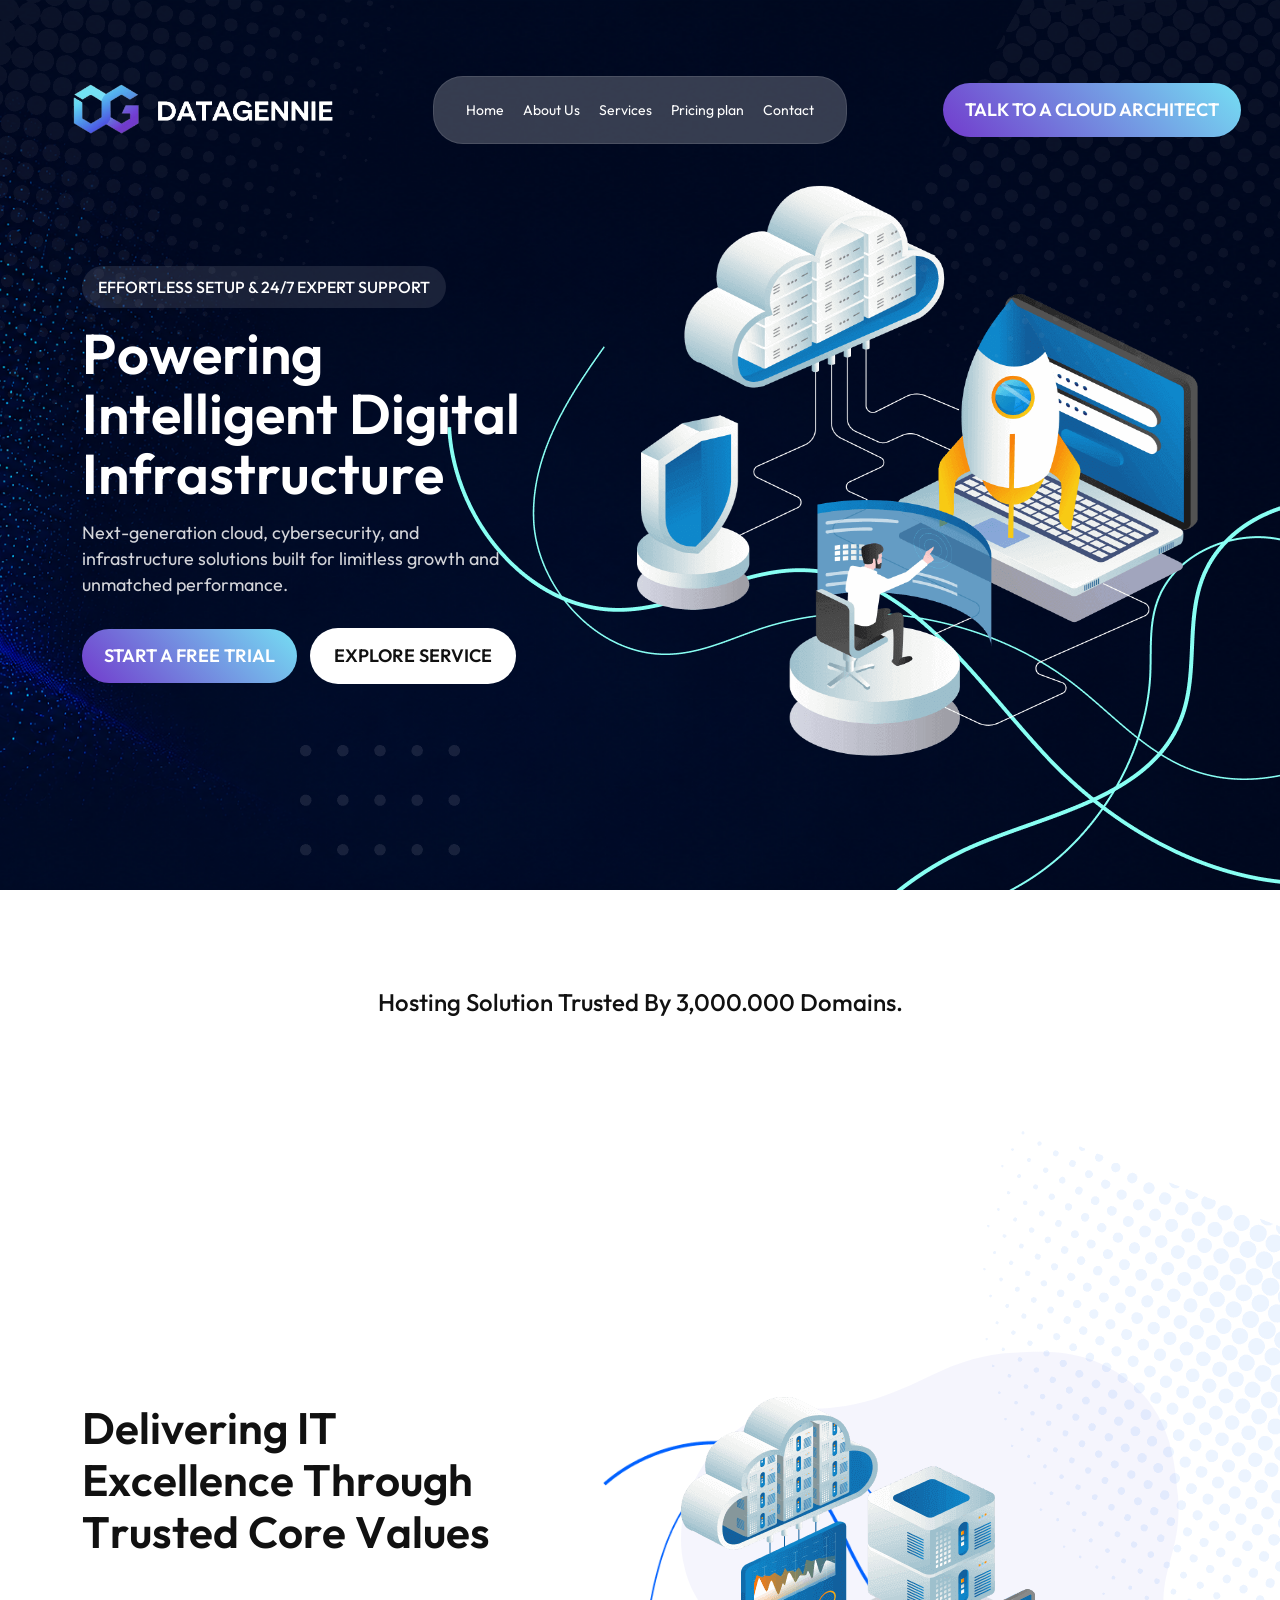
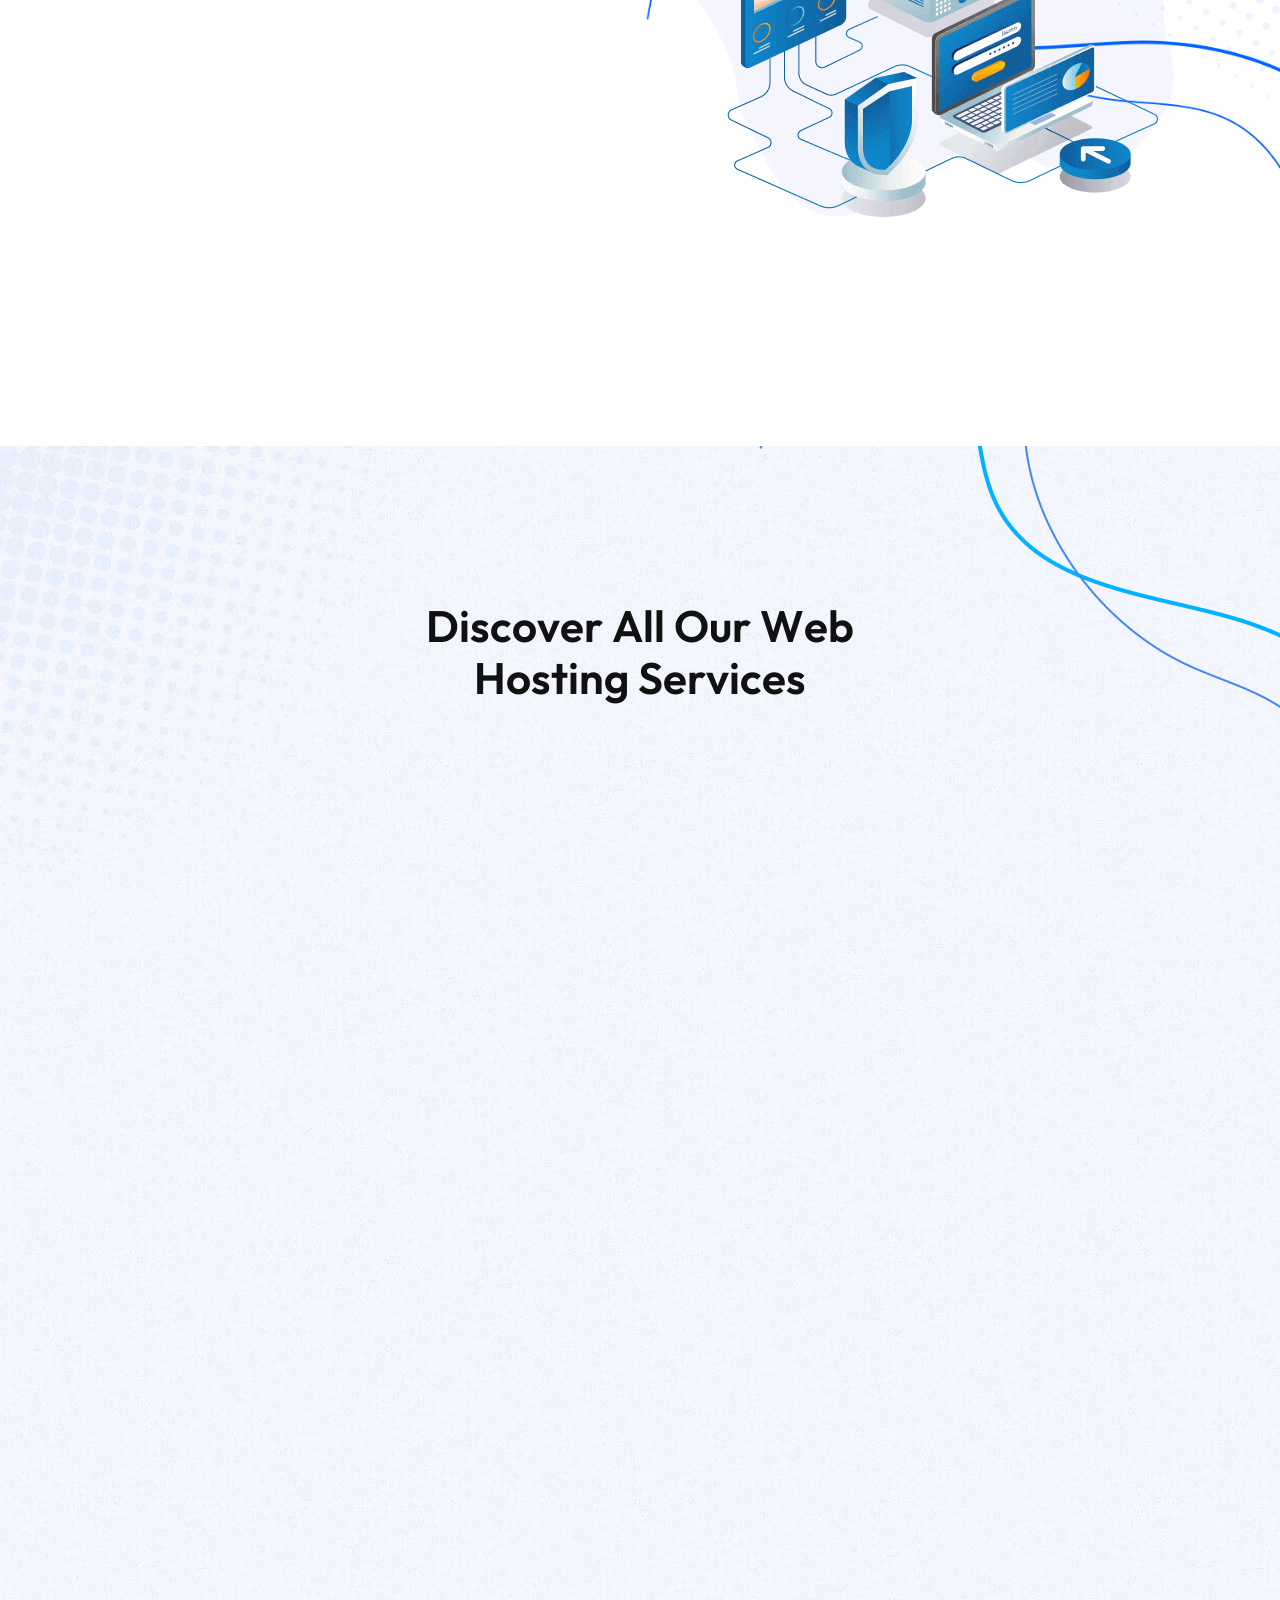
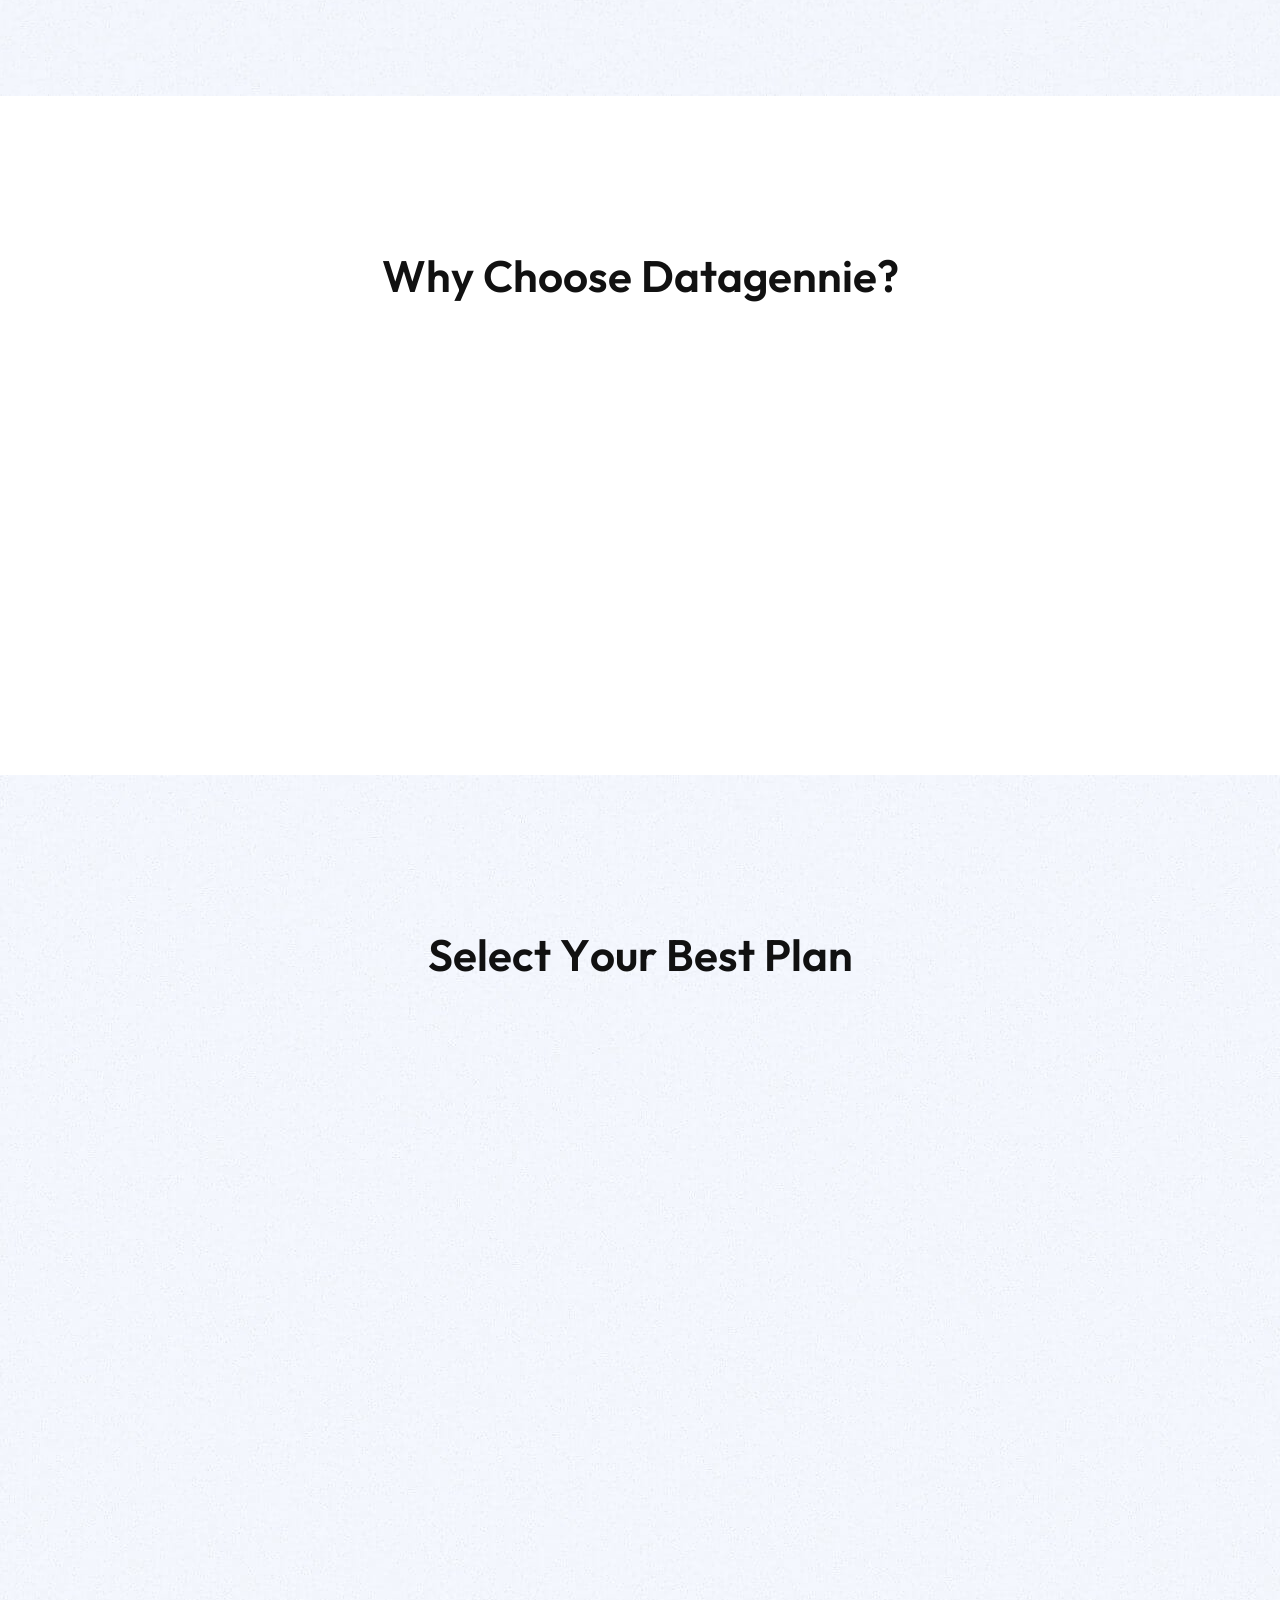
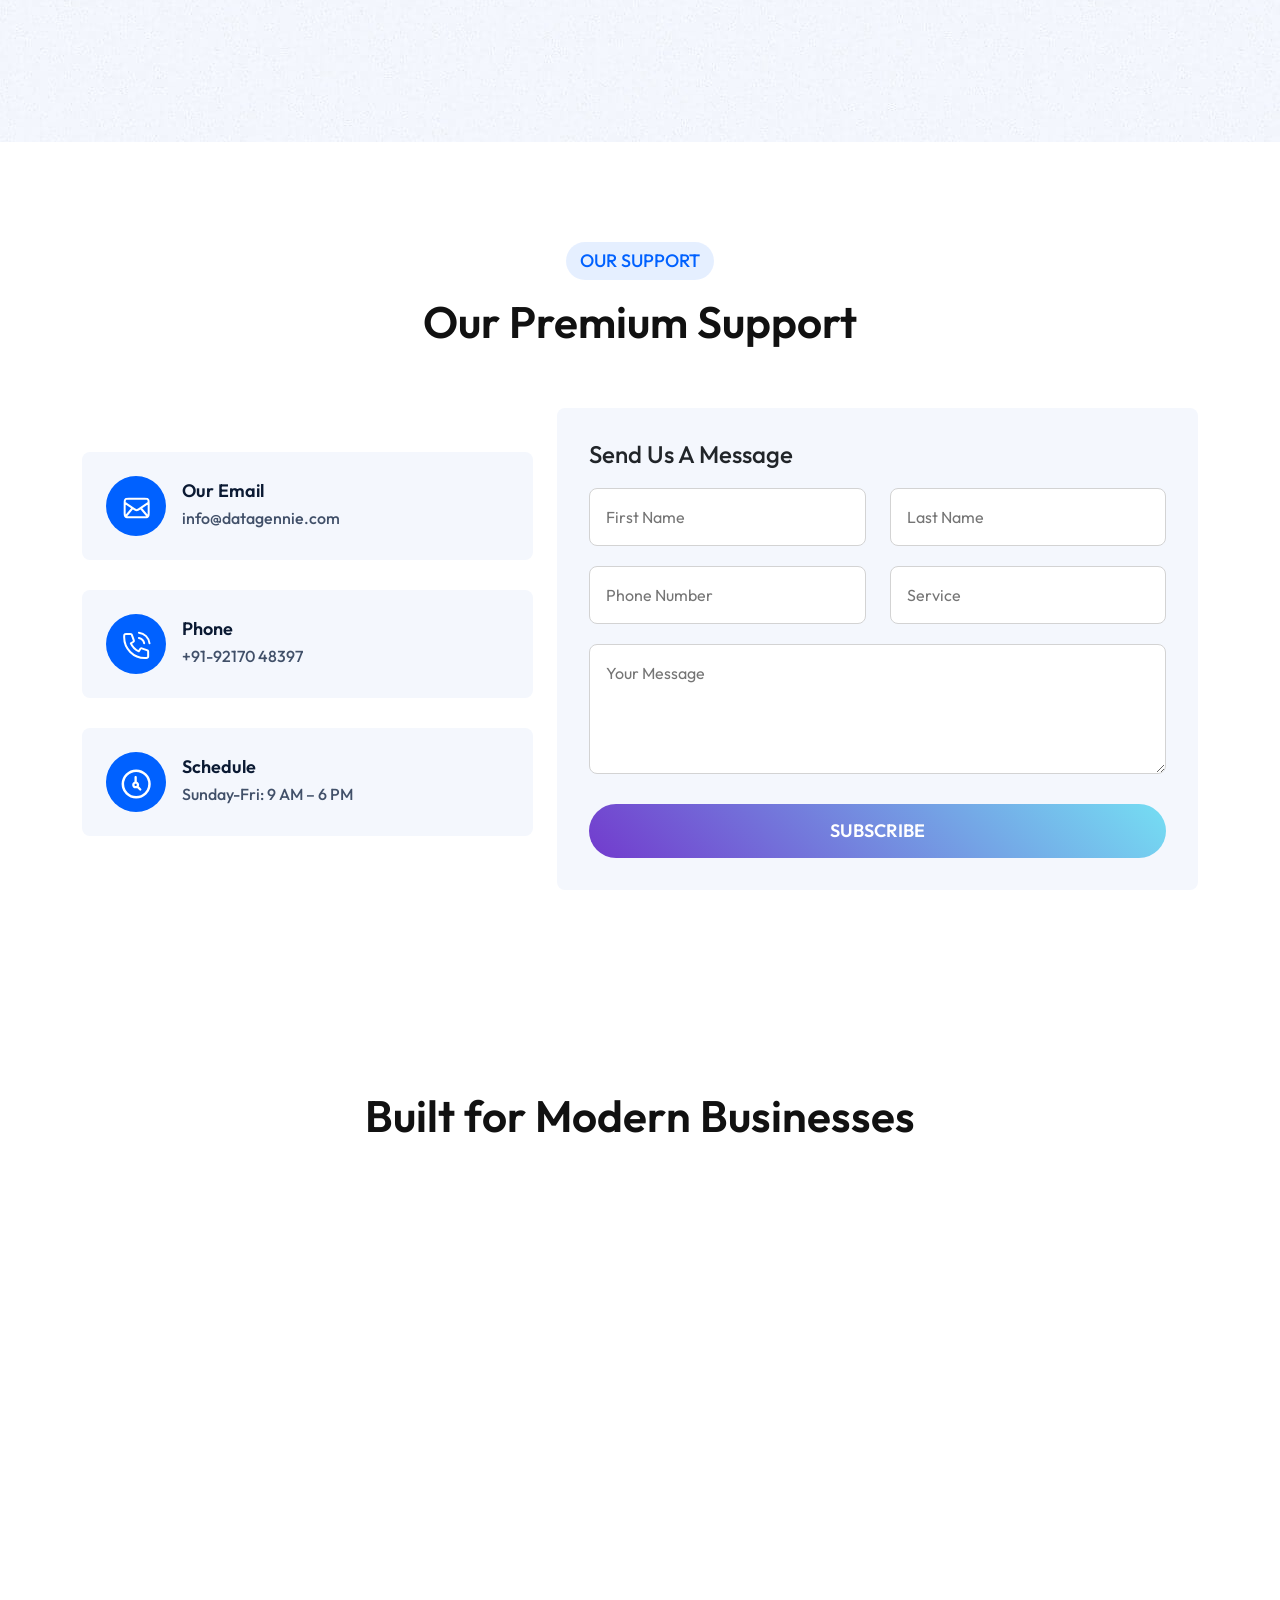
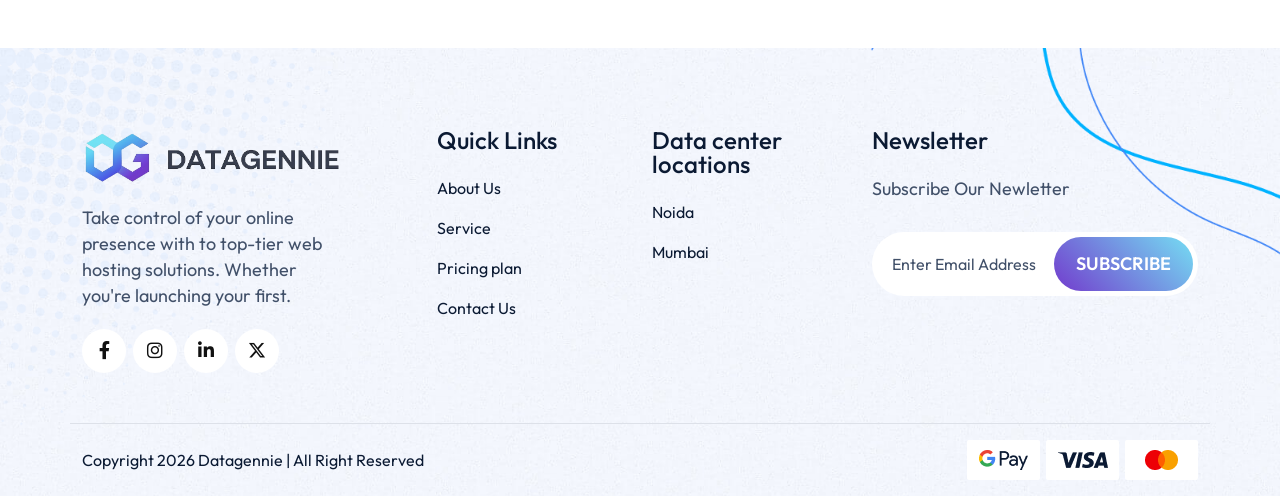
<file: index.html>
<!doctype html>
<html lang="en">
  <head>
    <meta charset="UTF-8" />
    <meta name="viewport" content="width=device-width, initial-scale=1.0" />
    <title>Datagennie</title>

    <!--=====FAB ICON=======-->
    <link rel="shortcut icon" href="images/fav.png" type="image/x-icon" />

    <!--=====CSS=======-->
    <link rel="stylesheet" href="css/bootstrap.min.css" />
    <link rel="stylesheet" href="css/fontawesome.css" />
    <link rel="stylesheet" href="css/magnific-popup.css" />
    <link rel="stylesheet" href="css/nice-select.css" />
    <link rel="stylesheet" href="css/slick-slider.css" />
    <link rel="stylesheet" href="css/owl.carousel.min.css" />
    <link rel="stylesheet" href="css/aos.css" />
    <link rel="stylesheet" href="css/swiper-bundle.min.css" />
    <link rel="stylesheet" href="css/mobile-menu.css" />
    <link rel="stylesheet" href="css/utility.css" />
    <link rel="stylesheet" href="css/main.css" />

    <!--=====JQUERY=======-->
    <script src="js/jquery-3-7-1.min.js"></script>
  </head>

  <body class="body1">
    <div class="paginacontainer">
      <div class="progress-wrap">
        <svg
          class="progress-circle svg-content"
          width="100%"
          height="100%"
          viewBox="-1 -1 102 102"
        >
          <path d="M50,1 a49,49 0 0,1 0,98 a49,49 0 0,1 0,-98"></path>
        </svg>
      </div>
    </div>

    <!--=====progress END=======-->

    <!-- Preloader Start -->
    <div class="preloader">
      <div class="loading-container">
        <div class="loading"></div>
        <div id="loading-icon">
          <img class="main-load" src="images/datagennie-logo.png" alt />
        </div>
      </div>
    </div>
    <!-- Preloader End -->

    <!--=====HEADER START=======-->

    <header>
      <div class="header1-top pb-16 md:pb-0 sm:pb-0 d-none">
        <div class="container">
          <div class="row">
            <div class="col-lg-3">
              <div class="header-top-contact">
                <div class="icon">
                  <img src="images/header1-top-icon1.svg" alt />
                </div>
                <div class="text">
                  <a href="mailto:Contact@hostc.com">Contact@hostc.com</a>
                </div>
              </div>
            </div>

            <!-- <div class="col-lg-9">
                     <div class="header-top-contact justify-content-end">
                        <div class="icon">
                           <img src="images/header1-top-icon2.svg" alt>
                        </div>
                        <div class="text">
                           <p> Hosting Flash Sale: Starting at $2.59/mo for a
                              limited time</p>
                        </div>
                     </div>
                  </div> -->
          </div>
        </div>
      </div>

      <div id="vl-header-sticky" class="vl-header-area1 header-tranperent">
        <div class="container header1-bg">
          <div class="row align-items-center">
            <div class="col-lg-3 col-md-6 col-6">
              <div class="vl-logo">
                <a href="index.html" class="header1-logo-block"
                  ><img src="images/datalogo2.png" alt
                /></a>
              </div>
            </div>
            <div class="col-lg-6 d-none d-lg-block text-center">
              <div class="vl-main-menu">
                <nav class="vl-mobile-menu-active">
                  <ul>
                    <li><a href="#">Home </a></li>
                    <li><a href="#about-us">About Us</a></li>
                    <li><a href="#service">Services</a></li>
                    <li><a href="#price-plane">Pricing plan </a></li>
                    <li><a href="#contact-us">Contact</a></li>
                  </ul>
                </nav>
              </div>
            </div>
            <div class="col-lg-3 col-md-6 col-6">
              <div class="vl-header-btn text-end d-none d-lg-block">
                <a
                  href="#contact-us"
                  class="theme-btn1 btn_theme_active1 mt_40 wow fadeInDown"
                  data-wow-duration="0.8s"
                >
                  Talk to a Cloud Architect
                  <span></span
                ></a>
              </div>
              <div class="vl-header-action-item d-block d-lg-none">
                <button type="button" class="vl-offcanvas-toggle">
                  <i class="fa-duotone fa-solid fa-bars-staggered"></i>
                </button>
              </div>
            </div>
          </div>
        </div>
      </div>
    </header>

    <!--=====HEADER END =======-->

    <!--===== MOBILE HEADER STARTS =======-->
    <div class="vl-offcanvas vl-header-area1">
      <div class="vl-offcanvas-wrapper">
        <div
          class="vl-offcanvas-header d-flex justify-content-between align-items-center mb-90"
        >
          <div class="vl-offcanvas-logo">
            <a href="index.html" class="header1-logo-block"
              ><img src="images/datalogo2.png" alt
            /></a>
          </div>
          <div class="vl-offcanvas-close">
            <button class="vl-offcanvas-close-toggle">
              <i class="fa-solid fa-xmark"></i>
            </button>
          </div>
        </div>

        <div class="vl-offcanvas-menu d-lg-none mb-40">
          <nav></nav>
        </div>

        <div class="space20"></div>
        <div class="vl-offcanvas-info">
          <h4 class="black1 text-24 mb-30 leading-24 font-semibold">
            Contact sUs
          </h4>
          <div class="single-contact flex align-items-center">
            <div class="text">
              <a
                href="tel:+91-92170 48397"
                class="ml-10 gray2 inline-block p-10-0 text-18 leading-18 text _hover1 font-medium"
                >+91-92170 48397</a
              >
            </div>
          </div>

          <div class="single-contact flex align-items-center mt-6">
            <div class="text">
              <a
                href="mailto:info@datagennie.com"
                class="ml-10 gray2 inline-block p-10-0 text-18 leading-18 text _hover1 font-medium"
                >info@datagennie.com</a
              >
            </div>
          </div>
        </div>
        <div class="space20"></div>
        <div class="vl-offcanvas-social">
          <h4 class="black1 text-24 mb-20 mt-20 leading-24 font-semibold">
            Follow Us
          </h4>
          <div class="vl-copyright-social2 text-start mt-20">
            <a href="#"><i class="fa-brands fa-facebook-f"></i></a>
            <a href="#"><i class="fa-brands fa-instagram"></i></a>
            <a href="#"><i class="fa-brands fa-linkedin-in"></i></a>
            <a href="#"><i class="fa-brands fa-x-twitter"></i></a>
          </div>
        </div>
      </div>
    </div>
    <div class="vl-offcanvas-overlay"></div>
    <!--===== MOBILE HEADER STARTS =======-->

    <main>
      <!--==== HERO AREA START ==== -->

      <div
        class="hero1 pt-60"
        style="background-image: url(images/hero1-bg.jpg)"
      >
        <div class="container">
          <div class="row align-items-center">
            <div class="col-lg-5">
              <div class="main-heading1">
                <span
                  class="sub-title"
                  data-aos="fade-right"
                  data-aos-duration="800"
                  >Effortless Setup & 24/7 Expert Support</span
                >
                <h1 class="text-anime-style-3">
                  Powering Intelligent Digital Infrastructure
                </h1>
                <p data-aos="fade-right" data-aos-duration="1000">
                  Next-generation cloud, cybersecurity, and infrastructure
                  solutions built for limitless growth and unmatched
                  performance.
                </p>
                <div
                  class="buttons mt-30"
                  data-aos="fade-right"
                  data-aos-duration="1200"
                >
                  <a
                    href="#contact-us"
                    class="theme-btn1 btn_theme_active1 mt_40 wow fadeInDown"
                    data-wow-duration="0.8s"
                    >Start A Free Trial <span></span
                  ></a>
                  <a
                    href="#service"
                    class="theme-btn2 btn_theme_active2 mt_40 wow fadeInDown"
                    data-wow-duration="0.8s"
                    >Explore Service<span></span
                  ></a>
                </div>
              </div>
            </div>
            <div class="col-lg-7">
              <div class="images animate1 reveal overflow-hidden">
                <img src="images/hero1-image.png" alt />
              </div>
            </div>
          </div>
        </div>

        <div class="shape1">
          <img src="images/hero1-shape1.png" alt />
        </div>
        <div class="shape2 animate3">
          <img src="images/hero1-shape2.png" alt />
        </div>
        <div class="shape3 animate2">
          <img src="images/hero1-shape3.png" alt />
        </div>
        <div class="shape4 animate2">
          <img src="images/hero1-shape4.png" alt />
        </div>
        <div class="shape5 animate2">
          <img src="images/hero1-shape5.png" alt />
        </div>
      </div>

      <!--==== HERO AREA END ==== -->

      <!--==== BRANDS AREA START ==== -->

      <div class="brands-sec1 sp">
        <div class="container">
          <div class="row">
            <div class="col-lg-6 m-auto text-center">
              <div class="brands-heading">
                <h5>Hosting solution Trusted by 3,000.000 domains.</h5>
                <div
                  class="stars-area"
                  data-aos="fade-up"
                  data-aos-duration="900"
                >
                  <ul>
                    <li class="review-text1 text">
                      Excellent Review
                      <img src="images/brand1-star1.png" alt />
                    </li>
                    <li class="review-text2 text">
                      1068 Review On
                      <img src="images/brand1-star2.png" alt /> Trustpilot
                    </li>
                  </ul>
                </div>
              </div>
            </div>
          </div>
          <div class="row mt-50">
            <div
              class="col-lg-9 m-auto text-center"
              data-aos="fade-up"
              data-aos-duration="1100"
            >
              <div class="brands-slider1">
                <div class="brands1-single-slider">
                  <img src="images/brand1-logo1.png" alt />
                </div>
                <div class="brands1-single-slider">
                  <img src="images/brand1-logo2.png" alt />
                </div>
                <div class="brands1-single-slider">
                  <img src="images/brand1-logo3.png" alt />
                </div>
                <div class="brands1-single-slider">
                  <img src="images/brand1-logo4.png" alt />
                </div>
                <div class="brands1-single-slider">
                  <img src="images/brand1-logo6.png" alt />
                </div>
                <div class="brands1-single-slider">
                  <img src="images/brand1-logo7.png" alt />
                </div>
              </div>
            </div>
          </div>
        </div>
      </div>

      <!--==== BRANDS AREA END ==== -->

      <!--==== About -section ==== -->

      <div class="features sp" id="about-us">
        <div class="container">
          <div class="row align-items-center">
            <div class="col-lg-5">
              <div class="heading1">
                <span
                  class="sub-title"
                  data-aos="zoom-in-left"
                  data-aos-duration="800"
                  >About Us</span
                >
                <h2 class="text-anime-style-3">
                  Delivering IT Excellence Through Trusted Core Values
                </h2>
                <p class="mt-16" data-aos="fade-right" data-aos-duration="900">
                  At Data Gennie, we believe that technology alone isn’t enough
                  — it’s the principles behind our work that make the
                  difference. Our IT services are built on a foundation of
                  integrity, reliability, and innovation, ensuring every
                  solution we deliver is secure, efficient, and aligned with
                  your business goals.
                </p>

                <div
                  class="row mt-2"
                  data-aos="fade-right"
                  data-aos-duration="1100"
                >
                  <div class="col-lg-5">
                    <div class="features1-list">
                      <ul>
                        <li>
                          <span class="check"
                            ><i class="fa-solid fa-check"></i
                          ></span>
                          99.95% Uptime Guarantee
                        </li>
                        <li>
                          <span class="check"
                            ><i class="fa-solid fa-check"></i
                          ></span>
                          24/7 Customer Support
                        </li>
                      </ul>
                    </div>
                  </div>
                  <div class="col-lg-5">
                    <div class="features1-list">
                      <ul>
                        <li>
                          <span class="check"
                            ><i class="fa-solid fa-check"></i
                          ></span>
                          Fast Loading Speeds
                        </li>
                        <li>
                          <span class="check"
                            ><i class="fa-solid fa-check"></i
                          ></span>
                          Free Site Migration
                        </li>
                      </ul>
                    </div>
                  </div>
                </div>
                <div
                  class="button mt-30"
                  data-aos="fade-right"
                  data-aos-duration="1300"
                >
                  <a
                    href="#contact-us"
                    class="theme-btn1 btn_theme_active1 mt_40 wow fadeInDown"
                    data-wow-duration="0.8s"
                    >get started now <span></span
                  ></a>
                </div>
              </div>
            </div>
            <div class="col-lg-7">
              <div class="features-images">
                <div class="image1 animate3 overflow-hidden reveal">
                  <img src="images/features1-image.png" alt />
                </div>
                <div class="shape-bg2">
                  <svg
                    xmlns="http://www.w3.org/2000/svg"
                    x="0px"
                    y="0px"
                    viewBox="0 0 288 288"
                  >
                    <lineargradient
                      id="imagewave"
                      x1="70.711%"
                      x2="0%"
                      y1="70.711%"
                      y2="0%"
                    >
                      <stop
                        class="stop-color2"
                        offset="0%"
                        stop-opacity="1"
                      ></stop>
                      <stop
                        class="stop-color1"
                        offset="100%"
                        stop-opacity="1"
                      ></stop>
                    </lineargradient>
                    <path fill="url(#imagewave)" d>
                      <animate
                        repeatCount="indefinite"
                        attributeName="d"
                        dur="10s"
                        values="M37.5,186c-12.1-10.5-11.8-32.3-7.2-46.7c4.8-15,13.1-17.8,30.1-36.7C91,68.8,83.5,56.7,103.4,45
                      c22.2-13.1,51.1-9.5,69.6-1.6c18.1,7.8,15.7,15.3,43.3,33.2c28.8,18.8,37.2,14.3,46.7,27.9c15.6,22.3,6.4,53.3,4.4,60.2
                      c-3.3,11.2-7.1,23.9-18.5,32c-16.3,11.5-29.5,0.7-48.6,11c-16.2,8.7-12.6,19.7-28.2,33.2c-22.7,19.7-63.8,25.7-79.9,9.7
                      c-15.2-15.1,0.3-41.7-16.6-54.9C63,186,49.7,196.7,37.5,186z;
                      
                      
                      M51,171.3c-6.1-17.7-15.3-17.2-20.7-32c-8-21.9,0.7-54.6,20.7-67.1c19.5-12.3,32.8,5.5,67.7-3.4C145.2,62,145,49.9,173,43.4
                      c12-2.8,41.4-9.6,60.2,6.6c19,16.4,16.7,47.5,16,57.7c-1.7,22.8-10.3,25.5-9.4,46.4c1,22.5,11.2,25.8,9.1,42.6
                      c-2.2,17.6-16.3,37.5-33.5,40.8c-22,4.1-29.4-22.4-54.9-22.6c-31-0.2-40.8,39-68.3,35.7c-17.3-2-32.2-19.8-37.3-34.8
                      C48.9,198.6,57.8,191,51,171.3z;
                      
                      M37.5,186c-12.1-10.5-11.8-32.3-7.2-46.7c4.8-15,13.1-17.8,30.1-36.7C91,68.8,83.5,56.7,103.4,45
                      c22.2-13.1,51.1-9.5,69.6-1.6c18.1,7.8,15.7,15.3,43.3,33.2c28.8,18.8,37.2,14.3,46.7,27.9c15.6,22.3,6.4,53.3,4.4,60.2
                      c-3.3,11.2-7.1,23.9-18.5,32c-16.3,11.5-29.5,0.7-48.6,11c-16.2,8.7-12.6,19.7-28.2,33.2c-22.7,19.7-63.8,25.7-79.9,9.7
                      c-15.2-15.1,0.3-41.7-16.6-54.9C63,186,49.7,196.7,37.5,186z  "
                      ></animate>
                    </path>
                  </svg>
                </div>
              </div>
            </div>
          </div>
        </div>

        <img src="images/features1-sec-shape.png" alt class="sec-shape" />
        <img
          src="images/features1-shape2.png"
          alt
          class="sec-shape2 animate3"
        />
      </div>

      <!--==== About -section ==== -->

      <!--==== SERVICE AREA START ==== -->

      <div
        class="service1 sp bg-cover _relative"
        style="background-image: url(images/noise-bg1.jpg)"
        id="service"
      >
        <div class="container">
          <div class="row">
            <div class="col-lg-5 m-auto text-center">
              <div class="heading1">
                <span class="sub-title" data-aos="zoom-in-left" data-aos-duration="800" >our services</span >
                <h2 class="text-anime-style-3">
                  Discover All Our Web Hosting Services
                </h2>
              </div>
            </div>
          </div>
          <div class="row mt-30">
            <div
              class="col-lg-4 my-2 col-md-6"
              data-aos="fade-up"
              data-aos-duration="800"
              data-aos-delay="300"
              data-aos-offset="100"
            >
              <div class="service1-box mt-30">
                <div class="icon">
                  <img src="images/service1-icon1.svg" alt />
                </div>
                <div class="content heading1 mt-24">
                  <h3><a href="#">Managed Security</a></h3>
                  <p class="mt-16">
                    Advanced threat protection and security management.
                  </p>
                </div>
              </div>
            </div>

            <div
              class="col-lg-4 my-2 col-md-6"
              data-aos="fade-up"
              data-aos-duration="800"
              data-aos-delay="400"
              data-aos-offset="100"
            >
              <div class="service1-box mt-30">
                <div class="icon">
                  <img src="images/service1-icon2.svg" alt />
                </div>
                <div class="content heading1 mt-24">
                  <h3><a href="#">Security Operations Center (SOC)</a></h3>
                  <p class="mt-16">
                    24/7 monitoring, incident detection, and rapid response to
                    safeguard your systems.
                  </p>
                </div>
              </div>
            </div>

            <div
              class="col-lg-4 my-2 col-md-6"
              data-aos="fade-up"
              data-aos-duration="800"
              data-aos-delay="500"
              data-aos-offset="100"
            >
              <div class="service1-box mt-30">
                <div class="icon">
                  <img src="images/service1-icon3.svg" alt />
                </div>
                <div class="content heading1 mt-24">
                  <h3><a href="#">Managed Detection & Response (MDR)</a></h3>
                  <p class="mt-16">
                    24×7 threat monitoring, detection, investigation, and rapid
                    incident response to protect your organization’s IT
                    infrastructure from cyber threats.
                  </p>

                  <div class="vl-header-btn mt-2">
                    <a
                      href="javascript:void(0);"
                      class="theme-btn1 btn_theme_active1 mt_40"
                      data-bs-toggle="modal"
                      data-bs-target="#exampleModal"
                    >
                      Read More
                      <span style="top: 345.35px; left: -32.5px"></span
                    ></a>
                  </div>
                </div>
              </div>
            </div>

            <div
              class="col-lg-4 my-2 col-md-6"
              data-aos="fade-up"
              data-aos-duration="800"
              data-aos-delay="600"
              data-aos-offset="100"
            >
              <div class="service1-box mt-30">
                <div class="icon">
                  <img src="images/service1-icon4.svg" alt />
                </div>
                <div class="content heading1 mt-24">
                  <h3><a href="#">Enterprise Cloud Solutions</a></h3>
                  <p class="mt-16">
                    Scalable, secure, and high-performance cloud infrastructure
                    tailored to your business needs.
                  </p>
                </div>
              </div>
            </div>

            <div
              class="col-lg-4 my-2 col-md-6"
              data-aos="fade-up"
              data-aos-duration="800"
              data-aos-delay="700"
              data-aos-offset="100"
            >
              <div class="service1-box mt-30">
                <div class="icon">
                  <img src="images/service1-icon5.svg" alt />
                </div>
                <div class="content heading1 mt-24">
                  <h3><a href="#">GPU Servers</a></h3>
                  <p class="mt-16">
                    Powerful GPU-driven infrastructure designed for AI, machine
                    learning, and high-compute workloads.
                  </p>
                </div>
              </div>
            </div>

            <div
              class="col-lg-4 my-2 col-md-6"
              data-aos="fade-up"
              data-aos-duration="800"
              data-aos-delay="400"
              data-aos-offset="100"
            >
              <div class="service1-box mt-30">
                <div class="icon">
                  <img src="images/service1-icon6.svg" alt />
                </div>
                <div class="content heading1 mt-24">
                  <h3><a href="#">VPS & Dedicated Servers</a></h3>
                  <p class="mt-16">
                    Reliable virtual and dedicated hosting solutions for maximum
                    performance and control.
                  </p>
                </div>
              </div>
            </div>
          </div>
        </div>
        <img src="images/service1-shape1.png" alt class="shape1 animate1" />
        <img src="images/service1-shape2.png" alt class="shape2" />
      </div>

      <!--==== SERVICE AREA END ==== -->

      <!--==== WORKS AREA START ==== -->

      <div class="work1 sp">
        <div class="container-fluid">
          <div class="row">
            <div class="col-lg-7 m-auto text-center">
              <div class="heading1">
                <span
                  class="sub-title"
                  data-aos="zoom-in-left"
                  data-aos-duration="800"
                  >Why Choose us</span
                >
                <h2 class="text-anime-style-3">Why Choose Datagennie?</h2>
              </div>
            </div>
          </div>
          <div class="row mt-30">
            <div
              class="col-lg-3 col-md-6 mt-30"
              data-aos="fade-up"
              data-aos-duration="800"
            >
              <div class="work1-box text-center">
                <div class="icon">
                  <img src="images/icon-1'.png" alt />
                </div>
                <div class="content heading1 mt-20">
                  <h4><a href="#">24/7 Monitoring & Support </a></h4>
                  <p class="mt-16">
                    Continuous monitoring ensures maximum uptime and rapid issue
                    resolution.
                  </p>
                </div>

                <div class="arrow-shape1">
                  <img src="images/choose1-arrow-shape.png" alt />
                </div>
              </div>
            </div>

            <div
              class="col-lg-3 col-md-6 mt-30"
              data-aos="fade-up"
              data-aos-duration="1000"
            >
              <div class="work1-box text-center">
                <div class="icon">
                  <img src="images/icon-2.png" alt />
                </div>
                <div class="content heading1 mt-20">
                  <h4><a href="#">Security-First Approach</a></h4>
                  <p class="mt-16">
                    Advanced threat detection, prevention, and response
                    capabilities protect critical business assets.
                  </p>
                </div>

                <div class="arrow-shape1">
                  <img src="images/choose1-arrow-shape.png" alt />
                </div>
              </div>
            </div>

            <div
              class="col-lg-3 col-md-6 mt-30"
              data-aos="fade-up"
              data-aos-duration="1200"
            >
              <div class="work1-box text-center">
                <div class="icon">
                  <img src="images/icon-3.png" alt />
                </div>
                <div class="content heading1 mt-20">
                  <h4><a href="#">Compliance-Driven Solutions</a></h4>
                  <p class="mt-16">
                    Services aligned with modern regulatory and security
                    requirements.
                  </p>
                </div>
                <div class="arrow-shape1">
                  <img src="images/choose1-arrow-shape.png" alt />
                </div>
              </div>
            </div>

            <div
              class="col-lg-3 col-md-6 mt-30"
              data-aos="fade-up"
              data-aos-duration="1200"
            >
              <div class="work1-box text-center">
                <div class="icon">
                  <img src="images/icon-4.png" alt />
                </div>
                <div class="content heading1 mt-20">
                  <h4><a href="#">Business-Focused Delivery</a></h4>
                  <p class="mt-16">
                    Technology solutions mapped directly to operational and
                    strategic objectives.
                  </p>
                </div>
              </div>
            </div>
          </div>
        </div>
      </div>

      <!--==== WORKS AREA END ==== -->

      <!--===== COMPEAR PLAN STARTS =======-->
      <div
        class="compear-pricing-section-area sp"
        id="price-plane"
        style="background-image: url(images/noise-bg1.jpg)"
      >
        <div class="container">
          <div class="row">
            <div class="col-lg-5 m-auto text-center">
              <div class="heading1">
                <span
                  data-aos="zoom-in-left"
                  data-aos-duration="800"
                  class="sub-title"
                  >Pricing plan</span
                >
                <h2 class="text-anime-style-3">Select Your Best Plan</h2>
              </div>
            </div>
          </div>
          <div class="row mt-30">
            <div class="col-lg-12">
              <div
                class="compear-table"
                data-aos="fade-up"
                data-aos-duration="900"
                data-aos-delay="300"
              >
                <div class="comparison">
                  <div class="table-responsive">
                    <table class="pricing-table">
                      <thead>
                        <tr>
                          <th>RAM (GB)</th>
                          <th>CPU (vCORE)</th>
                          <th>STORAGE (GB)</th>
                          <th>Bandwidth (GB)</th>
                          <th>MONTHLY PLAN</th>
                          <th>YEARLY PLAN 20% DISCOUNT</th>
                        </tr>
                      </thead>
                      <tbody>
                        <tr>
                          <td>4GB</td>
                          <td>2</td>
                          <td>100</td>
                          <td>1000</td>
                          <td>
                            <div class="price"><span>₹</span>999.00</div>
                          </td>
                          <td>
                            <div class="price"><span>₹</span>9,590.00</div>
                          </td>
                        </tr>
                        <tr>
                          <td>8GB</td>
                          <td>4</td>
                          <td>180</td>
                          <td>1000</td>
                          <td>
                            <div class="price"><span>₹</span>2,000.00</div>
                          </td>
                          <td>
                            <div class="price"><span>₹</span>19,200.00</div>
                          </td>
                        </tr>
                        <tr>
                          <td>16GB</td>
                          <td>6</td>
                          <td>360</td>
                          <td>1000</td>
                          <td>
                            <div class="price"><span>₹</span>3,999.00</div>
                          </td>
                          <td>
                            <div class="price"><span>₹</span>38,390.00</div>
                          </td>
                        </tr>
                        <tr>
                          <td>32GB</td>
                          <td>8</td>
                          <td>500</td>
                          <td>1000</td>
                          <td>
                            <div class="price"><span>₹</span>6,500.00</div>
                          </td>
                          <td>
                            <div class="price"><span>₹</span>62,400.00</div>
                          </td>
                        </tr>
                        <tr>
                          <td>48GB</td>
                          <td>10</td>
                          <td>600</td>
                          <td>1000</td>
                          <td>
                            <div class="price"><span>₹</span>8,999.00</div>
                          </td>
                          <td>
                            <div class="price"><span>₹</span>86,390.00</div>
                          </td>
                        </tr>
                        <tr>
                          <td>64GB</td>
                          <td>12</td>
                          <td>700</td>
                          <td>1000</td>
                          <td>
                            <div class="price"><span>₹</span>10,999.00</div>
                          </td>
                          <td>
                            <div class="price"><span>₹</span>1,05,590.00</div>
                          </td>
                        </tr>
                        <tr>
                          <td>96GB</td>
                          <td>16</td>
                          <td>800</td>
                          <td>1000</td>
                          <td>
                            <div class="price"><span>₹</span>15,999.00</div>
                          </td>
                          <td>
                            <div class="price"><span>₹</span>1,53,590.00</div>
                          </td>
                        </tr>
                        <tr>
                          <td>128GB</td>
                          <td>16</td>
                          <td>900</td>
                          <td>1000</td>
                          <td>
                            <div class="price"><span>₹</span>19,999.00</div>
                          </td>
                          <td>
                            <div class="price"><span>₹</span>1,91,990.00</div>
                          </td>
                        </tr>
                        <tr>
                          <td>256GB</td>
                          <td>24</td>
                          <td>1280</td>
                          <td>1000</td>
                          <td>
                            <div class="price"><span>₹</span>36,999.00</div>
                          </td>
                          <td>
                            <div class="price"><span>₹</span>3,55,190.00</div>
                          </td>
                        </tr>
                      </tbody>
                    </table>
                  </div>
                </div>
              </div>
            </div>
          </div>
        </div>
      </div>
      <!--===== COMPEAR PLAN ENDS =======-->

      <div class="contact-page-sec sp" id="contact-us">
        <div class="container">
          <div class="row">
            <div class="col-lg-9 m-auto">
              <div class="heading1 text-center">
                <span class="sub-title">Our Support</span>
                <h2>Our Premium Support</h2>
              </div>
            </div>
          </div>
          <div class="row align-items-center">
            <div class="col-lg-5">
              <div class="contact-page-boxs">
                <div class="row mt-20">
                  <div class="col-12">
                    <div class="contact-sec-single-bx">
                      <div class="icon">
                        <img src="images/contact-page-icon1.svg" alt />
                      </div>
                      <div class="heading">
                        <h4>Our Email</h4>
                        <a href="mailto:info@datagennie.com"
                          >info@datagennie.com</a
                        >
                      </div>
                    </div>
                  </div>

                  <div class="col-12">
                    <div class="contact-sec-single-bx">
                      <div class="icon">
                        <img src="images/contact-page-icon2.svg" alt />
                      </div>
                      <div class="heading">
                        <h4>Phone</h4>
                        <a href="tel:+91-92170 48397">+91-92170 48397</a>
                      </div>
                    </div>
                  </div>

                  <div class="col-12">
                    <div class="contact-sec-single-bx">
                      <div class="icon">
                        <img src="images/contact-page-icon3.svg" alt />
                      </div>
                      <div class="heading">
                        <h4>Schedule</h4>
                        <a href="#">Sunday-Fri: 9 AM – 6 PM</a>
                      </div>
                    </div>
                  </div>
                </div>
              </div>
            </div>
            <div class="col-lg-7">
              <div class="details-contact-form mt-60">
                <div class="form-area">
                  <h4>Send Us A Message</h4>
                  <form action="#">
                    <div class="row">
                      <div class="col-md-6">
                        <div class="single-input">
                          <input type="text" placeholder="First Name" />
                        </div>
                      </div>
                      <div class="col-md-6">
                        <div class="single-input">
                          <input type="text" placeholder="Last Name" />
                        </div>
                      </div>
                      <div class="col-md-6">
                        <div class="single-input">
                          <input type="number" placeholder="Phone Number" />
                        </div>
                      </div>
                      <div class="col-md-6">
                        <div class="single-input">
                          <input type="text" placeholder="Service" />
                        </div>
                      </div>
                      <div class="col-md-12">
                        <div class="single-input">
                          <textarea
                            rows="4"
                            placeholder="Your Message"
                          ></textarea>
                        </div>
                        <div class="button">
                          <button
                            type="submit"
                            class="theme-btn1 btn_theme_active1 mt_40 wow fadeInDown"
                            data-wow-duration="0.8s"
                          >
                            Subscribe
                            <span style="top: -8.6387px; left: 519.6px"></span>
                          </button>
                        </div>
                      </div>
                    </div>
                  </form>
                </div>
              </div>
            </div>
          </div>
        </div>
      </div>

      <div class="work1 sp">
        <div class="container">
          <div class="row">
            <div class="col-lg-7 m-auto text-center">
              <div class="heading1">
                <h2 class="text-anime-style-3">Built for Modern Businesses</h2>
              </div>
            </div>
          </div>
          <div class="row mt-30">
            <div
              class="col-lg-4 col-md-6 mt-30"
              data-aos="fade-up"
              data-aos-duration="800"
            >
              <div class="work1-box text-center">
                <div class="content heading1 head-box mt-20">
                  <h4><a href="#">IDEAL FOR </a></h4>
                  <ul>
                    <li>Scalable web apps</li>
                    <li>Cloud-native apps</li>
                    <li>DevOps</li>
                    <li>Disaster recovery</li>
                    <li>Data analytics, Al, and ML</li>
                  </ul>
                </div>
              </div>
            </div>

            <div
              class="col-lg-4 col-md-6 mt-30"
              data-aos="fade-up"
              data-aos-duration="1000"
            >
              <div class="work1-box text-center">
                <div class="content heading1 head-box mt-20">
                  <h4><a href="#">CORE FEATURES</a></h4>
                  <ul>
                    <li>Scalability</li>
                    <li>On-demand</li>
                    <li>Pay-as-you-go</li>
                    <li>Provider-managed</li>
                  </ul>
                </div>
              </div>
            </div>

            <div
              class="col-lg-4 col-md-6 mt-30"
              data-aos="fade-up"
              data-aos-duration="1200"
            >
              <div class="work1-box text-center">
                <div class="content heading1 head-box mt-20">
                  <h4><a href="#">RESOURCES OFFERED</a></h4>
                  <ul>
                    <li>Virtual Machines (VMS)</li>
                    <li>Storage</li>
                    <li>Networking</li>
                    <li>Databases</li>
                    <li>Applications</li>
                  </ul>
                </div>
              </div>
            </div>
          </div>
        </div>
      </div>

      <!--==== DATA CENTER AREA START ==== -->

      <!-- <div class="data-center data-center1 pt-100 bg-cover _relative z-3">
         <div class="container">
            <div class="row">
               <div class="col-lg-6 m-auto text-center">
                  <div class="heading1-w">
                     <span class="sub-title" data-aos="zoom-in-left" data-aos-duration="800">data center</span>
                     <h2 class="text-anime-style-3">Our Data Center
                        Location</h2>
                  </div>
               </div>
            </div>
            <div class="row mt-60">
               <div class="map-img">
                     <img src="images/map.png" alt="">
               </div>
            </div>
         </div>
      </div> -->

      <!--==== DATA CENTER AREA END ==== -->

      <div class="space100"></div>
    </main>

    <footer
      class="vl-footer-area1 bg-cover"
      style="background-image: url(images/noise-bg1.jpg)"
    >
      <!-- footer area start -->
      <div>
        <div class="container">
          <div class="row">
            <div class="col-xl-3 col-lg-3 col-md-6 col-sm-6">
              <div class="vl-footer-widget mb-50">
                <div class="vl-footer-logo black-logo">
                  <a href="index.html"
                    ><img src="images/data-logo.png" alt
                  /></a>
                </div>
                <div class="vl-footer-text heading1 mt-16">
                  <p>
                    Take control of your online presence with to top-tier web
                    hosting solutions. Whether you're launching your first.
                  </p>
                </div>
                <div class="vl-footer-social text-start mt-20">
                  <a href="#"><i class="fa-brands fa-facebook-f"></i></a>
                  <a href="#"><i class="fa-brands fa-instagram"></i></a>
                  <a href="#"><i class="fa-brands fa-linkedin-in"></i></a>
                  <a href="#"><i class="fa-brands fa-x-twitter"></i></a>
                </div>
              </div>
            </div>
            <div class="col-lg-3 col-md-6 col-sm-6">
              <div class="vl-footer-widget mb-50 ml-70 md:ml-30 sm:ml-0">
                <h4>Quick Links</h4>
                <div class="vl-footer-list">
                  <ul>
                    <li><a href="#about-us">About Us</a></li>
                    <li><a href="#service">Service</a></li>
                    <li><a href="#price-plane">Pricing plan</a></li>
                    <li><a href="#contact-us">Contact Us</a></li>
                  </ul>
                </div>
              </div>
            </div>

            <div class="col-lg-2 col-md-4 col-sm-6">
              <div class="vl-footer-widget mb-50 ml-0 md:ml-0 sm:ml-0">
                <h4>Data center locations</h4>
                <div class="vl-footer-list">
                  <ul>
                    <li><a href>Noida</a></li>
                    <li><a href="#">Mumbai</a></li>
                  </ul>
                </div>
              </div>
            </div>

            <div class="col-lg-4 col-md-8 col-sm-6">
              <div
                class="vl-footer-subscribe vl-footer-widget mb-50 ml-30 sm:ml-0 md:ml-0"
              >
                <h4>Newsletter</h4>
                <div class="heading1">
                  <p>Subscribe Our Newletter</p>
                </div>
                <form action="#" class="_relative">
                  <input type="email" placeholder="Enter Email Address" />
                  <div class="button">
                    <button
                      type="submit"
                      class="theme-btn1 btn_theme_active1 mt_40 wow fadeInDown"
                      data-wow-duration="0.8s"
                    >
                      Subscribe<span></span>
                    </button>
                  </div>
                </form>
              </div>
            </div>
          </div>
        </div>
      </div>
      <!-- footer area end -->

      <!-- copy-right area start -->
      <div class="container">
        <div class="row vl-copyright1 _dv-top align-items-center">
          <div class="col-lg-6">
            <p>Copyright 2026 Datagennie | All Right Reserved</p>
          </div>
          <div class="col-lg-6">
            <div class="payment-options">
              <a href="#"><img src="images/payment1.png" alt /></a>
              <a href="#"><img src="images/payment2.png" alt /></a>
              <a href="#"><img src="images/payment3.png" alt /></a>
            </div>
          </div>
        </div>
      </div>
      <!-- copy-right area end -->

      <img src="images/service1-shape1.png" alt class="sec-shape1" />
      <img src="images/service1-shape2.png" alt class="sec-shape2" />
    </footer>

    <div
      class="modal fade"
      id="exampleModal"
      tabindex="-1"
      aria-labelledby="exampleModalLabel"
      aria-hidden="true"
    >
      <div class="modal-dialog">
        <div class="modal-content">
          <div class="modal-header">
            <h1 class="modal-title fs-5" id="exampleModalLabel">Managed Detection & Response (MDR)</h1>
            <button
              type="button"
              class="btn-close"
              data-bs-dismiss="modal"
              aria-label="Close"
            ></button>
          </div>
          <div class="modal-body">
            <ul class="service-list">
               <li> <p>Security Operations Center (SOC)</p></li>
               <li> <p>Managed Detection & Response (MDR)</p></li>
               <li> <p>Endpoint Detection & Response (EDR)</p></li>
               <li> <p>Extended Detection & Response (XDR)</p></li>
               <li> <p>Vulnerability Assessment & Penetration Testing (VAPT)</p></li>
               <li> <p>Managed Firewall</p></li>
               <li> <p>SIEM</p></li>
               <li> <p>Zero Trust Security</p></li>
               <li> <p>Email Security</p></li>
               <li> <p>Cloud Security</p></li>
               <li> <p>Backup & Disaster Recovery (DR)</p></li>
            </ul>

          </div>
        </div>
      </div>
    </div>

    <!--=== js === -->
    <script src="js/bootstrap.min.js"></script>
    <script src="js/fontawesome.js"></script>
    <script src="js/mobile-menu.js"></script>
    <script src="js/jquery.magnific-popup.js"></script>
    <script src="js/owl.carousel.min.js"></script>
    <script src="js/jquery.countup.js"></script>
    <script src="js/slick-slider.js"></script>
    <script src="js/circle-progress.js"></script>
    <script src="js/jquery.nice-select.js"></script>
    <script src="js/gsap.min.js"></script>
    <script src="js/ScrollTrigger.min.js"></script>
    <script src="js/swiper-bundle.js"></script>
    <script src="js/Splitetext.js"></script>
    <script src="js/text-animation.js"></script>
    <script src="js/aos.js"></script>
    <script src="js/SmoothScroll.js"></script>
    <script src="js/jaquery-ripples.js"></script>
    <script src="js/jquery.lineProgressbar.js"></script>
    <script src="js/animation.js"></script>
    <script src="js/main.js"></script>
  </body>
</html>
</file>
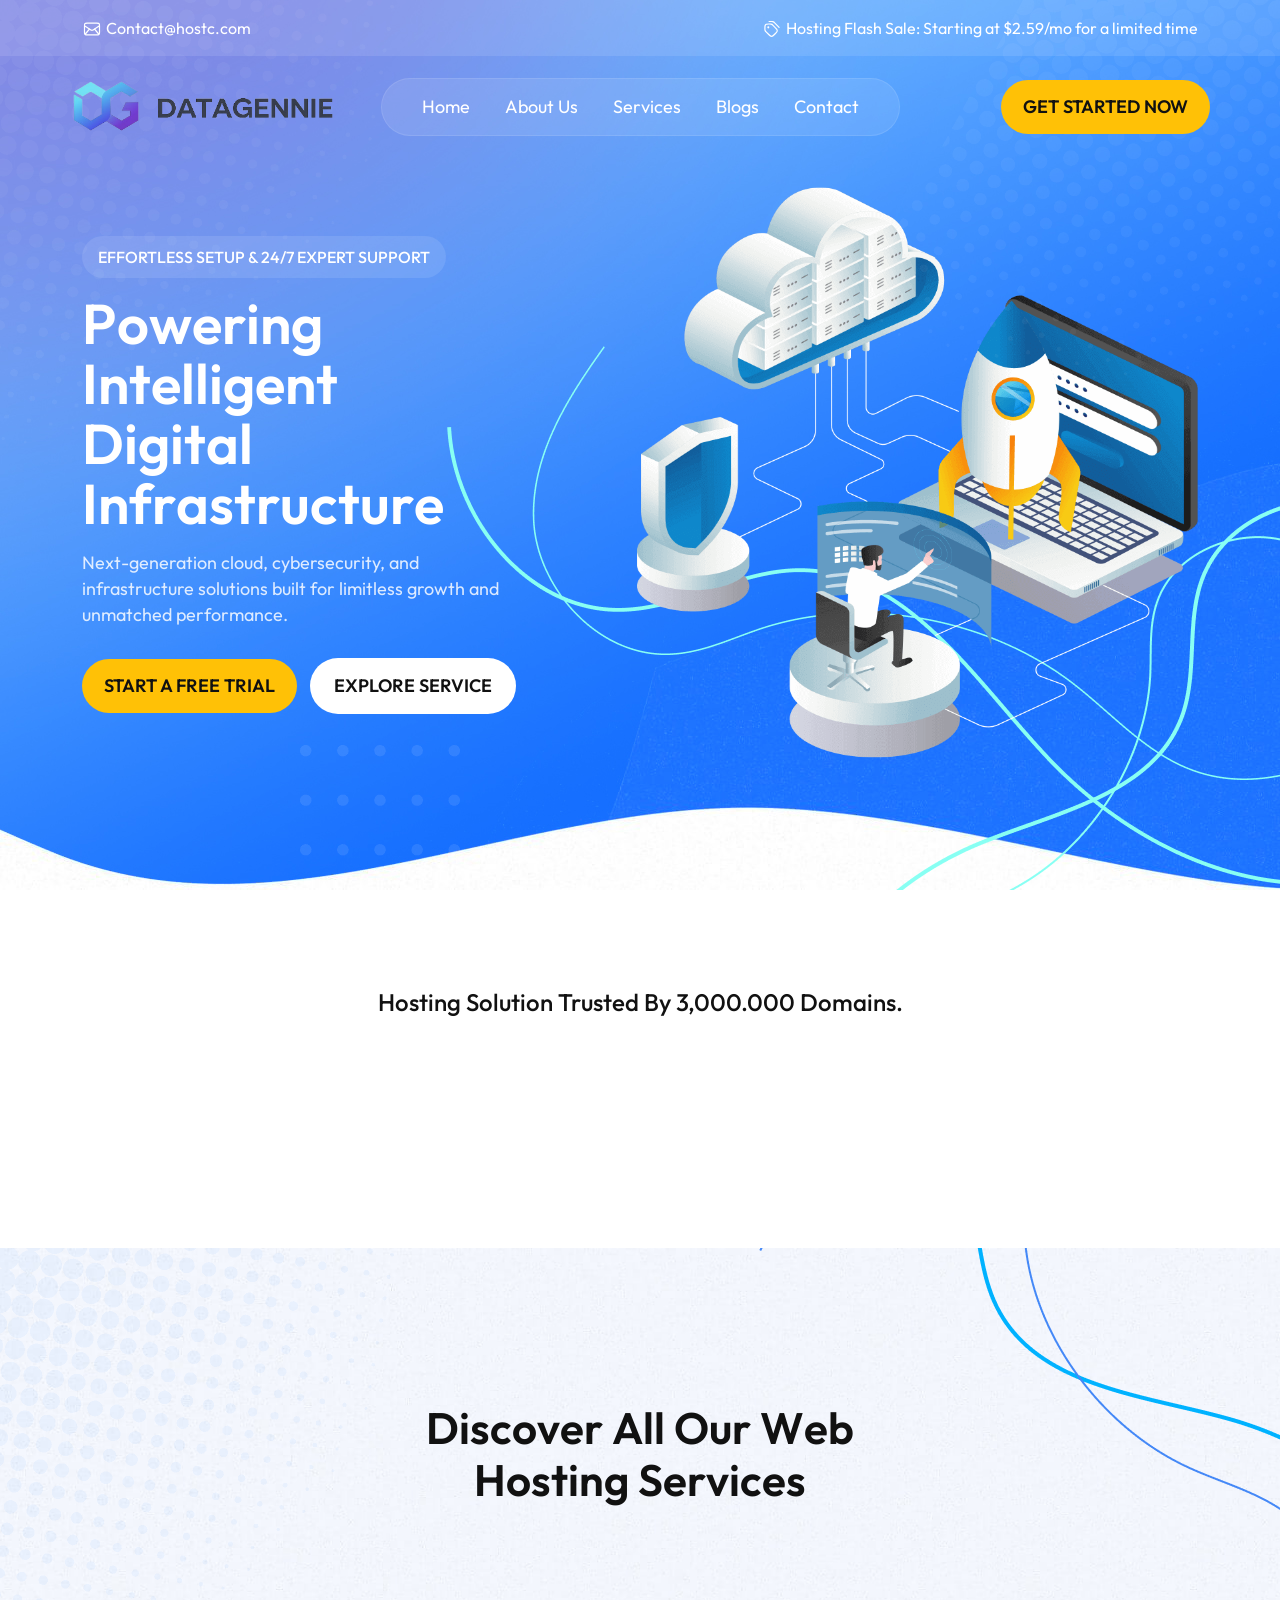
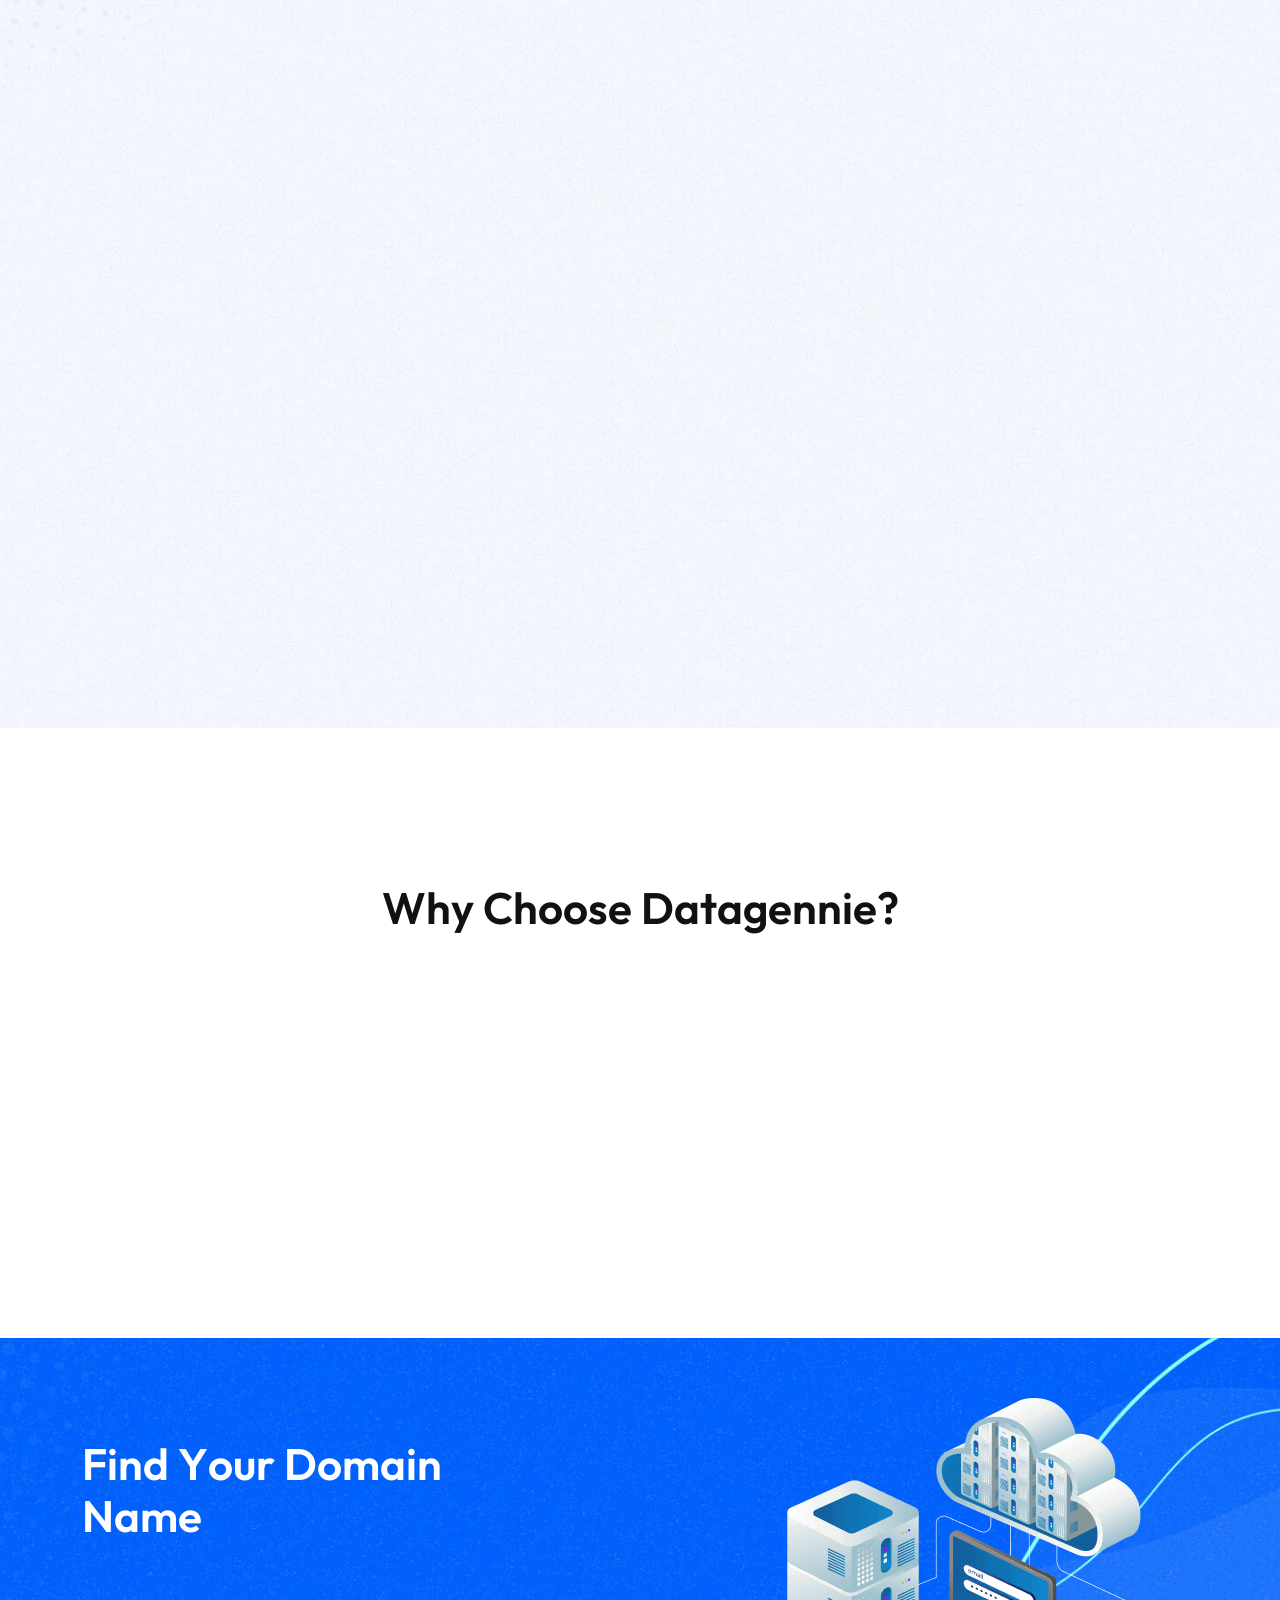
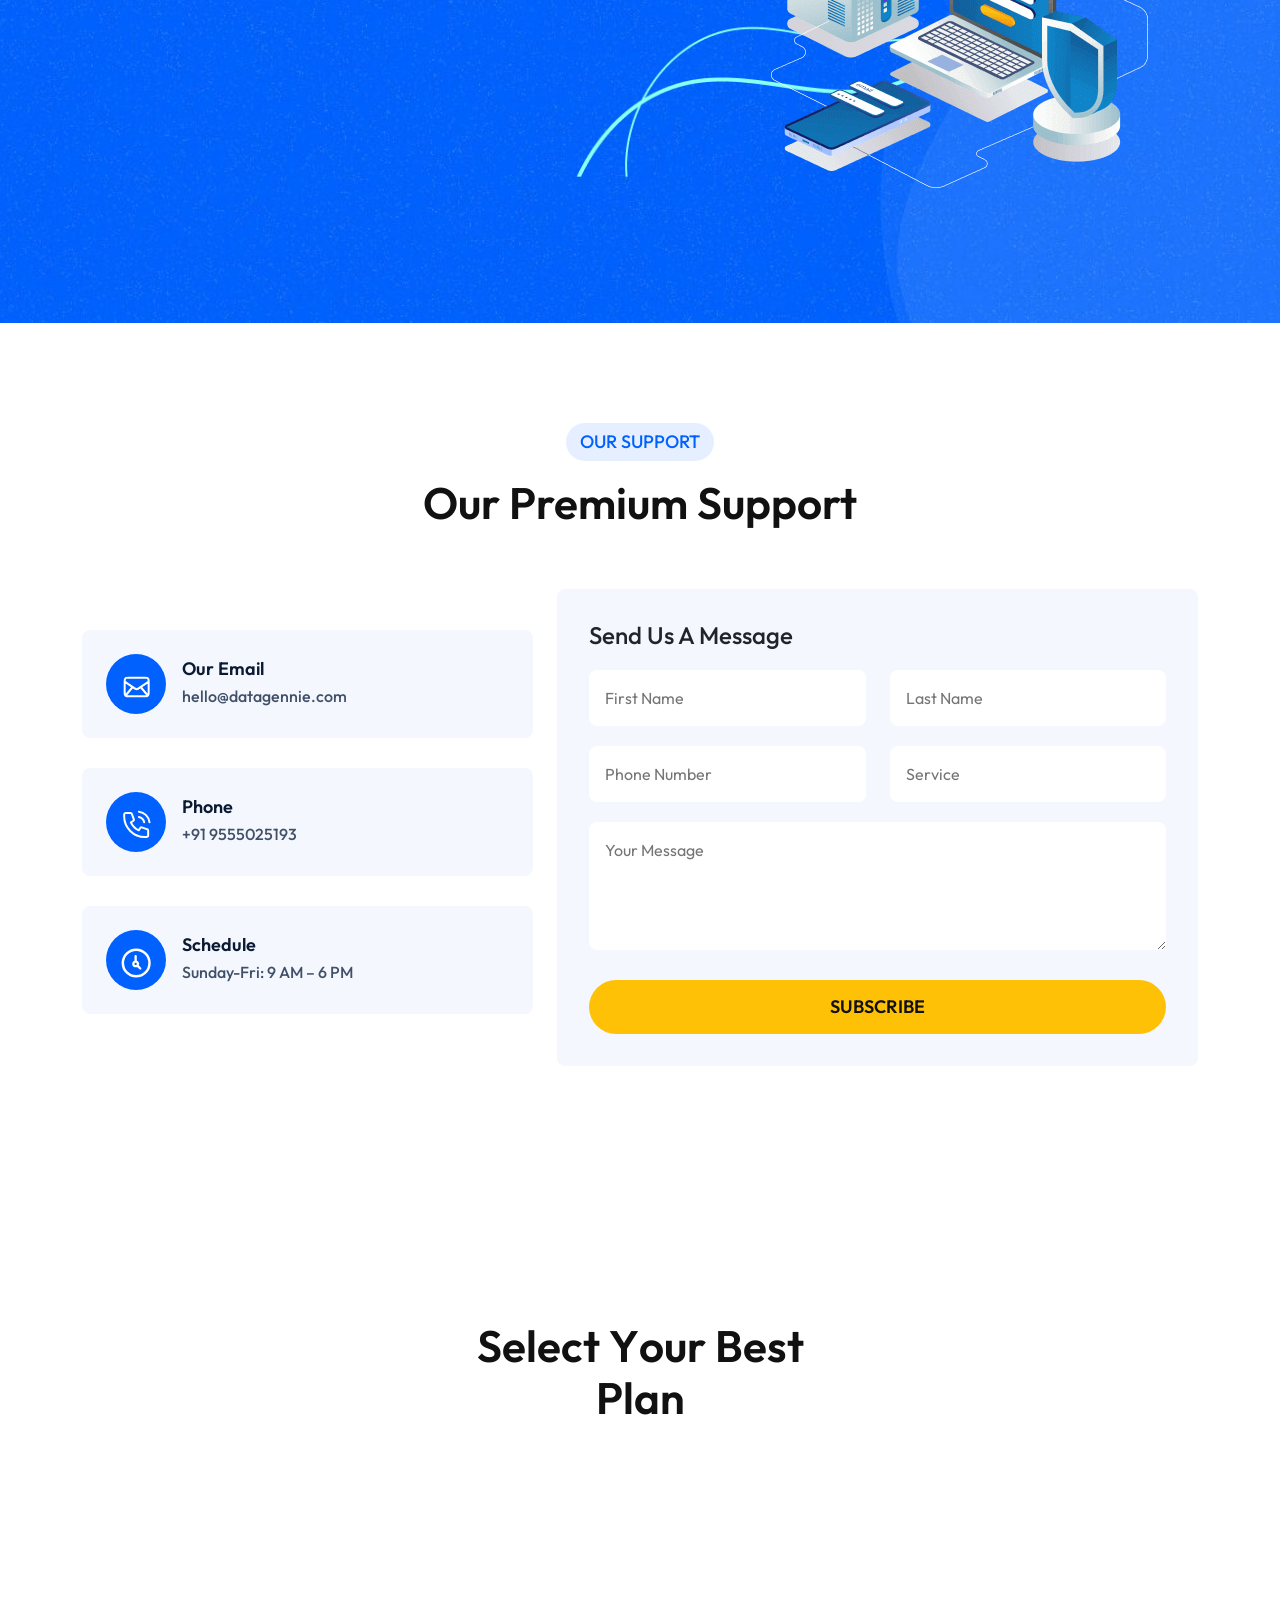
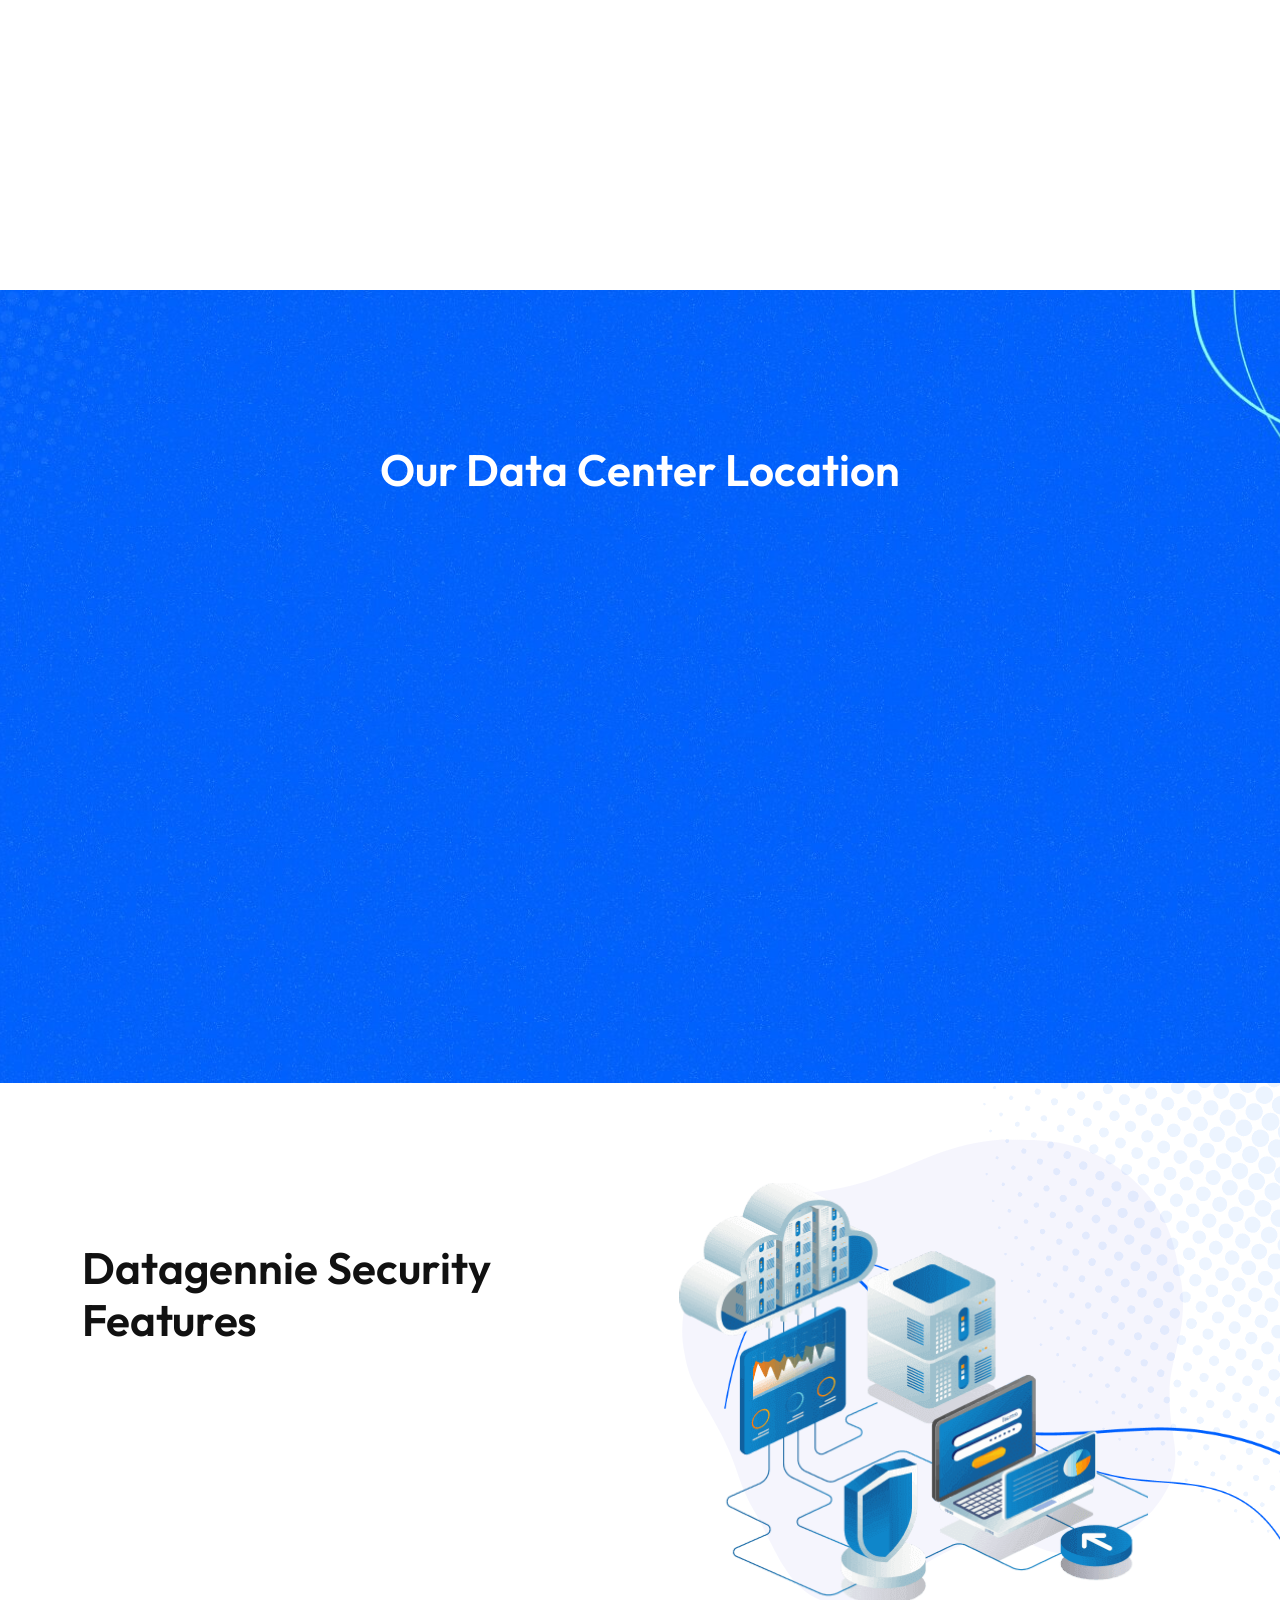
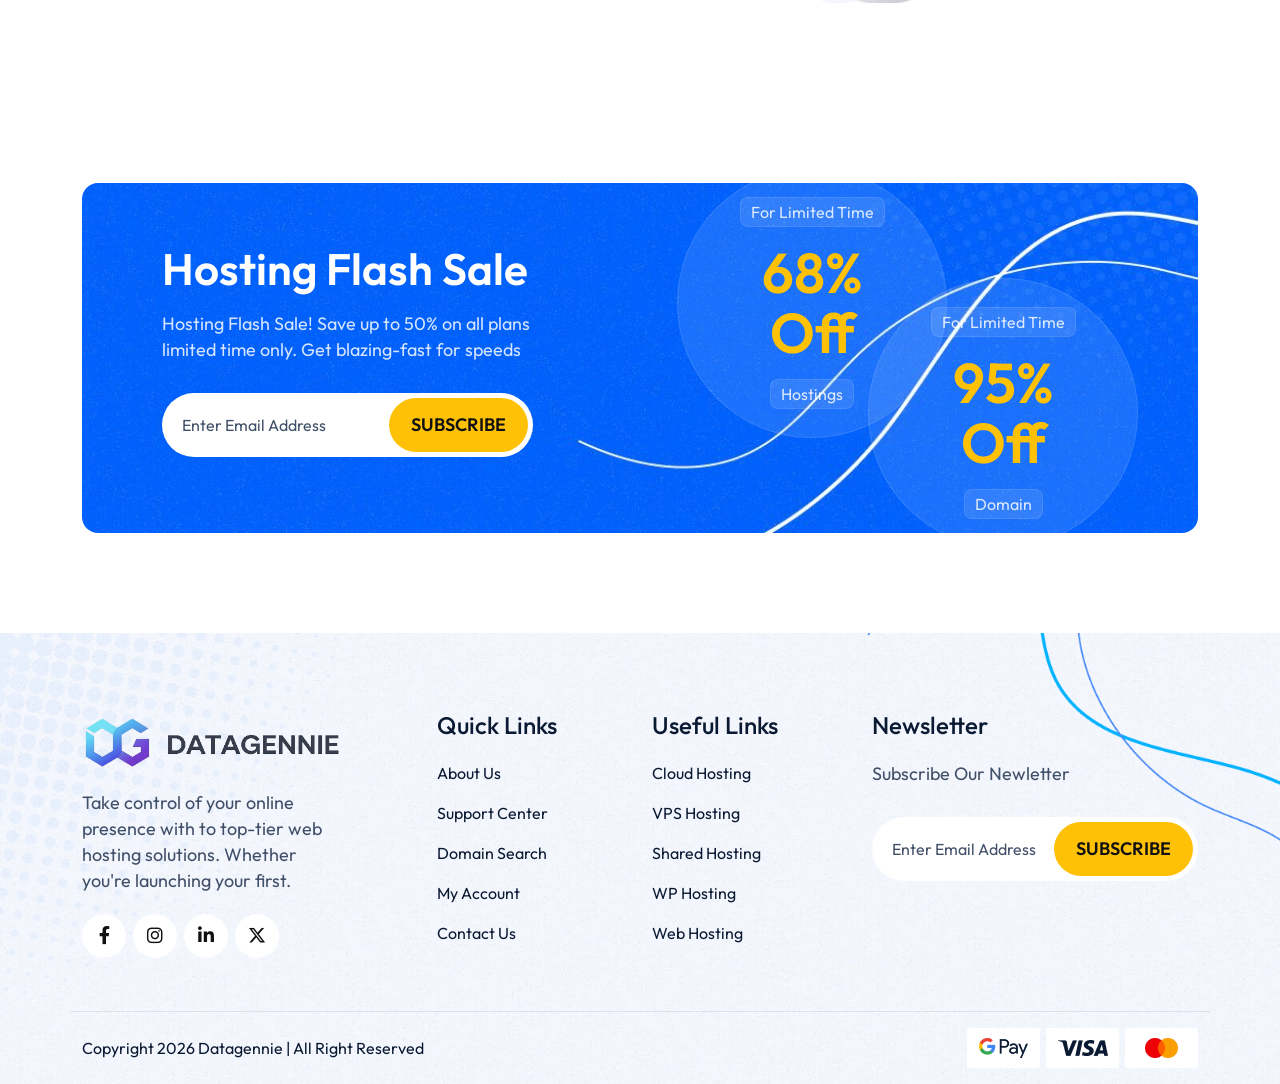
<file: Design/index.html>
<!DOCTYPE html>
<html lang="en">

<head>
   <meta charset="UTF-8">
   <meta name="viewport" content="width=device-width, initial-scale=1.0">
   <title>Datagennie </title>

   <!--=====FAB ICON=======-->
   <!-- <link rel="shortcut icon" href="images/title1.svg" type="image/x-icon"> -->

   <!--=====CSS=======-->
   <link rel="stylesheet" href="css/bootstrap.min.css">
   <link rel="stylesheet" href="css/fontawesome.css">
   <link rel="stylesheet" href="css/magnific-popup.css">
   <link rel="stylesheet" href="css/nice-select.css">
   <link rel="stylesheet" href="css/slick-slider.css">
   <link rel="stylesheet" href="css/owl.carousel.min.css">
   <link rel="stylesheet" href="css/aos.css">
   <link rel="stylesheet" href="css/swiper-bundle.min.css">
   <link rel="stylesheet" href="css/mobile-menu.css">
   <link rel="stylesheet" href="css/utility.css">
   <link rel="stylesheet" href="css/main.css">

   <!--=====JQUERY=======-->
   <script src="js/jquery-3-7-1.min.js"></script>
</head>

<body class="body1">
   <div class="paginacontainer">

      <div class="progress-wrap">
         <svg class="progress-circle svg-content" width="100%" height="100%" viewBox="-1 -1 102 102">
            <path d="M50,1 a49,49 0 0,1 0,98 a49,49 0 0,1 0,-98"></path>
         </svg>
      </div>

   </div>

   <!--=====progress END=======-->

   <!-- Preloader Start -->
   <div class="preloader">
      <div class="loading-container">
         <div class="loading"></div>
         <div id="loading-icon"><img class="main-load" src="images/datagennie-logo.png" alt></div>
      </div>
   </div>
   <!-- Preloader End -->

   <!--=====HEADER START=======-->

   <header>

      <div class="header1-top pb-16 md:pb-0 sm:pb-0 d-none d-lg-block">

         <div class="container">
            <div class="row">
               <div class="col-lg-3">
                  <div class="header-top-contact">
                     <div class="icon">
                        <img src="images/header1-top-icon1.svg" alt>
                     </div>
                     <div class="text">
                        <a href="mailto:Contact@hostc.com">Contact@hostc.com</a>
                     </div>
                  </div>
               </div>

               <div class="col-lg-9">
                  <div class="header-top-contact justify-content-end">
                     <div class="icon">
                        <img src="images/header1-top-icon2.svg" alt>
                     </div>
                     <div class="text">
                        <p> Hosting Flash Sale: Starting at $2.59/mo for a
                           limited time</p>
                     </div>
                  </div>
               </div>

            </div>
         </div>
      </div>

      <div id="vl-header-sticky" class="vl-header-area1 header-tranperent">
         <div class="container header1-bg">
            <div class="row align-items-center">
               <div class="col-lg-3 col-md-6 col-6">
                  <div class="vl-logo">
                     <a href="index.html" class="header1-logo-block"><img src="images/data-logo.png" alt></a>
                  </div>
               </div>
               <div class="col-lg-6 d-none d-lg-block text-center">
                  <div class="vl-main-menu">
                     <nav class="vl-mobile-menu-active">
                        <ul>
                           <li class="has-dropdown">
                              <a href="#">Home </a>
                           </li>
                           <li class="has-dropdown"><a href="#">About
                                 Us</a></li>
                           <li><a href="#">Services</a> </li>
                           <li><a href="#">Blogs</a> </li>
                           <li><a href>Contact</a></li>
                        </ul>
                     </nav>
                  </div>
               </div>
               <div class="col-lg-3 col-md-6 col-6">
                  <div class="vl-header-btn text-end d-none d-lg-block">
                     <a href class="theme-btn1 btn_theme_active1 mt_40 wow fadeInDown" data-wow-duration="0.8s">Get
                        Started Now
                        <span></span></a>
                  </div>
                  <div class="vl-header-action-item d-block d-lg-none">
                     <button type="button" class="vl-offcanvas-toggle">
                        <i class="fa-duotone fa-solid fa-bars-staggered"></i>
                     </button>
                  </div>
               </div>
            </div>
         </div>
      </div>
   </header>

   <!--=====HEADER END =======-->

   <!--===== MOBILE HEADER STARTS =======-->
   <div class="vl-offcanvas vl-header-area1">
      <div class="vl-offcanvas-wrapper">
         <div class="vl-offcanvas-header d-flex justify-content-between align-items-center mb-90">
            <div class="vl-offcanvas-logo">
               <a href="index.html" class="header1-logo-block"><img src="images/datagennie-logo.png" alt></a>
            </div>
            <div class="vl-offcanvas-close">
               <button class="vl-offcanvas-close-toggle"><i class="fa-solid fa-xmark"></i></button>
            </div>
         </div>

         <div class="vl-offcanvas-menu d-lg-none mb-40">
            <nav></nav>
         </div>

         <div class="space20"></div>
         <div class="vl-offcanvas-info">
            <h4 class="black1 text-24 mb-30 leading-24 font-semibold">Contact
               Us</h4>
            <div class="single-contact flex align-items-center">
               <div class="text">
                  <a href="tel:+11234567890"
                     class="ml-10 gray2 inline-block p-10-0 text-18 leading-18 text _hover1 font-medium">+1
                     123 456 7890</a>
               </div>
            </div>

            <div class="single-contact flex align-items-center mt-6">
               <div class="text">
                  <a href="#" class="ml-10 gray2 inline-block p-10-0 text-18 leading-18 text _hover1 font-medium">421
                     Allen, Mexico 4233</a>
               </div>
            </div>

            <div class="single-contact flex align-items-center mt-6">
               <div class="text">
                  <a href="mailto:Hosticconsult@com"
                     class="ml-10 gray2 inline-block p-10-0 text-18 leading-18 text _hover1 font-medium">Hosticconsult@com</a>
               </div>
            </div>

            <div class="single-contact flex align-items-center mt-6">
               <div class="text">
                  <a href="#" class="ml-10 gray2 inline-block p-10-0 text-18 leading-18 text _hover1 font-medium">+1
                     123 456 7890</a>
               </div>
            </div>
         </div>
         <div class="space20"></div>
         <div class="vl-offcanvas-social">
            <h4 class="black1 text-24 mb-20 mt-20 leading-24 font-semibold">Follow
               Us</h4>
            <div class="vl-copyright-social2 text-start mt-20">
               <a href="#"><i class="fa-brands fa-facebook-f"></i></a>
               <a href="#"><i class="fa-brands fa-instagram"></i></a>
               <a href="#"><i class="fa-brands fa-linkedin-in"></i></a>
               <a href="#"><i class="fa-brands fa-x-twitter"></i></a>
            </div>
         </div>

      </div>
   </div>
   <div class="vl-offcanvas-overlay"></div>
   <!--===== MOBILE HEADER STARTS =======-->

   <main>

      <!--==== HERO AREA START ==== -->

      <div class="hero1 pt-60" style="background-image: url(images/hero1-bg.jpg);">
         <div class="container">
            <div class="row align-items-center">
               <div class="col-lg-5">
                  <div class="main-heading1">
                     <span class="sub-title" data-aos="fade-right" data-aos-duration="800">Effortless Setup & 24/7
                        Expert Support</span>
                     <h1 class="text-anime-style-3">Powering Intelligent
                        Digital Infrastructure</h1>
                     <p data-aos="fade-right" data-aos-duration="1000">Next-generation cloud,
                        cybersecurity, and infrastructure solutions built for
                        limitless growth and unmatched performance.</p>
                     <div class="buttons mt-30" data-aos="fade-right" data-aos-duration="1200">
                        <a href class="theme-btn1 btn_theme_active1 mt_40 wow fadeInDown" data-wow-duration="0.8s">Start
                           A Free Trial
                           <span></span></a>
                        <a href="signin.html" class="theme-btn2 btn_theme_active2 mt_40 wow fadeInDown"
                           data-wow-duration="0.8s">Explore
                           Service<span></span></a>
                     </div>
                  </div>
               </div>
               <div class="col-lg-7">
                  <div class="images animate1 reveal overflow-hidden">
                     <img src="images/hero1-image.png" alt>
                  </div>
               </div>
            </div>
         </div>

         <div class="shape1">
            <img src="images/hero1-shape1.png" alt>
         </div>
         <div class="shape2 animate3">
            <img src="images/hero1-shape2.png" alt>
         </div>
         <div class="shape3 animate2">
            <img src="images/hero1-shape3.png" alt>
         </div>
         <div class="shape4 animate2">
            <img src="images/hero1-shape4.png" alt>
         </div>
         <div class="shape5 animate2">
            <img src="images/hero1-shape5.png" alt>
         </div>
      </div>

      <!--==== HERO AREA END ==== -->

      <!--==== BRANDS AREA START ==== -->

      <div class="brands-sec1 sp">
         <div class="container">
            <div class="row">
               <div class="col-lg-6 m-auto text-center">
                  <div class="brands-heading">
                     <h5>Hosting solution Trusted by 3,000.000 domains.</h5>
                     <div class="stars-area" data-aos="fade-up" data-aos-duration="900">
                        <ul>
                           <li class="review-text1 text">Excellent Review
                              <img src="images/brand1-star1.png" alt>
                           </li>
                           <li class="review-text2 text">1068 Review On <img src="images/brand1-star2.png" alt>
                              Trustpilot</li>
                        </ul>
                     </div>
                  </div>
               </div>
            </div>
            <div class="row mt-50">
               <div class="col-lg-9 m-auto text-center" data-aos="fade-up" data-aos-duration="1100">
                  <div class="brands-slider1">
                     <div class="brands1-single-slider">
                        <img src="images/brand1-logo1.png" alt>
                     </div>
                     <div class="brands1-single-slider">
                        <img src="images/brand1-logo2.png" alt>
                     </div>
                     <div class="brands1-single-slider">
                        <img src="images/brand1-logo3.png" alt>
                     </div>
                     <div class="brands1-single-slider">
                        <img src="images/brand1-logo4.png" alt>
                     </div>
                     <div class="brands1-single-slider">
                        <img src="images/brand1-logo6.png" alt>
                     </div>
                     <div class="brands1-single-slider">
                        <img src="images/brand1-logo7.png" alt>
                     </div>
                  </div>
               </div>
            </div>
         </div>
      </div>

      <!--==== BRANDS AREA END ==== -->

      <!--==== SERVICE AREA START ==== -->

      <div class="service1 sp bg-cover _relative" style="background-image: url(images/noise-bg1.jpg);">
         <div class="container">
            <div class="row">
               <div class="col-lg-5 m-auto text-center">
                  <div class="heading1">
                     <span class="sub-title" data-aos="zoom-in-left" data-aos-duration="800">our services</span>
                     <h2 class="text-anime-style-3">Discover All Our Web
                        Hosting Services</h2>
                  </div>
               </div>
            </div>
            <div class="row mt-30">
               <div class="col-lg-4 col-md-6" data-aos="fade-up" data-aos-duration="800" data-aos-delay="300"
                  data-aos-offset="100">
                  <div class="service1-box mt-30">
                     <div class="icon">
                        <img src="images/service1-icon1.svg" alt>
                     </div>
                     <div class="content heading1 mt-24">
                        <h3><a href="#">Managed Security</a></h3>
                        <p class="mt-16">Advanced threat protection and
                           security management.</p>
                     </div>
                  </div>
               </div>

               <div class="col-lg-4 col-md-6" data-aos="fade-up" data-aos-duration="800" data-aos-delay="400"
                  data-aos-offset="100">
                  <div class="service1-box mt-30">
                     <div class="icon">
                        <img src="images/service1-icon2.svg" alt>
                     </div>
                     <div class="content heading1 mt-24">
                        <h3><a href="#">SOC</a></h3>
                        <p class="mt-16">
                           24/7 monitoring, incident detection, and rapid
                           response to safeguard your systems.
                        </p>

                     </div>
                  </div>
               </div>

               <div class="col-lg-4 col-md-6" data-aos="fade-up" data-aos-duration="800" data-aos-delay="500"
                  data-aos-offset="100">
                  <div class="service1-box mt-30">
                     <div class="icon">
                        <img src="images/service1-icon3.svg" alt>
                     </div>
                     <div class="content heading1 mt-24">
                        <h3><a href="#">MDR</a></h3>
                        <p class="mt-16">
                           Proactive threat hunting and advanced incident
                           response for stronger cyber resilience.
                        </p>

                     </div>
                  </div>
               </div>

               <div class="col-lg-4 col-md-6" data-aos="fade-up" data-aos-duration="800" data-aos-delay="600"
                  data-aos-offset="100">
                  <div class="service1-box mt-30">
                     <div class="icon">
                        <img src="images/service1-icon4.svg" alt>
                     </div>
                     <div class="content heading1 mt-24">
                        <h3><a href="#">Cloud Hosting</a></h3>
                        <p class="mt-16">
                           Scalable, secure, and high-performance cloud
                           infrastructure tailored to your business needs.
                        </p>

                     </div>
                  </div>
               </div>

               <div class="col-lg-4 col-md-6" data-aos="fade-up" data-aos-duration="800" data-aos-delay="700"
                  data-aos-offset="100">
                  <div class="service1-box mt-30">
                     <div class="icon">
                        <img src="images/service1-icon5.svg" alt>
                     </div>
                     <div class="content heading1 mt-24">
                        <h3><a href="#">GPU Servers</a></h3>
                        <p class="mt-16">
                           Powerful GPU-driven infrastructure designed for
                           AI, machine learning, and high-compute workloads.
                        </p>

                     </div>
                  </div>
               </div>

               <div class="col-lg-4 col-md-6" data-aos="fade-up" data-aos-duration="800" data-aos-delay="400"
                  data-aos-offset="100">
                  <div class="service1-box mt-30">
                     <div class="icon">
                        <img src="images/service1-icon6.svg" alt>
                     </div>
                     <div class="content heading1 mt-24">
                        <h3><a href="#">VPS & Dedicated Servers</a></h3>
                        <p class="mt-16">
                           Reliable virtual and dedicated hosting solutions
                           for maximum performance and control.
                        </p>

                     </div>
                  </div>
               </div>

            </div>
         </div>
         <img src="images/service1-shape1.png" alt class="shape1 animate1">
         <img src="images/service1-shape2.png" alt class="shape2">
      </div>

      <!--==== SERVICE AREA END ==== -->

      <!--==== WORKS AREA START ==== -->

      <div class="work1 sp">
         <div class="container">
            <div class="row">
               <div class="col-lg-7 m-auto text-center">
                  <div class="heading1">
                     <span class="sub-title" data-aos="zoom-in-left" data-aos-duration="800">Why Choose us</span>
                     <h2 class="text-anime-style-3">Why Choose
                        Datagennie?</h2>
                  </div>
               </div>
            </div>
            <div class="row mt-30">
               <div class="col-lg-4 col-md-6 mt-30" data-aos="fade-up" data-aos-duration="800">
                  <div class="work1-box text-center">
                     <div class="icon">
                        <img src="images/choose1-icon1.svg" alt>
                     </div>
                     <div class="content heading1 mt-20">
                        <h4><a href="#">Safe And Secure</a></h4>
                        <p class="mt-16">Managing your website is a breeze
                           to with our intuitive control panel.</p>
                     </div>

                     <div class="arrow-shape1">
                        <img src="images/choose1-arrow-shape.png" alt>
                     </div>
                  </div>
               </div>

               <div class="col-lg-4 col-md-6 mt-30" data-aos="fade-up" data-aos-duration="1000">
                  <div class="work1-box text-center">
                     <div class="icon">
                        <img src="images/choose1-icon2.svg" alt>
                     </div>
                     <div class="content heading1 mt-20">
                        <h4><a href="#">Money Back Guarantee</a></h4>
                        <p class="mt-16">We prioritize your website's
                           security, implementing advance measures like.</p>
                     </div>

                     <div class="arrow-shape1">
                        <img src="images/choose1-arrow-shape.png" alt>
                     </div>
                  </div>
               </div>

               <div class="col-lg-4 col-md-6 mt-30" data-aos="fade-up" data-aos-duration="1200">
                  <div class="work1-box text-center">
                     <div class="icon">
                        <img src="images/choose1-icon3.svg" alt>
                     </div>
                     <div class="content heading1 mt-20">
                        <h4><a href="#">Dedicated Support</a></h4>
                        <p class="mt-16">We care about the planet as much as
                           we care about your to website.</p>
                     </div>
                  </div>
               </div>

            </div>
         </div>
      </div>

      <!--==== WORKS AREA END ==== -->

      <!--==== DOMAIN AREA START ==== -->

      <div class="domain1 sp bg-cover" style="background-image: url(images/domain1-bg.jpg);">
         <div class="container">
            <div class="row">
               <div class="col-lg-5">
                  <div class="heading1-w">
                     <h2 class="text-anime-style-3">Find Your Domain
                        Name</h2>
                     <p class="mt-16" data-aos="fade-right" data-aos-duration="800">Choosing the perfect domain
                        name is a crucial in establishing your online
                        presence, your domain name more than hosting.</p>
                     <div class="domain1-form mt-24">
                        <form action="#" data-aos="fade-right" data-aos-duration="1100">
                           <div class="input-form">
                              <input type="email" placeholder="Find Your Domain Name">
                              <div class="button">
                                 <button type="submit" class="theme-btn1 btn_theme_active1 mt_40 wow fadeInDown"
                                    data-wow-duration="0.8s">Search
                                    <span></span></button>
                              </div>
                           </div>
                           <div class="domain-select-list">
                              <ul class="controls">
                                 <li class="select1">.Com $6.99</li>
                                 <li class="select1">.Net $6.99</li>
                                 <li class="select1">.Org $6.99</li>
                                 <li class="select1">.Info $6.99</li>
                              </ul>
                           </div>
                        </form>
                     </div>
                  </div>
               </div>
               <div class="col-lg-7 _relative">
                  <div class="domain-images text-end">
                     <div class="image1 animate1 reveal overflow-hidden">
                        <img src="images/domain1-image.png" alt>
                     </div>
                     <div class="shape">
                        <img src="images/domain1-shape.png" alt>
                     </div>
                  </div>
               </div>
            </div>
         </div>
      </div>

      <!--==== DOMAIN AREA END ==== -->

      <div class="contact-page-sec sp">
         <div class="container">
            <div class="row">
               <div class="col-lg-9 m-auto">
                  <div class="heading1 text-center">
                     <span class="sub-title">Our Support</span>
                     <h2>Our Premium Support</h2>
                  </div>
               </div>
            </div>
            <div class="row align-items-center">
               <div class="col-lg-5">
                  <div class="contact-page-boxs">
                     <div class="row mt-20">
                        <div class="col-12">
                           <div class="contact-sec-single-bx">
                              <div class="icon">
                                 <img src="images/contact-page-icon1.svg" alt>
                              </div>
                              <div class="heading">
                                 <h4>Our Email</h4>
                                 <a href="mailto:hello@datagennie.com">hello@datagennie.com</a>
                              </div>
                           </div>
                        </div>

                        <div class="col-12">
                           <div class="contact-sec-single-bx">
                              <div class="icon">
                                 <img src="images/contact-page-icon2.svg" alt>
                              </div>
                              <div class="heading">
                                 <h4>Phone</h4>
                                 <a href="tel:+11234567890">+91 9555025193</a>
                              </div>
                           </div>
                        </div>

                        <div class="col-12">
                           <div class="contact-sec-single-bx">
                              <div class="icon">
                                 <img src="images/contact-page-icon3.svg" alt>
                              </div>
                              <div class="heading">
                                 <h4>Schedule</h4>
                                 <a href="#">Sunday-Fri: 9 AM – 6 PM</a>
                              </div>
                           </div>
                        </div>

                     </div>
                  </div>
               </div>
               <div class="col-lg-7">
                  <div class="details-contact-form mt-60">
                     <div class="form-area">
                        <h4>Send Us A Message</h4>
                        <form action="#">
                           <div class="row">
                              <div class="col-md-6">
                                 <div class="single-input">
                                    <input type="text" placeholder="First Name">
                                 </div>
                              </div>
                              <div class="col-md-6">
                                 <div class="single-input">
                                    <input type="text" placeholder="Last Name">
                                 </div>
                              </div>
                              <div class="col-md-6">
                                 <div class="single-input">
                                    <input type="number" placeholder="Phone Number">
                                 </div>
                              </div>
                              <div class="col-md-6">
                                 <div class="single-input">
                                    <input type="text" placeholder="Service">
                                 </div>
                              </div>
                              <div class="col-md-12">
                                 <div class="single-input">
                                    <textarea rows="4" placeholder="Your Message"></textarea>
                                 </div>
                                 <div class="button">
                                    <button type="submit" class="theme-btn1 btn_theme_active1 mt_40 wow fadeInDown"
                                       data-wow-duration="0.8s">Subscribe
                                       <span style="top: -8.6387px; left: 519.6px;"></span></button>
                                 </div>
                              </div>
                           </div>
                        </form>
                     </div>
                  </div>
               </div>
            </div>
         </div>
      </div>

      <!--===== COMPEAR PLAN STARTS =======-->
      <div class="compear-pricing-section-area sp">
         <div class="container">
            <div class="row">
               <div class="col-lg-5 m-auto text-center">
                  <div class="heading1">
                     <span data-aos="zoom-in-left" data-aos-duration="800" class="sub-title">Pricing plan</span>
                     <h2 class="text-anime-style-3">Select Your Best
                        Plan</h2>
                  </div>
               </div>
            </div>
            <div class="row mt-30">
               <div class="col-lg-12">
                  <div class="compear-table" data-aos="fade-up" data-aos-duration="900" data-aos-delay="300">
                     <div class="comparison">
                        <div class="table-responsive">
                           <table class="pricing-table">
                              <thead>
                                 <tr>
                                    <th>RAM (GB)</th>
                                    <th>CPU (vCORE)</th>
                                    <th>SSD (GB)</th>
                                    <th>Bandwidth (GB)</th>
                                    <th>MONTHLY PLAN</th>
                                    <th>YEARLY PLAN 20% DISCOUNT</th>
                                 </tr>
                              </thead>
                              <tbody>
                                 <tr>
                                    <td>4GB</td>
                                    <td>2</td>
                                    <td>100</td>
                                    <td>1000</td>
                                    <td>
                                       <div class="price"><span>₹</span>999.00</div>
                                    </td>
                                    <td>
                                       <div class="price"><span>₹</span>9,590.00</div>
                                    </td>
                                 </tr>
                                 <tr>
                                    <td>8GB</td>
                                    <td>4</td>
                                    <td>180</td>
                                    <td>1000</td>
                                    <td>
                                       <div class="price"><span>₹</span>2,000.00</div>
                                    </td>
                                    <td>
                                       <div class="price"><span>₹</span>19,200.00</div>
                                    </td>
                                 </tr>
                                 <tr>
                                    <td>16GB</td>
                                    <td>6</td>
                                    <td>360</td>
                                    <td>1000</td>
                                    <td>
                                       <div class="price"><span>₹</span>3,999.00</div>
                                    </td>
                                    <td>
                                       <div class="price"><span>₹</span>38,390.00</div>
                                    </td>
                                 </tr>
                                 <tr>
                                    <td>32GB</td>
                                    <td>8</td>
                                    <td>500</td>
                                    <td>1000</td>
                                    <td>
                                       <div class="price"><span>₹</span>6,500.00</div>
                                    </td>
                                    <td>
                                       <div class="price"><span>₹</span>62,400.00</div>
                                    </td>
                                 </tr>
                                 <tr>
                                    <td>48GB</td>
                                    <td>10</td>
                                    <td>600</td>
                                    <td>1000</td>
                                    <td>
                                       <div class="price"><span>₹</span>8,999.00</div>
                                    </td>
                                    <td>
                                       <div class="price"><span>₹</span>86,390.00</div>
                                    </td>
                                 </tr>
                                 <tr>
                                    <td>64GB</td>
                                    <td>12</td>
                                    <td>700</td>
                                    <td>1000</td>
                                    <td>
                                       <div class="price"><span>₹</span>10,999.00</div>
                                    </td>
                                    <td>
                                       <div class="price"><span>₹</span>1,05,590.00</div>
                                    </td>
                                 </tr>
                                 <tr>
                                    <td>96GB</td>
                                    <td>16</td>
                                    <td>800</td>
                                    <td>1000</td>
                                    <td>
                                       <div class="price"><span>₹</span>15,999.00</div>
                                    </td>
                                    <td>
                                       <div class="price"><span>₹</span>1,53,590.00</div>
                                    </td>
                                 </tr>
                                 <tr>
                                    <td>128GB</td>
                                    <td>16</td>
                                    <td>900</td>
                                    <td>1000</td>
                                    <td>
                                       <div class="price"><span>₹</span>19,999.00</div>
                                    </td>
                                    <td>
                                       <div class="price"><span>₹</span>1,91,990.00</div>
                                    </td>
                                 </tr>
                                 <tr>
                                    <td>256GB</td>
                                    <td>24</td>
                                    <td>1280</td>
                                    <td>1000</td>
                                    <td>
                                       <div class="price"><span>₹</span>36,999.00</div>
                                    </td>
                                    <td>
                                       <div class="price"><span>₹</span>3,55,190.00</div>
                                    </td>
                                 </tr>
                              </tbody>
                           </table>
                        </div>
                     </div>

                  </div>
               </div>
            </div>
         </div>
      </div>
      <!--===== COMPEAR PLAN ENDS =======-->

      <!--==== DATA CENTER AREA START ==== -->

      <div class="data-center data-center1 pt-100 bg-cover _relative z-3"
         style="background-image: url(images/data-center-bg.jpg);">
         <div class="container">
            <div class="row">
               <div class="col-lg-6 m-auto text-center">
                  <div class="heading1-w">
                     <span class="sub-title" data-aos="zoom-in-left" data-aos-duration="800">data center</span>
                     <h2 class="text-anime-style-3">Our Data Center
                        Location</h2>
                  </div>
               </div>
            </div>
            <div class="row mt-60">
               <div class="col-lg-12">
                  <div class="data-center-map-area" data-aos="fade-up" data-aos-delay="300">
                     <div class="map-image">
                        <img src="images/data-center-map.png" alt>
                     </div>
                     <div class="map-border">
                        <img src="images/center-map-border.png" alt>
                     </div>
                     <div class="flags-details-all">
                        <div class="flags-single single1">
                           <div class="content">
                              <h4><a href="#">Albania</a></h4>
                              <p>Take control of your online presence with
                                 our top-tier web.</p>
                           </div>
                           <div class="image">
                              <img src="images/flags1.png" alt>
                           </div>
                        </div>

                        <div class="flags-single single2">
                           <div class="content">
                              <h4><a href="#">Denmark</a></h4>
                              <p>Take control of your online presence with
                                 our top-tier web.</p>
                           </div>
                           <div class="image">
                              <img src="images/flags3.png" alt>
                           </div>
                        </div>

                        <div class="flags-single single3">
                           <div class="content">
                              <h4><a href="#">Argentrina</a></h4>
                              <p>Take control of your online presence with
                                 our top-tier web.</p>
                           </div>
                           <div class="image">
                              <img src="images/flags4.png" alt>
                           </div>
                        </div>

                        <div class="flags-single single4">
                           <div class="content">
                              <h4><a href="#">Belgium</a></h4>
                              <p>Take control of your online presence with
                                 our top-tier web.</p>
                           </div>
                           <div class="image">
                              <img src="images/flags2.png" alt>
                           </div>
                        </div>

                        <div class="flags-single single5">
                           <div class="content">
                              <h4><a href="#">France</a></h4>
                              <p>Take control of your online presence with
                                 our top-tier web.</p>
                           </div>
                           <div class="image">
                              <img src="images/flags7.png" alt>
                           </div>
                        </div>

                        <div class="flags-single single6">
                           <div class="content">
                              <h4><a href="#">Honkong</a></h4>
                              <p>Take control of your online presence with
                                 our top-tier web.</p>
                           </div>
                           <div class="image">
                              <img src="images/flags5.png" alt>
                           </div>
                        </div>

                        <div class="flags-single single7">
                           <div class="content">
                              <h4><a href="#">Norway</a></h4>
                              <p>Take control of your online presence with
                                 our top-tier web.</p>
                           </div>
                           <div class="image">
                              <img src="images/flags8.png" alt>
                           </div>
                        </div>

                        <div class="flags-single single8">
                           <div class="content">
                              <h4><a href="#">Ireland</a></h4>
                              <p>Take control of your online presence with
                                 our top-tier web.</p>
                           </div>
                           <div class="image">
                              <img src="images/flags6.png" alt>
                           </div>
                        </div>

                        <div class="flags-single single9">
                           <div class="content">
                              <h4><a href="#">America</a></h4>
                              <p>Take control of your online presence with
                                 our top-tier web.</p>
                           </div>
                           <div class="image">
                              <img src="images/flags10.png" alt>
                           </div>
                        </div>

                        <div class="flags-single single10">
                           <div class="content">
                              <h4><a href="#">Brazil</a></h4>
                              <p>Take control of your online presence with
                                 our top-tier web.</p>
                           </div>
                           <div class="image">
                              <img src="images/flags9.png" alt>
                           </div>
                        </div>

                        <div class="flags-single single11">
                           <div class="content">
                              <h4><a href="#">Swden</a></h4>
                              <p>Take control of your online presence with
                                 our top-tier web.</p>
                           </div>
                           <div class="image">
                              <img src="images/flags12.png" alt>
                           </div>
                        </div>

                        <div class="flags-single single12">
                           <div class="content">
                              <h4><a href="#">South Africa</a></h4>
                              <p>Take control of your online presence with
                                 our top-tier web.</p>
                           </div>
                           <div class="image">
                              <img src="images/flags11.png" alt>
                           </div>
                        </div>

                        <div class="flags-single single13">
                           <div class="content">
                              <h4><a href="#">Czechia</a></h4>
                              <p>Take control of your online presence with
                                 our top-tier web.</p>
                           </div>
                           <div class="image">
                              <img src="images/flags13.png" alt>
                           </div>
                        </div>

                        <div class="flags-single single14">
                           <div class="content">
                              <h4><a href="#">Switzerland</a></h4>
                              <p>Take control of your online presence with
                                 our top-tier web.</p>
                           </div>
                           <div class="image">
                              <img src="images/flags14.png" alt>
                           </div>
                        </div>

                        <div class="flags-single single15">
                           <div class="content">
                              <h4><a href="#">Gabon</a></h4>
                              <p>Take control of your online presence with
                                 our top-tier web.</p>
                           </div>
                           <div class="image">
                              <img src="images/flags15.png" alt>
                           </div>
                        </div>

                     </div>
                  </div>
               </div>
            </div>
         </div>
      </div>

      <!--==== DATA CENTER AREA END ==== -->

      <!--==== FEATURES AREA START ==== -->

      <div class="features sp">
         <div class="container">
            <div class="row align-items-center">
               <div class="col-lg-5">
                  <div class="heading1">
                     <span class="sub-title" data-aos="zoom-in-left" data-aos-duration="800">OUR FEATURES</span>
                     <h2 class="text-anime-style-3">Datagennie Security
                        Features</h2>
                     <p class="mt-16" data-aos="fade-right" data-aos-duration="900">At Datagennie, your website's
                        security is our top priority. Features provide robust
                        security features designed to protect your data and
                        ensure the smooth operation of your online
                        presence.</p>

                     <div class="row mt-2" data-aos="fade-right" data-aos-duration="1100">
                        <div class="col-lg-5">
                           <div class="features1-list">
                              <ul>
                                 <li><span class="check"><i class="fa-solid fa-check"></i></span>
                                    100% Uptime Guarantee</li>
                                 <li><span class="check"><i class="fa-solid fa-check"></i></span>
                                    24/7 Customer Support</li>
                              </ul>
                           </div>
                        </div>
                        <div class="col-lg-5">
                           <div class="features1-list">
                              <ul>
                                 <li><span class="check"><i class="fa-solid fa-check"></i></span>
                                    Fast Loading Speeds</li>
                                 <li><span class="check"><i class="fa-solid fa-check"></i></span>
                                    Free Site Migration</li>
                              </ul>
                           </div>
                        </div>
                     </div>
                     <div class="button mt-30" data-aos="fade-right" data-aos-duration="1300">
                        <a href="" class="theme-btn1 btn_theme_active1 mt_40 wow fadeInDown"
                           data-wow-duration="0.8s">get started now
                           <span></span></a>
                     </div>
                  </div>
               </div>
               <div class="col-lg-7">
                  <div class="features-images">
                     <div class="image1 animate3 overflow-hidden reveal">
                        <img src="images/features1-image.png" alt>
                     </div>
                     <div class="shape-bg2">
                        <svg xmlns="http://www.w3.org/2000/svg" x="0px" y="0px" viewBox="0 0 288 288">
                           <lineargradient id="imagewave" x1="70.711%" x2="0%" y1="70.711%" y2="0%">
                              <stop class="stop-color2" offset="0%" stop-opacity="1"></stop>
                              <stop class="stop-color1" offset="100%" stop-opacity="1"></stop>
                           </lineargradient>
                           <path fill="url(#imagewave)" d>

                              <animate repeatCount="indefinite" attributeName="d" dur="10s" values="M37.5,186c-12.1-10.5-11.8-32.3-7.2-46.7c4.8-15,13.1-17.8,30.1-36.7C91,68.8,83.5,56.7,103.4,45
                      c22.2-13.1,51.1-9.5,69.6-1.6c18.1,7.8,15.7,15.3,43.3,33.2c28.8,18.8,37.2,14.3,46.7,27.9c15.6,22.3,6.4,53.3,4.4,60.2
                      c-3.3,11.2-7.1,23.9-18.5,32c-16.3,11.5-29.5,0.7-48.6,11c-16.2,8.7-12.6,19.7-28.2,33.2c-22.7,19.7-63.8,25.7-79.9,9.7
                      c-15.2-15.1,0.3-41.7-16.6-54.9C63,186,49.7,196.7,37.5,186z;
                      
                      
                      M51,171.3c-6.1-17.7-15.3-17.2-20.7-32c-8-21.9,0.7-54.6,20.7-67.1c19.5-12.3,32.8,5.5,67.7-3.4C145.2,62,145,49.9,173,43.4
                      c12-2.8,41.4-9.6,60.2,6.6c19,16.4,16.7,47.5,16,57.7c-1.7,22.8-10.3,25.5-9.4,46.4c1,22.5,11.2,25.8,9.1,42.6
                      c-2.2,17.6-16.3,37.5-33.5,40.8c-22,4.1-29.4-22.4-54.9-22.6c-31-0.2-40.8,39-68.3,35.7c-17.3-2-32.2-19.8-37.3-34.8
                      C48.9,198.6,57.8,191,51,171.3z;
                      
                      M37.5,186c-12.1-10.5-11.8-32.3-7.2-46.7c4.8-15,13.1-17.8,30.1-36.7C91,68.8,83.5,56.7,103.4,45
                      c22.2-13.1,51.1-9.5,69.6-1.6c18.1,7.8,15.7,15.3,43.3,33.2c28.8,18.8,37.2,14.3,46.7,27.9c15.6,22.3,6.4,53.3,4.4,60.2
                      c-3.3,11.2-7.1,23.9-18.5,32c-16.3,11.5-29.5,0.7-48.6,11c-16.2,8.7-12.6,19.7-28.2,33.2c-22.7,19.7-63.8,25.7-79.9,9.7
                      c-15.2-15.1,0.3-41.7-16.6-54.9C63,186,49.7,196.7,37.5,186z  "></animate>
                           </path>
                        </svg>
                     </div>
                  </div>
               </div>
            </div>
         </div>

         <img src="images/features1-sec-shape.png" alt class="sec-shape">
         <img src="images/features1-shape2.png" alt class="sec-shape2 animate3">
      </div>

      <!--==== FEATURES AREA END ==== -->

      <!--==== CTA AREA START ==== -->

      <div class="cta1">
         <div class="container">
            <div class="bg-area bg-cover" style="background-image: url(images/cta1-bg.jpg);">
               <div class="row">
                  <div class="col-lg-5">
                     <div class="heading1-w">
                        <h2>Hosting Flash Sale</h2>
                        <p class="mt-16">Hosting Flash Sale! Save up to 50%
                           on all plans limited time only. Get blazing-fast
                           for speeds</p>
                        <div class="cta1-form-area">
                           <form action="#" class="_relative">
                              <input type="email" placeholder="Enter Email Address">
                              <div class="button">
                                 <button type="submit" class="theme-btn1 btn_theme_active1 mt_40 wow fadeInDown"
                                    data-wow-duration="0.8s">Subscribe
                                    <span></span></button>
                              </div>
                           </form>
                        </div>
                     </div>
                  </div>
                  <div class="col-lg-7">
                     <div class="cta1-boxs-area _relative">
                        <div class="row">
                           <div class="col-md-6">
                              <div class="cta1-box box1">
                                 <div class>
                                    <p>For Limited Time</p>
                                    <h3>68% <br> Off</h3>
                                    <p>Hostings</p>
                                 </div>
                              </div>
                           </div>
                           <div class="col-md-6">
                              <div class="cta1-box box2">
                                 <div class>
                                    <p>For Limited Time</p>
                                    <h3>95% <br> Off</h3>
                                    <p>Domain</p>
                                 </div>
                              </div>
                           </div>
                        </div>

                     </div>
                  </div>
               </div>
            </div>
         </div>
      </div>

      <!--==== CTA AREA END ==== -->
      <div class="space100"></div>

   </main>

   <footer class="vl-footer-area1 bg-cover" style="background-image: url(images/noise-bg1.jpg);">

      <!-- footer area start -->
      <div>
         <div class="container">
            <div class="row">
               <div class="col-xl-3 col-lg-3 col-md-6 col-sm-6">
                  <div class="vl-footer-widget mb-50">
                     <div class="vl-footer-logo black-logo">
                        <a href="index.html"><img src="images/data-logo.png" alt></a>
                     </div>
                     <div class="vl-footer-text heading1 mt-16">
                        <p>Take control of your online presence with to
                           top-tier web hosting solutions. Whether you're
                           launching your first.</p>
                     </div>
                     <div class="vl-footer-social text-start mt-20">
                        <a href="#"><i class="fa-brands fa-facebook-f"></i></a>
                        <a href="#"><i class="fa-brands fa-instagram"></i></a>
                        <a href="#"><i class="fa-brands fa-linkedin-in"></i></a>
                        <a href="#"><i class="fa-brands fa-x-twitter"></i></a>
                     </div>
                  </div>
               </div>
               <div class="col-lg-3 col-md-6 col-sm-6">
                  <div class="vl-footer-widget mb-50 ml-70 md:ml-30 sm:ml-0">
                     <h4>Quick Links</h4>
                     <div class="vl-footer-list">
                        <ul>
                           <li><a href="about.html">About Us</a></li>
                           <li><a href="#">Support Center</a></li>
                           <li><a href="">Domain Search</a></li>
                           <li><a href="#">My Account</a></li>
                           <li><a href="contact.html">Contact Us</a></li>
                        </ul>
                     </div>
                  </div>
               </div>

               <div class="col-lg-2 col-md-4 col-sm-6">
                  <div class="vl-footer-widget mb-50 ml-0 md:ml-0 sm:ml-0">
                     <h4>Useful Links</h4>
                     <div class="vl-footer-list">
                        <ul>
                           <li><a href>Cloud Hosting</a></li>
                           <li><a href="#">VPS Hosting</a></li>
                           <li><a href>Shared Hosting</a></li>
                           <li><a href>WP Hosting</a></li>
                           <li><a href>Web Hosting</a></li>
                        </ul>
                     </div>
                  </div>
               </div>

               <div class="col-lg-4 col-md-8 col-sm-6">
                  <div class="vl-footer-subscribe vl-footer-widget mb-50 ml-30 sm:ml-0 md:ml-0">
                     <h4>Newsletter</h4>
                     <div class="heading1">
                        <p>Subscribe Our Newletter</p>
                     </div>
                     <form action="#" class="_relative">
                        <input type="email" placeholder="Enter Email Address">
                        <div class="button">
                           <button type="submit" class="theme-btn1 btn_theme_active1 mt_40 wow fadeInDown"
                              data-wow-duration="0.8s">Subscribe<span></span></button>
                        </div>
                     </form>
                  </div>
               </div>
            </div>
         </div>
      </div>
      <!-- footer area end -->

      <!-- copy-right area start -->
      <div class="container">
         <div class="row vl-copyright1 _dv-top align-items-center">
            <div class="col-lg-6">
               <p>Copyright 2026 Datagennie | All Right Reserved</p>
            </div>
            <div class="col-lg-6">
               <div class="payment-options">
                  <a href="#"><img src="images/payment1.png" alt></a>
                  <a href="#"><img src="images/payment2.png" alt></a>
                  <a href="#"><img src="images/payment3.png" alt></a>
               </div>
            </div>
         </div>
      </div>
      <!-- copy-right area end -->

      <img src="images/service1-shape1.png" alt class="sec-shape1">
      <img src="images/service1-shape2.png" alt class="sec-shape2">

   </footer>

   <!--=== js === -->
   <script src="js/bootstrap.min.js"></script>
   <script src="js/fontawesome.js"></script>
   <script src="js/mobile-menu.js"></script>
   <script src="js/jquery.magnific-popup.js"></script>
   <script src="js/owl.carousel.min.js"></script>
   <script src="js/jquery.countup.js"></script>
   <script src="js/slick-slider.js"></script>
   <script src="js/circle-progress.js"></script>
   <script src="js/jquery.nice-select.js"></script>
   <script src="js/gsap.min.js"></script>
   <script src="js/ScrollTrigger.min.js"></script>
   <script src="js/swiper-bundle.js"></script>
   <script src="js/Splitetext.js"></script>
   <script src="js/text-animation.js"></script>
   <script src="js/aos.js"></script>
   <script src="js/SmoothScroll.js"></script>
   <script src="js/jaquery-ripples.js"></script>
   <script src="js/jquery.lineProgressbar.js"></script>
   <script src="js/animation.js"></script>
   <script src="js/main.js"></script>

</body>

</html>
</file>
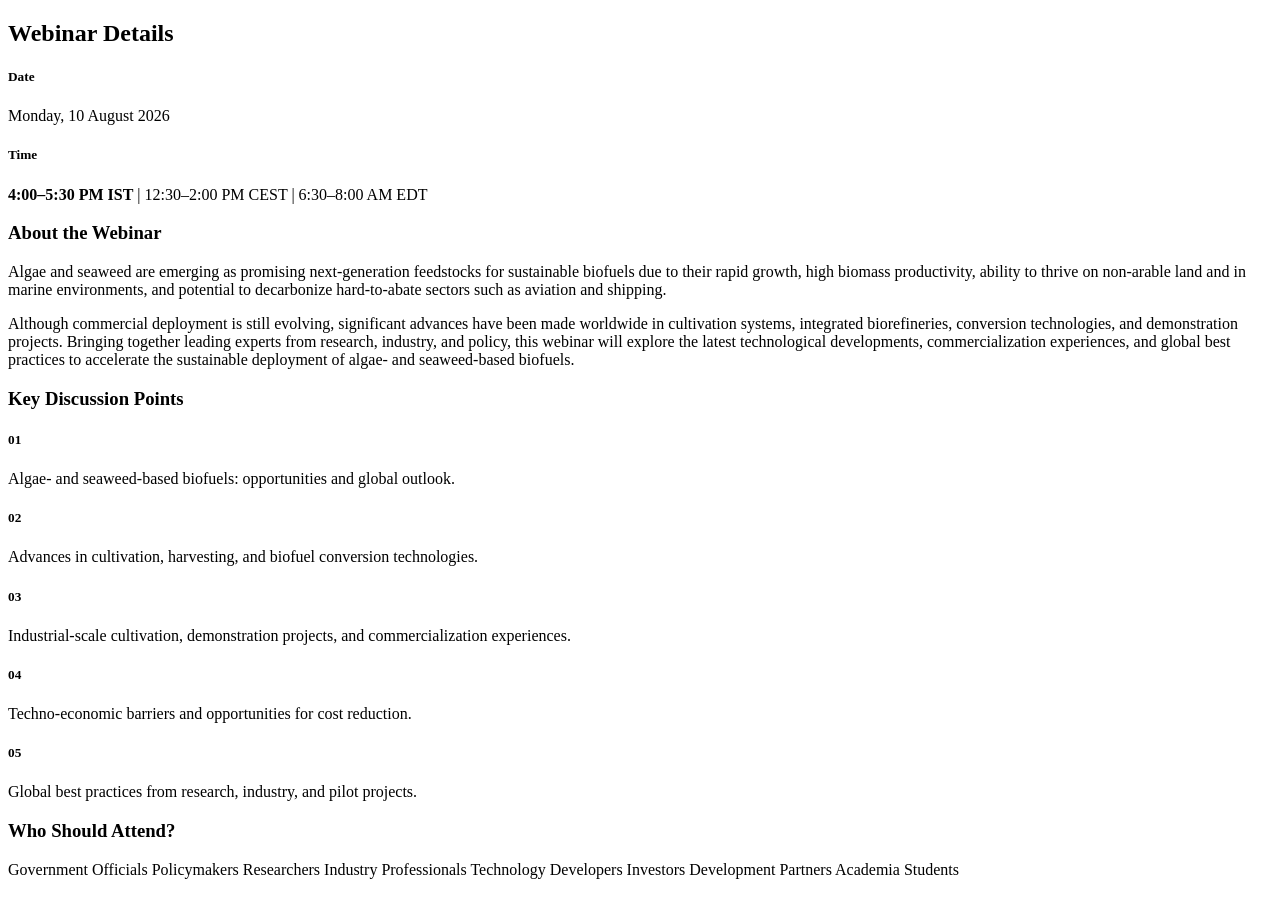
<file: new.html>
<!DOCTYPE html>
<html lang="en">
<head>
    <meta charset="UTF-8">
    <meta name="viewport" content="width=device-width, initial-scale=1.0">
    <title>Document</title>
</head>
<body>
    <section class="webinar-details py-5">
    <div class="container">

        <!-- Date & Time -->
        <div class="row mb-5">
            <div class="col-lg-12">
                <div class="bg-light border rounded-3 p-4">
                    <h2 class="fw-bold mb-3">Webinar Details</h2>

                    <div class="row">
                        <div class="col-md-6 mb-3">
                            <h5 class="fw-semibold mb-2">
                                <i class="bi bi-calendar-event me-2"></i>Date
                            </h5>
                            <p class="mb-0">Monday, 10 August 2026</p>
                        </div>

                        <div class="col-md-6">
                            <h5 class="fw-semibold mb-2">
                                <i class="bi bi-clock me-2"></i>Time
                            </h5>
                            <p class="mb-0">
                                <strong>4:00–5:30 PM IST</strong> |
                                12:30–2:00 PM CEST |
                                6:30–8:00 AM EDT
                            </p>
                        </div>
                    </div>

                </div>
            </div>
        </div>

        <!-- About Webinar -->
        <div class="row mb-5">
            <div class="col-lg-12">
                <h3 class="fw-bold mb-3">About the Webinar</h3>

                <p class="text-muted">
                    Algae and seaweed are emerging as promising next-generation feedstocks
                    for sustainable biofuels due to their rapid growth, high biomass
                    productivity, ability to thrive on non-arable land and in marine
                    environments, and potential to decarbonize hard-to-abate sectors
                    such as aviation and shipping.
                </p>

                <p class="text-muted mb-0">
                    Although commercial deployment is still evolving, significant advances
                    have been made worldwide in cultivation systems, integrated
                    biorefineries, conversion technologies, and demonstration projects.
                    Bringing together leading experts from research, industry, and policy,
                    this webinar will explore the latest technological developments,
                    commercialization experiences, and global best practices to accelerate
                    the sustainable deployment of algae- and seaweed-based biofuels.
                </p>
            </div>
        </div>

        <!-- Discussion Points -->
        <div class="row mb-5">
            <div class="col-lg-12">
                <h3 class="fw-bold mb-4">Key Discussion Points</h3>

                <div class="row g-4">

                    <div class="col-md-6">
                        <div class="border rounded-3 p-4 h-100">
                            <h5 class="fw-semibold">
                                01
                            </h5>
                            <p class="mb-0">
                                Algae- and seaweed-based biofuels:
                                opportunities and global outlook.
                            </p>
                        </div>
                    </div>

                    <div class="col-md-6">
                        <div class="border rounded-3 p-4 h-100">
                            <h5 class="fw-semibold">
                                02
                            </h5>
                            <p class="mb-0">
                                Advances in cultivation,
                                harvesting, and biofuel conversion
                                technologies.
                            </p>
                        </div>
                    </div>

                    <div class="col-md-6">
                        <div class="border rounded-3 p-4 h-100">
                            <h5 class="fw-semibold">
                                03
                            </h5>
                            <p class="mb-0">
                                Industrial-scale cultivation,
                                demonstration projects, and
                                commercialization experiences.
                            </p>
                        </div>
                    </div>

                    <div class="col-md-6">
                        <div class="border rounded-3 p-4 h-100">
                            <h5 class="fw-semibold">
                                04
                            </h5>
                            <p class="mb-0">
                                Techno-economic barriers and
                                opportunities for cost reduction.
                            </p>
                        </div>
                    </div>

                    <div class="col-md-12">
                        <div class="border rounded-3 p-4">
                            <h5 class="fw-semibold">
                                05
                            </h5>
                            <p class="mb-0">
                                Global best practices from research,
                                industry, and pilot projects.
                            </p>
                        </div>
                    </div>

                </div>
            </div>
        </div>

        <!-- Audience -->
        <div class="row">
            <div class="col-lg-12">
                <div class="bg-light rounded-3 p-4">
                    <h3 class="fw-bold mb-4">Who Should Attend?</h3>

                    <div class="d-flex flex-wrap gap-2">

                        <span class="badge bg-primary fs-6 p-3">
                            Government Officials
                        </span>

                        <span class="badge bg-primary fs-6 p-3">
                            Policymakers
                        </span>

                        <span class="badge bg-primary fs-6 p-3">
                            Researchers
                        </span>

                        <span class="badge bg-primary fs-6 p-3">
                            Industry Professionals
                        </span>

                        <span class="badge bg-primary fs-6 p-3">
                            Technology Developers
                        </span>

                        <span class="badge bg-primary fs-6 p-3">
                            Investors
                        </span>

                        <span class="badge bg-primary fs-6 p-3">
                            Development Partners
                        </span>

                        <span class="badge bg-primary fs-6 p-3">
                            Academia
                        </span>

                        <span class="badge bg-primary fs-6 p-3">
                            Students
                        </span>

                    </div>
                </div>
            </div>
        </div>

    </div>
</section>
</body>
</html>
</file>
<file: css/nice-select.css>
.nice-select {
  -webkit-tap-highlight-color: transparent;
  background-color: #fff;
  border-radius: 5px;
  border: solid 1px #e8e8e8;
  box-sizing: border-box;
  clear: both;
  cursor: pointer;
  display: block;
  float: left;
  font-family: inherit;
  font-size: 14px;
  font-weight: normal;
  height: 42px;
  line-height: 40px;
  outline: none;
  padding-left: 18px;
  padding-right: 30px;
  position: relative;
  text-align: left !important;
  -webkit-transition: all 0.2s ease-in-out;
  transition: all 0.2s ease-in-out;
  -webkit-user-select: none;
     -moz-user-select: none;
      -ms-user-select: none;
          user-select: none;
  white-space: nowrap;
  width: auto; }
  .nice-select:hover {
    border-color: #dbdbdb; }
  .nice-select:active, .nice-select.open, .nice-select:focus {
    border-color: #999; }
  .nice-select:after {
    border-bottom: 2px solid #999;
    border-right: 2px solid #999;
    content: '';
    display: block;
    height: 5px;
    margin-top: -4px;
    pointer-events: none;
    position: absolute;
    right: 12px;
    top: 50%;
    -webkit-transform-origin: 66% 66%;
        -ms-transform-origin: 66% 66%;
            transform-origin: 66% 66%;
    -webkit-transform: rotate(45deg);
        -ms-transform: rotate(45deg);
            transform: rotate(45deg);
    -webkit-transition: all 0.15s ease-in-out;
    transition: all 0.15s ease-in-out;
    width: 5px; }
  .nice-select.open:after {
    -webkit-transform: rotate(-135deg);
        -ms-transform: rotate(-135deg);
            transform: rotate(-135deg); }
  .nice-select.open .list {
    opacity: 1;
    pointer-events: auto;
    -webkit-transform: scale(1) translateY(0);
        -ms-transform: scale(1) translateY(0);
            transform: scale(1) translateY(0); }
  .nice-select.disabled {
    border-color: #ededed;
    color: #999;
    pointer-events: none; }
    .nice-select.disabled:after {
      border-color: #cccccc; }
  .nice-select.wide {
    width: 100%; }
    .nice-select.wide .list {
      left: 0 !important;
      right: 0 !important; }
  .nice-select.right {
    float: right; }
    .nice-select.right .list {
      left: auto;
      right: 0; }
  .nice-select.small {
    font-size: 12px;
    height: 36px;
    line-height: 34px; }
    .nice-select.small:after {
      height: 4px;
      width: 4px; }
    .nice-select.small .option {
      line-height: 34px;
      min-height: 34px; }
  .nice-select .list {
    background-color: #fff;
    border-radius: 5px;
    box-shadow: 0 0 0 1px rgba(68, 68, 68, 0.11);
    box-sizing: border-box;
    margin-top: 4px;
    opacity: 0;
    overflow: hidden;
    padding: 0;
    pointer-events: none;
    position: absolute;
    top: 100%;
    left: 0;
    -webkit-transform-origin: 50% 0;
        -ms-transform-origin: 50% 0;
            transform-origin: 50% 0;
    -webkit-transform: scale(0.75) translateY(-21px);
        -ms-transform: scale(0.75) translateY(-21px);
            transform: scale(0.75) translateY(-21px);
    -webkit-transition: all 0.2s cubic-bezier(0.5, 0, 0, 1.25), opacity 0.15s ease-out;
    transition: all 0.2s cubic-bezier(0.5, 0, 0, 1.25), opacity 0.15s ease-out;
    z-index: 9; }
    .nice-select .list:hover .option:not(:hover) {
      background-color: transparent !important; }
  .nice-select .option {
    cursor: pointer;
    font-weight: 400;
    line-height: 40px;
    list-style: none;
    min-height: 40px;
    outline: none;
    padding-left: 18px;
    padding-right: 29px;
    text-align: left;
    -webkit-transition: all 0.2s;
    transition: all 0.2s; }
    .nice-select .option.selected {
      font-weight: bold; }
    .nice-select .option.disabled {
      background-color: transparent;
      color: #999;
      cursor: default; }

.no-csspointerevents .nice-select .list {
  display: none; }

.no-csspointerevents .nice-select.open .list {
  display: block; }
</file>
<file: css/mobile-menu.css>
/*

Plugin Name: Multi Drop Down Mobile menu
version: 1.0
Author: Sujon Mahamud
Desc: 

*/

/*Base css*/

@media screen and (max-width:769px) {
    *{
        margin: 0;
        padding: 0;
    }
    body{
        font-size: 16px;
        font-family: 'arial', sans-serif;
    }
    
    a, a:hover{
        outline: none;
        text-decoration: none;
    }
    
    ul, li{
        list-style: none;
    }
    
    
    
    /*Menu Css*/
    
    .mobile-logo a{
        font-size: 20px;
        font-weight: 700;
        color: #000;
        text-decoration: none;
    }


    .mobile-logo-unick {
        margin-top: -30px;
        margin-bottom: 10px;
    }
    
    .mobile-header {
        position: fixed;
        top: 0;
        left: 0;
        width: 100%;
        padding: 17px 0;
        z-index: 999;
        background: #fff;
    }

    .mobile-header.mobile-header2 {
        position: fixed;
        top: 0;
        left: 0;
        width: 100%;
        padding: 17px 0;
        z-index: 999;
        background: #0D131D !important;
    }

    .mobile-header.mobile-header2 .mobile-nav-icon {
        color: #fff;
    }

    .mobile-header.mobile-header-main {
        position: fixed;
        top: 0;
        left: 0;
        width: 100%;
        padding: 17px 0;
        z-index: 999;
        background: #fff;
    }
    
    .mobile-header-elements {
        display: flex;
        align-items: center;
        justify-content: space-between;
    }
    .mobile-header-elements .mobile-logo {
        width: 160px;
    }
    
    .mobile-nav-icon {
        font-size: 23px; 
        border: 1px solid;
        width: 40px;
        height: 40px;
        display: flex;
        align-items: center;
        justify-content: center;
        border-radius: 4px;
        color: #000;
    }
    
    .mobile-nav-icon {
        font-size: 23px;
        border: 1px solid;
        width: 40px;
        height: 40px;
        display: flex;
        align-items: center;
        justify-content: center;
        border-radius: 4px;
        color: #000000;
    }
    
    .mobile-sidebar {
        position: fixed;
        height: 100%;
        width: 100%;
        background:#fff;
        z-index: 9999;
        padding: 40px 30px;
        left: -100%;
        top: 0;
        visibility: hidden;
        opacity: 0;
        transition: all .3s;
    }
    .mobile-sidebar .logo-m {
        width: 140px;
    }

    .mobile-sidebar.mobile-sidebar2 {
        position: fixed;
        height: 100%;
        width: 100%;
        background:#001936 !important;
        z-index: 9999;
        padding: 40px 30px;
        left: -100%;
        top: 0;
        visibility: hidden;
        opacity: 0;
        transition: all .3s;
    }

    .mobile-sidebar.mobile-sidebar2 .mobile-nav li a {
        color: #fff;
    }

    .mobile-sidebar.mobile-sidebar2 .menu-close {
        position: absolute;
        right: 20px;
        top: 20px;
        font-size: 25px;
        color: #fff;
        cursor: pointer;
    }

    .mobile-sidebar.mobile-sidebar2 span.submenu-button:before {
        height: 2px;
        width: 20px;
        right: 0px;
        top: 22px;
        background: #fff;
    }

    .mobile-sidebar.mobile-sidebar2 span.submenu-button:after, span.submenu-button:before {
        position: absolute;
        content: "";
        height: 20px;
        width: 2px;
        background: #fff;
        top: 12px;
        right: 9px;
        transition: all .3s;
    }

    .mobile-sidebar.mobile-sidebar2 .contact-box .pera a {
        display: inline-block;
        color: var(--Home-Page-3-Color-Text-Color, #ffffffc7);
        font-size: 18px;
        font-style: normal;
        font-weight: 700;
        line-height: 28px;
        letter-spacing: 0.18px;
        margin-bottom: 16px;
    }

    .mobile-sidebar.mobile-sidebar2 .single-footer-items h3 {
        color: var(--Home-Page-3-Color-Text-Color, #ffffff);
        font-size: 24px;
        font-style: normal;
        font-weight: 700;
        line-height: 24px;
        text-transform: capitalize;
        margin-bottom: 16px;
        margin-top: 20px;
    }

    .mobile-sidebar.mobile-sidebar2 .contact-infos h3 {
        color: var(--Home-Page-3-Color-Text-Color, #ffffff);
        font-size: 24px;
        font-style: normal;
        font-weight: 700;
        line-height: 24px;
        text-transform: capitalize;
        margin-bottom: 16px;
        margin-top: 20px;
    }
    .mobile-sidebar.mobile-sidebar2 .contact-infos ul li a {
        height: 40px;
        width: 40px;
        background-color: #3a96a51c;
        border-radius: 50%;
        text-align: center;
        line-height: 0;
    }

    .mobile-sidebar.mobile-sidebar2 .mobile-button a {
        width: 100%;
        margin: 24px 0px;
    }

    

    .mobile-sidebar .logo-m {
        margin-top: -45px;
        margin-bottom: 20px;
    }
    
    .mobile-sidebar .contact-icon{
        background: #fff;
    }
    
    
    .mobile-sidebar.mobile-menu-active {
        left: 0;
        visibility: visible;
        opacity: 1;
        transition: all .3s;
        padding-top: 55px;
        max-height: 100%;
        overflow-y: scroll;
    }
    
    .menu-close {
        position: absolute;
        right: 20px;
        top: 20px;
        font-size: 25px;
        color: #000;
        cursor: pointer;
    }
    
    .mobile-nav li a {
        font-size: 18px;
        line-height: 24px;
        color: #000;
        padding: 10px 0;
        display: block;
        font-weight: 500;
    }
    
    
    ul.mobile-nav-list {
        margin-top: 30px;
    }
    
    
    li.has-children {
        position: relative;
        z-index: 2;
    }
    
    span.mobile-nav-menu-icon {
        position: absolute;
        right: 0;
        top: 0;
        height: 50px;
        width: 50px;
        text-align: center;
        line-height: 50px;
        color: #fff;
    }
    
    ul.mobile-menu-sub {
        display: none;
        position: relative;
        left: 0;
        padding-left: 10px;
        transition: all .3s;
    }
    
    ul.mobile-menu-sub.sub-menu-active{
        display: block;
        position: relative;
        transition: all .3s;
    }
    
    
    
    .mobile-nav li {
        position: relative;
        z-index: 2;
    }
    
    span.submenu-button {
        position: absolute;
        width: 100%;
        height: 44px;
        top: 0;
        left: 0;
        z-index: 3;
        transition: all .3s;
    }
    
    span.submenu-button:after, span.submenu-button:before {
        position: absolute;
        content: "";
        height: 20px;
        width: 2px;
        background: #000;
        top: 12px;
        right: 9px;
        transition: all .3s;
    }
    
    span.submenu-button:before {
        height: 2px;
        width: 20px;
        right: 0px;
        top: 22px;
    }
    
    span.submenu-button.submenu-opened:after {
        visibility: hidden;
        opacity: 0;
    }
    
    .sub-menu{
        display: none;
        padding-left: 15px;
    }
    
    
    span.multi-drop-icon {
        position: absolute;
        right: 10px;
        width: 20px;
        height: 100%;
        top: 0;
        text-align: center;
        display: flex;
        align-items: center;
        justify-content: flex-end;
    }
    
    
    ul.mobile-nav-list {
        max-height: 500px;
        overflow-y: scroll;
    }

    .single-footer.single-footer-menu.single-footer4 h3 {
        margin-bottom: 0;
    }

    .social.social4-menu.social4 {
        margin-top: 0;
    }

    a.mobile-menu-button.hash-nav {
        /* background: blue; */
        padding: 15px;
        border-radius: 5px;
        margin-top: 20px;
        border: 1px solid;
        text-align: center;
        margin-bottom: 20px;
    }

    .mobile-button a {
            width: 100%;
            text-align: center;
            margin-top: 20px;
    }

}

.mobile-menu-a a {
    color: #fff;
    font-size: 16px;
    line-height: 16px;
}

.mobile-menu-icon-box {
    display: flex;
    align-items: start;
    padding: 5px 0;
}

.mobile-menu-icon {
    padding-right: 8px;
}

.mobile-menu-social h3 {
    font-size: 20px;
    line-height: 24px;
    font-weight: 600;
    color: #fff;
    padding: 20px 0;
}


.mobile-sidebar .mobile-button .theme-btn1 {
    width: 100%;
    margin: 20px 0px;
    padding: 18px;
}

.mobile-sidebar .contact-box {
    display: flex;
    align-items: center;
    padding-top: 16px;
}

.mobile-sidebar .contact-box .icon {
    margin-right: 5px;
    transform: translateY(-7px);
}

.mobile-sidebar .contact-box .pera a {
    color: var(--SEO-Marketing-Text-Color, #0B0314);
    font-size: 16px;
    font-style: normal;
    font-weight: 400;
    line-height: 16px; /* 100% */
    display: inline-block;
    margin-bottom: 16px;
}

.mobile-sidebar .single-footer-items h3 {
    color: var(--Home-Page-3-Color-Text-Color, #070811);
    font-size: 24px;
    font-style: normal;
    font-weight: 700;
    line-height: 24px; /* 100% */
    text-transform: capitalize;
    margin-bottom: 16px;
    margin-top: 20px;
} 

.mobile-sidebar .contact-infos h3 {
    color: var(--Home-Page-3-Color-Text-Color, #070811);
    font-size: 24px;
    font-style: normal;
    font-weight: 700;
    line-height: 24px; /* 100% */
    text-transform: capitalize;
    margin-bottom: 16px;
    margin-top: 20px;
} 

.mobile-sidebar .contact-infos ul li {
    display: inline-block;
    margin: 5px 3px;
}

.mobile-sidebar .contact-infos ul li a {
    height: 40px;
    width: 40px;
    background-color: #4b43dd2a;
    border-radius: 50%;
    text-align: center;
    line-height: 0;
}
</file>
<file: css/utility.css>
.vl-overlay {
     position: absolute;
     top: 0;
     left: 0;
     width: 100%;
     height: 100%
 }
 
 .vl-star-rating {
     padding: 0;
     margin: 0;
     list-style: none
 }
 
 .vl-star-rating li {
     display: inline-flex;
     font-size: 1em;
     line-height: 1.5em;
     color: #fc0;
     letter-spacing: .1em;
     margin: 0
 }
 
 .vl-star-rating-shaped {
     padding: 8px 13px;
     border-radius: 5px;
     font-size: 14px;
     line-height: 1
 }
 
 .vl-star-rating-fill {
     position: relative
 }
 
 .vl-star-rating-fill:before {
     content: "";
     display: inline-block;
     width: 100%;
     height: 100%;
     position: absolute;
     top: 0;
     left: 0;
     background-color: var(--vl-color-primary);
     border-radius: inherit;
     opacity: .2
 }
 
 .vl-star-rating-fill li {
     position: relative;
     z-index: 1
 }
 
 .vl-star-rating-outline {
     border: 1px solid rgba(0,0,0,.045)
 }
 
 .reset-ul {
     padding: 0;
     margin: 0;
     list-style: none
 }
 
 .pos-static,.static {
     position: static
 }
 
 .absolute,.pos-abs {
     position: absolute
 }
 
 .fixed,.pos-fix {
     position: fixed
 }
 
 .pos-rel,.relative {
     position: relative
 }
 
 .sticky {
     -webkit-position: sticky;
     position: sticky
 }
 
 .absolute-center {
     position: absolute;
     top: 50%;
     inset-inline-start: 50%;
     transform: translate(-50%,-50%)
 }
 
 .top-0 {
     top: 0
 }
 
 .top-5 {
     top: 5px
 }
 
 .top-10 {
     top: 10px
 }
 
 .top-15 {
     top: 15px
 }
 
 .top-20 {
     top: 20px
 }
 
 .top-25 {
     top: 25px
 }
 
 .top-30 {
     top: 30px
 }
 
 .top-35 {
     top: 35px
 }
 
 .top-40 {
     top: 40px
 }
 
 .top-45 {
     top: 45px
 }
 
 .top-50 {
     top: 50px
 }
 
 .top-55 {
     top: 55px
 }
 
 .top-60 {
     top: 60px
 }
 
 .top-65 {
     top: 65px
 }
 
 .top-70 {
     top: 70px
 }
 
 .top-75 {
     top: 75px
 }
 
 .top-80 {
     top: 80px
 }
 
 .top-85 {
     top: 85px
 }
 
 .top-90 {
     top: 90px
 }
 
 .top-95 {
     top: 95px
 }
 
 .top-100 {
     top: 100px
 }
 
 .top-110 {
     top: 110px
 }
 
 .top-130 {
     top: 130px
 }
 
 .top-145 {
     top: 145px
 }
 
 .top-155 {
     top: 155px
 }
 
 .top-170 {
     top: 170px
 }
 
 .top-180 {
     top: 180px
 }
 
 .top-210 {
     top: 210px
 }
 
 .top-230 {
     top: 230px
 }
 
 .right-0 {
     right: 0
 }
 
 .right-5 {
     right: 5px
 }
 
 .right-10 {
     right: 10px
 }
 
 .right-15 {
     right: 15px
 }
 
 .right-20 {
     right: 20px
 }
 
 .right-25 {
     right: 25px
 }
 
 .right-30 {
     right: 30px
 }
 
 .right-35 {
     right: 35px
 }
 
 .right-40 {
     right: 40px
 }
 
 .right-45 {
     right: 45px
 }
 
 .right-50 {
     right: 50px
 }
 
 .right-55 {
     right: 55px
 }
 
 .right-60 {
     right: 60px
 }
 
 .right-65 {
     right: 65px
 }
 
 .right-70 {
     right: 70px
 }
 
 .right-75 {
     right: 75px
 }
 
 .right-80 {
     right: 80px
 }
 
 .right-85 {
     right: 85px
 }
 
 .right-90 {
     right: 90px
 }
 
 .right-95 {
     right: 95px
 }
 
 .right-100 {
     right: 100px
 }
 
 .right-120 {
     right: 120px
 }
 
 .bottom-0 {
     bottom: 0
 }
 
 .bottom-5 {
     bottom: 5px
 }
 
 .bottom-10 {
     bottom: 10px
 }
 
 .bottom-15 {
     bottom: 15px
 }
 
 .bottom-20 {
     bottom: 20px
 }
 
 .bottom-25 {
     bottom: 25px
 }
 
 .bottom-30 {
     bottom: 30px
 }
 
 .bottom-35 {
     bottom: 35px
 }
 
 .bottom-40 {
     bottom: 40px
 }
 
 .bottom-45 {
     bottom: 45px
 }
 
 .bottom-50 {
     bottom: 50px
 }
 
 .bottom-55 {
     bottom: 55px
 }
 
 .bottom-60 {
     bottom: 60px
 }
 
 .bottom-65 {
     bottom: 65px
 }
 
 .bottom-70 {
     bottom: 70px
 }
 
 .bottom-75 {
     bottom: 75px
 }
 
 .bottom-80 {
     bottom: 80px
 }
 
 .bottom-85 {
     bottom: 85px
 }
 
 .bottom-90 {
     bottom: 90px
 }
 
 .bottom-95 {
     bottom: 95px
 }
 
 .bottom-100 {
     bottom: 100px
 }

 .bottom-150 {
    bottom: 150px !important
}
 
 .bottom-250 {
     bottom: 250px
 }
 
 .bottom-400 {
     bottom: 400px
 }
 
 .left-0 {
     left: 0
 }
 
 .left-5 {
     left: 5px
 }
 
 .left-10 {
     left: 10px
 }
 
 .left-15 {
     left: 15px
 }
 
 .left-20 {
     left: 20px
 }
 
 .left-25 {
     left: 25px
 }
 
 .left-30 {
     left: 30px
 }
 
 .left-35 {
     left: 35px
 }
 
 .left-40 {
     left: 40px
 }
 
 .left-45 {
     left: 45px
 }
 
 .left-50 {
     left: 50px
 }
 
 .left-55 {
     left: 55px
 }
 
 .left-60 {
     left: 60px
 }
 
 .left-65 {
     left: 65px
 }
 
 .left-70 {
     left: 70px
 }
 
 .left-75 {
     left: 75px
 }
 
 .left-80 {
     left: 80px
 }
 
 .left-85 {
     left: 85px
 }
 
 .left-90 {
     left: 90px
 }
 
 .left-95 {
     left: 95px
 }
 
 .left-100 {
     left: 100px
 }
 
 .left-auto {
     left: auto
 }
 
 .-top-1 {
     top: -1px
 }
 
 .-top-5 {
     top: -5px
 }
 
 .-top-10 {
     top: -10px
 }
 
 .-top-15 {
     top: -15px
 }
 
 .-top-20 {
     top: -20px
 }
 
 .-top-25 {
     top: -25px
 }
 
 .-top-30 {
     top: -30px
 }
 
 .-top-35 {
     top: -35px
 }
 
 .-top-40 {
     top: -40px
 }
 
 .-top-45 {
     top: -45px
 }
 
 .-top-50 {
     top: -50px
 }
 
 .-top-55 {
     top: -55px
 }
 
 .-top-60 {
     top: -60px
 }
 
 .-top-65 {
     top: -65px
 }
 
 .-top-70 {
     top: -70px
 }
 
 .-top-75 {
     top: -75px
 }
 
 .-top-80 {
     top: -80px
 }
 
 .-top-85 {
     top: -85px
 }
 
 .-top-90 {
     top: -90px
 }
 
 .-top-95 {
     top: -95px
 }
 
 .-top-100 {
     top: -100px
 }
 
 .-top-110 {
     top: -110px
 }
 
 .-top-120 {
     top: -120px
 }
 
 .-top-170 {
     top: -170px
 }
 
 .-top-215 {
     top: -215px
 }
 
 .-top-290 {
     top: -290px
 }
 
 .-top-330 {
     top: -330px
 }
 
 .-right-5 {
     right: -5px
 }
 
 .-right-10 {
     right: -10px
 }
 
 .-right-15 {
     right: -15px
 }
 
 .-right-20 {
     right: -20px
 }
 
 .-right-25 {
     right: -25px
 }
 
 .-right-30 {
     right: -30px
 }
 
 .-right-35 {
     right: -35px
 }
 
 .-right-40 {
     right: -40px
 }
 
 .-right-45 {
     right: -45px
 }
 
 .-right-50 {
     right: -50px
 }
 
 .-right-55 {
     right: -55px
 }
 
 .-right-60 {
     right: -60px
 }
 
 .-right-65 {
     right: -65px
 }
 
 .-right-70 {
     right: -70px
 }
 
 .-right-75 {
     right: -75px
 }
 
 .-right-80 {
     right: -80px
 }
 
 .-right-85 {
     right: -85px
 }
 
 .-right-90 {
     right: -90px
 }
 
 .-right-95 {
     right: -95px
 }
 
 .-right-100 {
     right: -100px
 }
 
 .-bottom-5 {
     bottom: -5px
 }
 
 .-bottom-10 {
     bottom: -10px
 }
 
 .-bottom-15 {
     bottom: -15px
 }
 
 .-bottom-20 {
     bottom: -20px
 }
 
 .-bottom-25 {
     bottom: -25px
 }
 
 .-bottom-30 {
     bottom: -30px
 }
 
 .-bottom-35 {
     bottom: -35px
 }
 
 .-bottom-40 {
     bottom: -40px
 }
 
 .-bottom-45 {
     bottom: -45px
 }
 
 .-bottom-50 {
     bottom: -50px
 }
 
 .-bottom-55 {
     bottom: -55px
 }
 
 .-bottom-60 {
     bottom: -60px
 }
 
 .-bottom-65 {
     bottom: -65px
 }
 
 .-bottom-70 {
     bottom: -70px
 }
 
 .-bottom-75 {
     bottom: -75px
 }
 
 .-bottom-80 {
     bottom: -80px
 }
 
 .-bottom-85 {
     bottom: -85px
 }
 
 .-bottom-90 {
     bottom: -90px
 }
 
 .-bottom-95 {
     bottom: -95px
 }
 
 .-bottom-100 {
     bottom: -100px
 }
 
 .-bottom-230 {
     bottom: -230px
 }
 
 .-bottom-0\/1em {
     bottom: -.1em
 }
 
 .-bottom-0\/2em {
     bottom: -.2em
 }
 
 .-left-5 {
     left: -5px
 }
 
 .-left-10 {
     left: -10px
 }
 
 .-left-15 {
     left: -15px
 }
 
 .-left-20 {
     left: -20px
 }
 
 .-left-25 {
     left: -25px
 }
 
 .-left-30 {
     left: -30px
 }
 
 .-left-35 {
     left: -35px
 }
 
 .-left-40 {
     left: -40px
 }
 
 .-left-45 {
     left: -45px
 }
 
 .-left-50 {
     left: -50px
 }
 
 .-left-55 {
     left: -55px
 }
 
 .-left-60 {
     left: -60px
 }
 
 .-left-65 {
     left: -65px
 }
 
 .-left-70 {
     left: -70px
 }
 
 .-left-75 {
     left: -75px
 }
 
 .-left-80 {
     left: -80px
 }
 
 .-left-85 {
     left: -85px
 }
 
 .-left-90 {
     left: -90px
 }
 
 .-left-95 {
     left: -95px
 }
 
 .-left-100 {
     left: -100px
 }
 
 .top-5percent {
     top: 5%
 }
 
 .top-10percent {
     top: 10%
 }
 
 .top-15percent {
     top: 15%
 }
 
 .top-20percent {
     top: 20%
 }
 
 .top-25percent {
     top: 25%
 }
 
 .top-30percent {
     top: 30%
 }
 
 .top-35percent {
     top: 35%
 }
 
 .top-40percent {
     top: 40%
 }
 
 .top-45percent {
     top: 45%
 }
 
 .top-50percent {
     top: 50%
 }
 
 .top-55percent {
     top: 55%
 }
 
 .top-60percent {
     top: 60%
 }
 
 .top-65percent {
     top: 65%
 }
 
 .top-70percent {
     top: 70%
 }
 
 .top-75percent {
     top: 75%
 }
 
 .top-80percent {
     top: 80%
 }
 
 .top-85percent {
     top: 85%
 }
 
 .top-90percent {
     top: 90%
 }
 
 .top-95percent {
     top: 95%
 }
 
 .top-100percent {
     top: 100%
 }
 
 .right-5percent {
     right: 5%
 }
 
 .right-10percent {
     right: 10%
 }
 
 .right-15percent {
     right: 15%
 }
 
 .right-20percent {
     right: 20%
 }
 
 .right-25percent {
     right: 25%
 }
 
 .right-30percent {
     right: 30%
 }
 
 .right-35percent {
     right: 35%
 }
 
 .right-40percent {
     right: 40%
 }
 
 .right-45percent {
     right: 45%
 }
 
 .right-50percent {
     right: 50%
 }
 
 .right-55percent {
     right: 55%
 }
 
 .right-60percent {
     right: 60%
 }
 
 .right-65percent {
     right: 65%
 }
 
 .right-70percent {
     right: 70%
 }
 
 .right-75percent {
     right: 75%
 }
 
 .right-80percent {
     right: 80%
 }
 
 .right-85percent {
     right: 85%
 }
 
 .right-90percent {
     right: 90%
 }
 
 .right-95percent {
     right: 95%
 }
 
 .right-100percent {
     right: 100%
 }
 
 .bottom-5percent {
     bottom: 5%
 }
 
 .bottom-10percent {
     bottom: 10%
 }
 
 .bottom-15percent {
     bottom: 15%
 }
 
 .bottom-20percent {
     bottom: 20%
 }
 
 .bottom-25percent {
     bottom: 25%
 }
 
 .bottom-30percent {
     bottom: 30%
 }
 
 .bottom-35percent {
     bottom: 35%
 }
 
 .bottom-40percent {
     bottom: 40%
 }
 
 .bottom-45percent {
     bottom: 45%
 }
 
 .bottom-50percent {
     bottom: 50%
 }
 
 .bottom-55percent {
     bottom: 55%
 }
 
 .bottom-60percent {
     bottom: 60%
 }
 
 .bottom-65percent {
     bottom: 65%
 }
 
 .bottom-70percent {
     bottom: 70%
 }
 
 .bottom-75percent {
     bottom: 75%
 }
 
 .bottom-80percent {
     bottom: 80%
 }
 
 .bottom-85percent {
     bottom: 85%
 }
 
 .bottom-90percent {
     bottom: 90%
 }
 
 .bottom-95percent {
     bottom: 95%
 }
 
 .bottom-100percent {
     bottom: 100%
 }
 
 .left-5percent {
     left: 5%
 }
 
 .left-10percent {
     left: 10%
 }
 
 .left-15percent {
     left: 15%
 }
 
 .left-20percent {
     left: 20%
 }
 
 .left-25percent {
     left: 25%
 }
 
 .left-30percent {
     left: 30%
 }
 
 .left-35percent {
     left: 35%
 }
 
 .left-40percent {
     left: 40%
 }
 
 .left-45percent {
     left: 45%
 }
 
 .left-50percent {
     left: 50%
 }
 
 .left-55percent {
     left: 55%
 }
 
 .left-60percent {
     left: 60%
 }
 
 .left-65percent {
     left: 65%
 }
 
 .left-70percent {
     left: 70%
 }
 
 .left-75percent {
     left: 75%
 }
 
 .left-80percent {
     left: 80%
 }
 
 .left-85percent {
     left: 85%
 }
 
 .left-90percent {
     left: 90%
 }
 
 .left-95percent {
     left: 95%
 }
 
 .left-100percent {
     left: 100%
 }
 
 .-top-5percent {
     top: -5%
 }
 
 .-top-10percent {
     top: -10%
 }
 
 .-top-15percent {
     top: -15%
 }
 
 .-top-20percent {
     top: -20%
 }
 
 .-top-25percent {
     top: -25%
 }
 
 .-top-30percent {
     top: -30%
 }
 
 .-top-35percent {
     top: -35%
 }
 
 .-top-40percent {
     top: -40%
 }
 
 .-top-45percent {
     top: -45%
 }
 
 .-top-50percent {
     top: -50%
 }
 
 .-top-55percent {
     top: -55%
 }
 
 .-top-60percent {
     top: -60%
 }
 
 .-top-65percent {
     top: -65%
 }
 
 .-top-70percent {
     top: -70%
 }
 
 .-top-75percent {
     top: -75%
 }
 
 .-top-80percent {
     top: -80%
 }
 
 .-top-85percent {
     top: -85%
 }
 
 .-top-90percent {
     top: -90%
 }
 
 .-top-95percent {
     top: -95%
 }
 
 .-top-100percent {
     top: -100%
 }
 
 .-top-145percent {
     top: -145%
 }
 
 .-top-100vh {
     top: -100vh
 }
 
 .-right-5percent {
     right: -5%
 }
 
 .-right-10percent {
     right: -10%
 }
 
 .-right-15percent {
     right: -15%
 }
 
 .-right-20percent {
     right: -20%
 }
 
 .-right-25percent {
     right: -25%
 }
 
 .-right-30percent {
     right: -30%
 }
 
 .-right-35percent {
     right: -35%
 }
 
 .-right-40percent {
     right: -40%
 }
 
 .-right-45percent {
     right: -45%
 }
 
 .-right-50percent {
     right: -50%
 }
 
 .-right-55percent {
     right: -55%
 }
 
 .-right-60percent {
     right: -60%
 }
 
 .-right-65percent {
     right: -65%
 }
 
 .-right-70percent {
     right: -70%
 }
 
 .-right-75percent {
     right: -75%
 }
 
 .-right-80percent {
     right: -80%
 }
 
 .-right-85percent {
     right: -85%
 }
 
 .-right-90percent {
     right: -90%
 }
 
 .-right-95percent {
     right: -95%
 }
 
 .-right-100percent {
     right: -100%
 }
 
 .-bottom-5percent {
     bottom: -5%
 }
 
 .-bottom-10percent {
     bottom: -10%
 }
 
 .-bottom-15percent {
     bottom: -15%
 }
 
 .-bottom-20percent {
     bottom: -20%
 }
 
 .-bottom-25percent {
     bottom: -25%
 }
 
 .-bottom-30percent {
     bottom: -30%
 }
 
 .-bottom-35percent {
     bottom: -35%
 }
 
 .-bottom-40percent {
     bottom: -40%
 }
 
 .-bottom-45percent {
     bottom: -45%
 }
 
 .-bottom-50percent {
     bottom: -50%
 }
 
 .-bottom-55percent {
     bottom: -55%
 }
 
 .-bottom-60percent {
     bottom: -60%
 }
 
 .-bottom-65percent {
     bottom: -65%
 }
 
 .-bottom-70percent {
     bottom: -70%
 }
 
 .-bottom-75percent {
     bottom: -75%
 }
 
 .-bottom-80percent {
     bottom: -80%
 }
 
 .-bottom-85percent {
     bottom: -85%
 }
 
 .-bottom-90percent {
     bottom: -90%
 }
 
 .-bottom-95percent {
     bottom: -95%
 }
 
 .-bottom-100percent {
     bottom: -100%
 }
 
 .-left-5percent {
     left: -5%
 }
 
 .-left-10percent {
     left: -10%
 }
 
 .-left-15percent {
     left: -15%
 }
 
 .-left-20percent {
     left: -20%
 }
 
 .-left-25percent {
     left: -25%
 }
 
 .-left-30percent {
     left: -30%
 }
 
 .-left-35percent {
     left: -35%
 }
 
 .-left-40percent {
     left: -40%
 }
 
 .-left-45percent {
     left: -45%
 }
 
 .-left-50percent {
     left: -50%
 }
 
 .-left-55percent {
     left: -55%
 }
 
 .-left-60percent {
     left: -60%
 }
 
 .-left-65percent {
     left: -65%
 }
 
 .-left-70percent {
     left: -70%
 }
 
 .-left-75percent {
     left: -75%
 }
 
 .-left-80percent {
     left: -80%
 }
 
 .-left-85percent {
     left: -85%
 }
 
 .-left-90percent {
     left: -90%
 }
 
 .-left-95percent {
     left: -95%
 }
 
 .-left-100percent {
     left: -100%
 }
 
 .top-0-25em {
     top: .25em
 }
 
 .top-0-5em {
     top: .5em
 }
 
 .top-0-75em {
     top: .75em
 }
 
 .top-1em {
     top: 1em
 }
 
 .top-1-25em {
     top: 1.25em
 }
 
 .top-1-5em {
     top: 1.5em
 }
 
 .top-1-75em {
     top: 1.75em
 }
 
 .top-2em {
     top: 2em
 }
 
 .top-2-25em {
     top: 2.25em
 }
 
 .top-2-5em {
     top: 2.5em
 }
 
 .top-2-75em {
     top: 2.75em
 }
 
 .top-3em {
     top: 3em
 }
 
 .top-3-25em {
     top: 3.25em
 }
 
 .top-3-5em {
     top: 3.5em
 }
 
 .top-3-75em {
     top: 3.75em
 }
 
 .top-4em {
     top: 4em
 }
 
 .top-4-25em {
     top: 4.25em
 }
 
 .top-4-5em {
     top: 4.5em
 }
 
 .top-4-75em {
     top: 4.75em
 }
 
 .top-5em {
     top: 5em
 }
 
 .-top-0\/1em {
     top: -.1em
 }
 
 .-top-2\/2em {
     top: -2.2em
 }
 
 .-top-1\/5em {
     top: -1.5em
 }
 
 .right-0-25em {
     right: .25em
 }
 
 .right-0-5em {
     right: .5em
 }
 
 .right-0-75em {
     right: .75em
 }
 
 .right-1em {
     right: 1em
 }
 
 .right-1-25em {
     right: 1.25em
 }
 
 .right-1-5em {
     right: 1.5em
 }
 
 .right-1-75em {
     right: 1.75em
 }
 
 .right-2em {
     right: 2em
 }
 
 .right-2-25em {
     right: 2.25em
 }
 
 .right-2-5em {
     right: 2.5em
 }
 
 .right-2-75em {
     right: 2.75em
 }
 
 .right-3em {
     right: 3em
 }
 
 .right-3-25em {
     right: 3.25em
 }
 
 .right-3-5em {
     right: 3.5em
 }
 
 .right-3-75em {
     right: 3.75em
 }
 
 .right-4em {
     right: 4em
 }
 
 .right-4-25em {
     right: 4.25em
 }
 
 .right-4-5em {
     right: 4.5em
 }
 
 .right-4-75em {
     right: 4.75em
 }
 
 .right-5em {
     right: 5em
 }
 
 .bottom-0\/1em {
     bottom: .1em
 }
 
 .bottom-0\/2em {
     bottom: .2em
 }
 
 .bottom-0-5em {
     bottom: .5em
 }
 
 .bottom-0-75em {
     bottom: .75em
 }
 
 .bottom-1em {
     bottom: 1em
 }
 
 .bottom-1-25em {
     bottom: 1.25em
 }
 
 .bottom-1-5em {
     bottom: 1.5em
 }
 
 .bottom-1-75em {
     bottom: 1.75em
 }
 
 .bottom-2em {
     bottom: 2em
 }
 
 .bottom-2-25em {
     bottom: 2.25em
 }
 
 .bottom-2-5em {
     bottom: 2.5em
 }
 
 .bottom-2-75em {
     bottom: 2.75em
 }
 
 .bottom-3em {
     bottom: 3em
 }
 
 .bottom-3-25em {
     bottom: 3.25em
 }
 
 .bottom-3-5em {
     bottom: 3.5em
 }
 
 .bottom-3-75em {
     bottom: 3.75em
 }
 
 .bottom-4em {
     bottom: 4em
 }
 
 .bottom-4-25em {
     bottom: 4.25em
 }
 
 .bottom-4-5em {
     bottom: 4.5em
 }
 
 .bottom-4-75em {
     bottom: 4.75em
 }
 
 .bottom-5em {
     bottom: 5em
 }
 
 .left-0-25em {
     left: .25em
 }
 
 .left-0-5em {
     left: .5em
 }
 
 .left-0-75em {
     left: .75em
 }
 
 .left-1em {
     left: 1em
 }
 
 .left-1-25em {
     left: 1.25em
 }
 
 .left-1-5em {
     left: 1.5em
 }
 
 .left-1-75em {
     left: 1.75em
 }
 
 .left-2em {
     left: 2em
 }
 
 .left-2-25em {
     left: 2.25em
 }
 
 .left-2-5em {
     left: 2.5em
 }
 
 .left-2-75em {
     left: 2.75em
 }
 
 .left-3em {
     left: 3em
 }
 
 .left-3-25em {
     left: 3.25em
 }
 
 .left-3-5em {
     left: 3.5em
 }
 
 .left-3-75em {
     left: 3.75em
 }
 
 .left-4em {
     left: 4em
 }
 
 .left-4-25em {
     left: 4.25em
 }
 
 .left-4-5em {
     left: 4.5em
 }
 
 .left-4-75em {
     left: 4.75em
 }
 
 .left-5em {
     left: 5em
 }
 
 .padding-unset {
     padding: unset
 }
 
 .p-0 {
     padding: 0
 }
 
 .p-5 {
     padding: 5px
 }
 
 .p-10 {
     padding: 10px
 }

 .p-8-12 {
    padding: 8px 12px
}

 .p-12-0 {
    padding: 12px 0px;
 }

 .p-10-0 {
    padding: 10px 0px;
 }
 
 .p-15 {
     padding: 15px
 }
 
 .p-20 {
     padding: 20px
 }

 .p-24-20 {
    padding: 24px 20px;
 }

 .p-24-0 {
    padding: 24px 0px;
 }
 
 .p-25 {
     padding: 25px
 }

 .p-28 {
    padding: 28px
}
 
 .p-30 {
     padding: 30px
 }
 
 .p-35 {
     padding: 35px
 }
 
 .p-40 {
     padding: 40px
 }
 
 .p-45 {
     padding: 45px
 }
 
 .p-50 {
     padding: 50px
 }
 
 .p-55 {
     padding: 55px
 }
 
 .p-60 {
     padding: 60px
 }
 
 .p-65 {
     padding: 65px
 }
 
 .p-70 {
     padding: 70px
 }
 
 .p-75 {
     padding: 75px
 }
 
 .p-80 {
     padding: 80px
 }
 
 .p-85 {
     padding: 85px
 }
 
 .p-90 {
     padding: 90px
 }
 
 .p-95 {
     padding: 95px
 }
 
 .p-100 {
     padding: 100px
 }
 
 .pt-0,.py-0 {
     padding-top: 0
 }
 
 .pt-5,.py-5 {
     padding-top: 5px
 }
 
 .pt-10,.py-10 {
     padding-top: 10px
 }
 
 .pt-15,.py-15 {
     padding-top: 15px
 }
 
 .pt-20,.py-20 {
     padding-top: 20px
 }
 
 .pt-25,.py-25 {
     padding-top: 25px
 }
 
 .pt-30,.py-30 {
     padding-top: 30px
 }
 
 .pt-35,.py-35 {
     padding-top: 35px
 }
 
 .pt-40,.py-40 {
     padding-top: 40px
 }
 
 .pt-45,.py-45 {
     padding-top: 45px
 }
 
 .pt-50,.py-50 {
     padding-top: 50px
 }
 
 .pt-55,.py-55 {
     padding-top: 55px
 }
 
 .pt-60,.py-60 {
     padding-top: 60px
 }
 
 .pt-65,.py-65 {
     padding-top: 65px
 }
 
 .pt-70,.py-70 {
     padding-top: 70px
 }
 
 .pt-75,.py-75 {
     padding-top: 75px
 }
 
 .pt-80,.py-80 {
     padding-top: 80px
 }

 .pt-16,.py-16 {
    padding-top: 16px
}
 
 .pt-85,.py-85 {
     padding-top: 85px
 }
 
 .pt-90,.py-90 {
     padding-top: 90px
 }
 
 .pt-95,.py-95 {
     padding-top: 95px
 }
 
 .pt-100,.py-100 {
     padding-top: 100px
 }
 
 .pt-105,.py-110 {
     padding-top: 105px
 }
 
 .pt-110,.py-110 {
     padding-top: 110px
 }
 
 .pt-115,.py-115 {
     padding-top: 115px
 }
 
 .pt-120,.py-120 {
     padding-top: 120px
 }
 
 .pt-125,.py-125 {
     padding-top: 125px
 }
 
 .pt-130,.py-130 {
     padding-top: 130px
 }
 
 .pt-135,.py-135 {
     padding-top: 135px
 }
 
 .pt-140,.py-140 {
     padding-top: 140px
 }
 
 .pt-145,.py-145 {
     padding-top: 145px
 }
 
 .pt-150,.py-150 {
     padding-top: 150px
 }
 
 .pt-155 {
     padding-top: 155px
 }
 
 .pt-160 {
     padding-top: 160px
 }
 
 .pt-165 {
     padding-top: 165px
 }
 
 .pt-170 {
     padding-top: 170px
 }
 
 .pt-175 {
     padding-top: 175px
 }
 
 .pt-180 {
     padding-top: 180px
 }
 
 .pt-185,.py-185 {
     padding-top: 185px
 }
 
 .pt-190 {
     padding-top: 190px
 }
 
 .pt-195 {
     padding-top: 195px
 }
 
 .pt-200 {
     padding-top: 200px
 }
 
 .pt-210 {
     padding-top: 210px
 }
 
 .pt-220 {
     padding-top: 220px
 }
 
 .pt-230 {
     padding-top: 230px
 }
 
 .pt-240 {
     padding-top: 240px
 }
 
 .pt-250 {
     padding-top: 250px
 }
 
 .pt-260 {
     padding-top: 260px
 }
 
 .pt-270 {
     padding-top: 270px
 }
 
 .pt-280 {
     padding-top: 280px
 }
 
 .pt-290 {
     padding-top: 290px
 }
 
 .pt-300 {
     padding-top: 300px
 }
 
 .pt-320 {
     padding-top: 320px
 }
 
 .pt-330 {
     padding-top: 330px
 }
 
 .pt-430 {
     padding-top: 430px
 }
 
 .pr-0,.px-0 {
     padding-right: 0
 }
 
 .pr-5,.px-5 {
     padding-right: 5px
 }
 
 .pr-10,.px-10 {
     padding-right: 10px
 }
 
 .pr-15,.px-15 {
     padding-right: 15px
 }
 
 .pr-20,.px-20 {
     padding-right: 20px
 }
 
 .pr-25,.px-25 {
     padding-right: 25px
 }
 
 .pr-30,.px-30 {
     padding-right: 30px
 }
 
 .pr-35,.px-35 {
     padding-right: 35px
 }
 
 .pr-40,.px-40 {
     padding-right: 40px
 }
 
 .pr-45,.px-45 {
     padding-right: 45px
 }
 
 .pr-50,.px-50 {
     padding-right: 50px
 }
 
 .pr-55,.px-55 {
     padding-right: 55px
 }
 
 .pr-60,.px-60 {
     padding-right: 60px
 }
 
 .pr-65,.px-65 {
     padding-right: 65px
 }
 
 .pr-70,.px-70 {
     padding-right: 70px
 }
 
 .pr-75,.px-75 {
     padding-right: 75px
 }
 
 .pr-80,.px-80 {
     padding-right: 80px
 }
 
 .pr-85,.px-85 {
     padding-right: 85px
 }
 
 .pr-90,.px-90 {
     padding-right: 90px
 }
 
 .pr-95,.px-95 {
     padding-right: 95px
 }
 
 .pr-100,.px-100 {
     padding-right: 100px
 }
 
 .pr-105,.px-105 {
     padding-right: 105px
 }
 
 .pr-110,.px-110 {
     padding-right: 110px
 }
 
 .pr-115,.px-115 {
     padding-right: 115px
 }
 
 .pr-120,.px-120 {
     padding-right: 120px
 }
 
 .pr-125,.px-125 {
     padding-right: 125px
 }
 
 .pr-130,.px-130 {
     padding-right: 130px
 }
 
 .pr-135,.px-135 {
     padding-right: 135px
 }
 
 .pr-140,.px-140 {
     padding-right: 140px
 }
 
 .pr-145,.px-145 {
     padding-right: 145px
 }
 
 .pr-150,.px-150 {
     padding-right: 150px
 }
 
 .pr-155,.px-155 {
     padding-right: 155px
 }
 
 .pr-160,.px-160 {
     padding-right: 160px
 }
 
 .pr-165,.px-165 {
     padding-right: 165px
 }
 
 .pr-170,.px-170 {
     padding-right: 170px
 }
 
 .pr-175,.px-175 {
     padding-right: 175px
 }
 
 .pr-180,.px-180 {
     padding-right: 180px
 }
 
 .pr-185,.px-185 {
     padding-right: 185px
 }
 
 .pr-190,.px-190 {
     padding-right: 190px
 }
 
 .pr-195,.px-195 {
     padding-right: 195px
 }
 
 .pr-200,.px-200 {
     padding-right: 200px
 }
 
 .pb-0,.py-0 {
     padding-bottom: 0
 }
 
 .pb-5,.py-5 {
     padding-bottom: 5px
 }
 
 .pb-10,.py-10 {
     padding-bottom: 10px
 }
 
 .pb-15,.py-15 {
     padding-bottom: 15px
 }

 .pb-16,.py-16 {
    padding-bottom: 15px
}
 
 .pb-20,.py-20 {
     padding-bottom: 20px
 }

 .pb-24,.py-24 {
    padding-bottom: 24px
}
 
 .pb-25,.py-25 {
     padding-bottom: 25px
 }
 
 .pb-30,.py-30 {
     padding-bottom: 30px
 }
 
 .pb-35,.py-35 {
     padding-bottom: 35px
 }
 
 .pb-40,.py-40 {
     padding-bottom: 40px
 }
 
 .pb-45,.py-45 {
     padding-bottom: 45px
 }
 
 .pb-50,.py-50 {
     padding-bottom: 50px
 }
 
 .pb-55,.py-55 {
     padding-bottom: 55px
 }
 
 .pb-60,.py-60 {
     padding-bottom: 60px
 }
 
 .pb-65,.py-65 {
     padding-bottom: 65px
 }
 
 .pb-70,.py-70 {
     padding-bottom: 70px
 }
 
 .pb-75,.py-75 {
     padding-bottom: 75px
 }
 
 .pb-80,.py-80 {
     padding-bottom: 80px
 }
 
 .pb-85,.py-85 {
     padding-bottom: 85px
 }
 
 .pb-90,.py-90 {
     padding-bottom: 90px
 }
 
 .pb-95,.py-95 {
     padding-bottom: 95px
 }
 
 .pb-100,.py-100 {
     padding-bottom: 100px
 }
 
 .pb-105,.py-105 {
     padding-bottom: 105px
 }
 
 .pb-110,.py-110 {
     padding-bottom: 110px
 }
 
 .pb-115,.py-115 {
     padding-bottom: 115px
 }
 
 .pb-120,.py-120 {
     padding-bottom: 120px
 }
 
 .pb-125,.py-125 {
     padding-bottom: 125px
 }
 
 .pb-130,.py-130 {
     padding-bottom: 130px
 }
 
 .pb-135,.py-135 {
     padding-bottom: 135px
 }
 
 .pb-140,.py-140 {
     padding-bottom: 140px
 }
 
 .pb-145,.py-145 {
     padding-bottom: 145px
 }
 
 .pb-150,.py-150 {
     padding-bottom: 150px
 }
 
 .pb-155 {
     padding-bottom: 155px
 }
 
 .pb-160 {
     padding-bottom: 160px
 }
 
 .pb-165 {
     padding-bottom: 165px
 }
 
 .pb-170 {
     padding-bottom: 170px
 }
 
 .pb-175 {
     padding-bottom: 175px
 }
 
 .pb-180 {
     padding-bottom: 180px
 }
 
 .pb-185,.py-185 {
     padding-bottom: 185px
 }
 
 .pb-190 {
     padding-bottom: 190px
 }
 
 .pb-195 {
     padding-bottom: 195px
 }
 
 .pb-200 {
     padding-bottom: 200px
 }
 
 .pb-220 {
     padding-bottom: 220px
 }
 
 .pb-230 {
     padding-bottom: 230px
 }
 
 .pb-260 {
     padding-bottom: 260px
 }
 
 .pb-350 {
     padding-bottom: 350px
 }
 
 .pb-360 {
     padding-bottom: 360px
 }
 
 .pb-390 {
     padding-bottom: 390px
 }
 
 .pb-400 {
     padding-bottom: 400px
 }
 
 .pl-0,.px-0 {
     padding-left: 0
 }
 
 .pl-5,.px-5 {
     padding-left: 5px
 }
 
 .pl-10,.px-10 {
     padding-left: 10px
 }
 
 .pl-15,.px-15 {
     padding-left: 15px
 }
 
 .pl-20,.px-20 {
     padding-left: 20px
 }
 
 .pl-25,.px-25 {
     padding-left: 25px
 }
 
 .pl-30,.px-30 {
     padding-left: 30px
 }
 
 .pl-35,.px-35 {
     padding-left: 35px
 }
 
 .pl-40,.px-40 {
     padding-left: 40px
 }
 
 .pl-45,.px-45 {
     padding-left: 45px
 }
 
 .pl-50,.px-50 {
     padding-left: 50px
 }
 
 .pl-55,.px-55 {
     padding-left: 55px
 }
 
 .pl-60,.px-60 {
     padding-left: 60px
 }
 
 .pl-65,.px-65 {
     padding-left: 65px
 }
 
 .pl-70,.px-70 {
     padding-left: 70px
 }
 
 .pl-75,.px-75 {
     padding-left: 75px
 }
 
 .pl-80,.px-80 {
     padding-left: 80px
 }
 
 .pl-85,.px-85 {
     padding-left: 85px
 }
 
 .pl-90,.px-90 {
     padding-left: 90px
 }
 
 .pl-95,.px-95 {
     padding-left: 95px
 }
 
 .pl-100,.px-100 {
     padding-left: 100px
 }
 
 .pl-105,.px-105 {
     padding-left: 105px
 }
 
 .pl-110,.px-110 {
     padding-left: 110px
 }
 
 .pl-115,.px-115 {
     padding-left: 115px
 }
 
 .pl-120,.px-120 {
     padding-left: 120px
 }
 
 .pl-125,.px-125 {
     padding-left: 125px
 }
 
 .pl-130,.px-130 {
     padding-left: 130px
 }
 
 .pl-135,.px-135 {
     padding-left: 135px
 }
 
 .pl-140,.px-140 {
     padding-left: 140px
 }
 
 .pl-145,.px-145 {
     padding-left: 145px
 }
 
 .pl-150,.px-150 {
     padding-left: 150px
 }
 
 .pl-155,.px-155 {
     padding-left: 155px
 }
 
 .pl-160,.px-160 {
     padding-left: 160px
 }
 
 .pl-165,.px-165 {
     padding-left: 165px
 }
 
 .pl-170,.px-170 {
     padding-left: 170px
 }
 
 .pl-175,.px-175 {
     padding-left: 175px
 }
 
 .pl-180,.px-180 {
     padding-left: 180px
 }
 
 .pl-185,.px-185 {
     padding-left: 185px
 }
 
 .pl-190,.px-190 {
     padding-left: 190px
 }
 
 .pl-195,.px-195 {
     padding-left: 195px
 }
 
 .pl-200,.px-200 {
     padding-left: 200px
 }
 
 .pt-2percent,.py-2percent {
     padding-top: 2%
 }
 
 .pt-5percent,.py-5percent {
     padding-top: 5%
 }
 
 .pt-10percent,.py-10percent {
     padding-top: 10%
 }
 
 .pt-15percent {
     padding-top: 15%
 }
 
 .pt-20percent {
     padding-top: 20%
 }
 
 .pt-25percent {
     padding-top: 25%
 }
 
 .pt-30percent {
     padding-top: 30%
 }
 
 .pt-35percent {
     padding-top: 35%
 }
 
 .pt-40percent {
     padding-top: 40%
 }
 
 .pt-45percent {
     padding-top: 45%
 }
 
 .pt-50percent {
     padding-top: 50%
 }
 
 .pt-55percent {
     padding-top: 55%
 }
 
 .pt-60percent {
     padding-top: 60%
 }
 
 .pt-65percent {
     padding-top: 65%
 }
 
 .pt-70percent {
     padding-top: 70%
 }
 
 .pt-75percent {
     padding-top: 75%
 }
 
 .pt-80percent {
     padding-top: 80%
 }
 
 .pt-85percent {
     padding-top: 85%
 }
 
 .pt-90percent {
     padding-top: 90%
 }
 
 .pt-95percent {
     padding-top: 95%
 }
 
 .pt-100percent {
     padding-top: 100%
 }
 
 .pr-2percent,.px-2percent {
     padding-right: 2%
 }
 
 .pr-5percent,.px-5percent {
     padding-right: 5%
 }
 
 .pr-8percent,.px-8percent {
     padding-right: 8%
 }
 
 .pr-10percent,.px-10percent {
     padding-right: 10%
 }
 
 .pr-12percent,.px-12percent {
     padding-right: 12%
 }
 
 .pr-15percent,.px-15percent {
     padding-right: 15%
 }
 
 .pr-20percent,.px-20percent {
     padding-right: 20%
 }
 
 .pr-25percent,.px-25percent {
     padding-right: 25%
 }
 
 .pr-30percent,.px-30percent {
     padding-right: 30%
 }
 
 .pr-35percent,.px-35percent {
     padding-right: 35%
 }
 
 .pr-40percent,.px-40percent {
     padding-right: 40%
 }
 
 .pr-45percent,.px-45percent {
     padding-right: 45%
 }
 
 .pr-50percent,.px-50percent {
     padding-right: 50%
 }
 
 .pr-55percent {
     padding-right: 55%
 }
 
 .pr-60percent {
     padding-right: 60%
 }
 
 .pr-65percent {
     padding-right: 65%
 }
 
 .pr-70percent {
     padding-right: 70%
 }
 
 .pr-75percent {
     padding-right: 75%
 }
 
 .pr-80percent {
     padding-right: 80%
 }
 
 .pr-85percent {
     padding-right: 85%
 }
 
 .pr-90percent {
     padding-right: 90%
 }
 
 .pr-95percent {
     padding-right: 95%
 }
 
 .pr-100percent {
     padding-right: 100%
 }
 
 .pb-2percent,.py-2percent {
     padding-bottom: 2%
 }
 
 .pb-5percent,.py-5percent {
     padding-bottom: 5%
 }
 
 .pb-10percent,.py-10percent {
     padding-bottom: 10%
 }
 
 .pb-15percent {
     padding-bottom: 15%
 }
 
 .pb-20percent {
     padding-bottom: 20%
 }
 
 .pb-25percent {
     padding-bottom: 25%
 }
 
 .pb-30percent {
     padding-bottom: 30%
 }
 
 .pb-35percent {
     padding-bottom: 35%
 }
 
 .pb-40percent {
     padding-bottom: 40%
 }
 
 .pb-45percent {
     padding-bottom: 45%
 }
 
 .pb-50percent {
     padding-bottom: 50%
 }
 
 .pb-55percent {
     padding-bottom: 55%
 }
 
 .pb-60percent {
     padding-bottom: 60%
 }
 
 .pb-65percent {
     padding-bottom: 65%
 }
 
 .pb-70percent {
     padding-bottom: 70%
 }
 
 .pb-75percent {
     padding-bottom: 75%
 }
 
 .pb-80percent {
     padding-bottom: 80%
 }
 
 .pb-85percent {
     padding-bottom: 85%
 }
 
 .pb-90percent {
     padding-bottom: 90%
 }
 
 .pb-95percent {
     padding-bottom: 95%
 }
 
 .pb-100percent {
     padding-bottom: 100%
 }
 
 .pl-2percent,.px-2percent {
     padding-left: 2%
 }
 
 .pl-5percent,.px-5percent {
     padding-left: 5%
 }
 
 .pl-8percent,.px-8percent {
     padding-left: 8%
 }
 
 .pl-10percent,.px-10percent {
     padding-left: 10%
 }
 
 .pl-12percent,.px-12percent {
     padding-left: 12%
 }
 
 .pl-15percent,.px-15percent {
     padding-left: 15%
 }
 
 .pl-20percent,.px-20percent {
     padding-left: 20%
 }
 
 .pl-25percent,.px-25percent {
     padding-left: 25%
 }
 
 .pl-30percent,.px-30percent {
     padding-left: 30%
 }
 
 .pl-35percent,.px-35percent {
     padding-left: 35%
 }
 
 .pl-40percent,.px-40percent {
     padding-left: 40%
 }
 
 .pl-45percent,.px-45percent {
     padding-left: 45%
 }
 
 .pl-50percent,.px-50percent {
     padding-left: 50%
 }
 
 .pl-55percent {
     padding-left: 55%
 }
 
 .pl-60percent {
     padding-left: 60%
 }
 
 .pl-65percent {
     padding-left: 65%
 }
 
 .pl-70percent {
     padding-left: 70%
 }
 
 .pl-75percent {
     padding-left: 75%
 }
 
 .pl-80percent {
     padding-left: 80%
 }
 
 .pl-85percent {
     padding-left: 85%
 }
 
 .pl-90percent {
     padding-left: 90%
 }
 
 .pl-95percent {
     padding-left: 95%
 }
 
 .pl-100percent {
     padding-left: 100%
 }
 
 .p-1em {
     padding: 1em
 }
 
 .pt-0\/25em,.py-0\/25em {
     padding-top: .25em
 }
 
 .pt-0\/5em,.py-0\/5em {
     padding-top: .5em
 }
 
 .pt-0\/6em,.py-0\/6em {
     padding-top: .6em
 }
 
 .pt-0\/75em,.py-0\/75em {
     padding-top: .7em
 }
 
 .pt-0\/85em,.py-0\/85em {
     padding-top: .85em
 }
 
 .pt-1em,.py-1em {
     padding-top: 1em
 }
 
 .pt-1\/15em,.py-1\/15em {
     padding-top: 1.15em
 }
 
 .pt-1\/2em,.py-1\/2em {
     padding-top: 1.2em
 }
 
 .pt-1-25em {
     padding-top: 1.25em
 }
 
 .pt-1\/3em,.py-1\/3em {
     padding-top: 1.3em
 }
 
 .pt-1\/5em,.py-1\/5em {
     padding-top: 1.5em
 }
 
 .pt-1\/6em,.py-1\/6em {
     padding-top: 1.6em
 }
 
 .pt-2em {
     padding-top: 2em
 }
 
 .pt-2\/1em {
     padding-top: 2.1em
 }
 
 .pt-2\/5em {
     padding-top: 2.5em
 }
 
 .pt-3em {
     padding-top: 3em
 }
 
 .pt-3-75em {
     padding-top: 3.75em
 }
 
 .pt-4em {
     padding-top: 4em
 }
 
 .pt-4-75em {
     padding-top: 4.75em
 }
 
 .pt-5em {
     padding-top: 5em
 }
 
 .pr-0\/25em,.px-0\/25em {
     padding-right: .25em
 }
 
 .pr-0\/5em,.px-0\/5em {
     padding-right: .5em
 }
 
 .pr-0\/6em,.px-0\/6em {
     padding-right: .6em
 }
 
 .pr-0\/75em,.px-0\/75em {
     padding-right: .75em
 }
 
 .pr-1em,.px-1em {
     padding-right: 1em
 }
 
 .pr-1\/3em,.px-1\/3em {
     padding-right: 1.3em
 }
 
 .pr-1\/5em,.px-1\/5em {
     padding-right: 1.5em
 }
 
 .pr-1\/65em,.px-1\/65em {
     padding-right: 1.65em
 }
 
 .pr-2em,.px-2em {
     padding-right: 2em
 }
 
 .pr-2\/1em,.px-2\/1em {
     padding-right: 2.1em
 }
 
 .pr-2\/25em,.px-2\/25em {
     padding-right: 2.25em
 }
 
 .pr-2\/5em,.px-2\/5em {
     padding-right: 2.5em
 }
 
 .pr-2\/7em,.px-2\/7em {
     padding-right: 2.7em
 }
 
 .pr-3em {
     padding-right: 3em
 }
 
 .pr-3\/15em,.px-3\/15em {
     padding-right: 3.15em
 }
 
 .pr-3\/5em,.px-3\/5em {
     padding-right: 3.5em
 }
 
 .pr-4em,.px-4em {
     padding-right: 4em
 }
 
 .pr-5\/6em,.px-5\/6em {
     padding-right: 5.6em
 }
 
 .pb-0\/1em,.py-0\/1em {
     padding-bottom: .1em
 }
 
 .pb-0\/2em,.py-0\/2em {
     padding-bottom: .2em
 }
 
 .pb-0\/25em,.py-0\/25em {
     padding-bottom: .25em
 }
 
 .pb-0\/5em,.py-0\/5em {
     padding-bottom: .5em
 }
 
 .pb-0\/6em,.py-0\/6em {
     padding-bottom: .6em
 }
 
 .pb-0\/7em,.py-0\/7em {
     padding-bottom: .7em
 }
 
 .pb-0\/85em,.py-0\/85em {
     padding-bottom: .85em
 }
 
 .pb-1em,.py-1em {
     padding-bottom: 1em
 }
 
 .pb-1\/15em,.py-1\/15em {
     padding-bottom: 1.15em
 }
 
 .pb-1\/2em,.py-1\/2em {
     padding-bottom: 1.2em
 }
 
 .pb-1\/3em,.py-1\/3em {
     padding-bottom: 1.3em
 }
 
 .pb-1-25em {
     padding-bottom: 1.25em
 }
 
 .pb-1\/5em,.py-1\/5em {
     padding-bottom: 1.5em
 }
 
 .pb-1\/6em,.py-1\/6em {
     padding-bottom: 1.6em
 }
 
 .pb-1-75em {
     padding-bottom: 1.75em
 }
 
 .pb-2em {
     padding-bottom: 2em
 }
 
 .pb-3em {
     padding-bottom: 3em
 }
 
 .pb-4em {
     padding-bottom: 4em
 }
 
 .pb-5em {
     padding-bottom: 5em
 }
 
 .pl-0\/25em,.px-0\/25em {
     padding-left: .25em
 }
 
 .pl-0\/5em,.px-0\/5em {
     padding-left: .5em
 }
 
 .pl-0\/6em,.px-0\/6em {
     padding-left: .6em
 }
 
 .pl-0\/75em,.px-0\/75em {
     padding-left: .75em
 }
 
 .pl-1em,.px-1em {
     padding-left: 1em
 }
 
 .pl-1\/3em,.px-1\/3em {
     padding-left: 1.3em
 }
 
 .pl-1\/5em,.px-1\/5em {
     padding-left: 1.5em
 }
 
 .pl-1\/65em,.px-1\/65em {
     padding-left: 1.65em
 }
 
 .pl-2em,.px-2em {
     padding-left: 2em
 }
 
 .pl-2\/1em,.px-2\/1em {
     padding-left: 2.1em
 }
 
 .pl-2\/25em,.px-2\/25em {
     padding-left: 2.25em
 }
 
 .pl-2\/5em,.px-2\/5em {
     padding-left: 2.5em
 }
 
 .pl-2\/7em,.px-2\/7em {
     padding-left: 2.7em
 }
 
 .pl-3em {
     padding-left: 3em
 }
 
 .pl-3\/15em,.px-3\/15em {
     padding-left: 3.15em
 }
 
 .pl-3\/5em,.px-3\/5em {
     padding-left: 3.5em
 }
 
 .pl-3\/75em {
     padding-left: 3.75em
 }
 
 .pl-4em,.px-4em {
     padding-left: 4em
 }
 
 .pl-5\/6em,.px-5\/6em {
     padding-left: 5.6em
 }
 
 .p-1rem {
     padding: 1rem
 }
 
 .p-1\/5rem {
     padding: 1.5rem
 }
 
 .p-2rem {
     padding: 2rem
 }
 
 .p-3rem {
     padding: 3rem
 }
 
 .p-3\/5rem {
     padding: 3.5rem
 }
 
 .p-4rem {
     padding: 4rem
 }
 
 .p-5rem {
     padding: 5rem
 }
 
 .pt-0\/5rem,.py-0\/5rem {
     padding-top: .5rem
 }
 
 .pt-1rem {
     padding-top: 1rem
 }
 
 .pt-1\/5rem,.py-1\/5rem {
     padding-top: 1.5rem
 }
 
 .pt-2rem,.py-2rem {
     padding-top: 2rem
 }
 
 .pt-3rem,.py-3rem {
     padding-top: 3rem
 }
 
 .pt-4rem {
     padding-top: 4rem
 }
 
 .pt-5rem {
     padding-top: 5rem
 }
 
 .pr-1rem {
     padding-right: 1rem
 }
 
 .pr-1\/5rem,.px-1\/5rem {
     padding-right: 1.5rem
 }
 
 .pr-2rem,.px-2rem {
     padding-right: 2rem
 }
 
 .pr-2\/5rem {
     padding-right: 2.5rem
 }
 
 .pr-3rem,.px-3rem {
     padding-right: 3rem
 }
 
 .pr-3\/5rem,.px-3\/5rem {
     padding-right: 3.5rem
 }
 
 .pr-4rem,.px-4rem {
     padding-right: 4rem
 }
 
 .pr-5rem {
     padding-right: 5rem
 }
 
 .pb-0\/5rem,.py-0\/5rem {
     padding-bottom: .5rem
 }
 
 .pb-1rem {
     padding-bottom: 1rem
 }
 
 .pb-1\/5rem,.py-1\/5rem {
     padding-bottom: 1.5rem
 }
 
 .pb-2rem,.py-2rem {
     padding-bottom: 2rem
 }
 
 .pb-2\/5rem {
     padding-bottom: 2.5rem
 }
 
 .pb-3rem,.py-3rem {
     padding-bottom: 3rem
 }
 
 .pb-4rem {
     padding-bottom: 4rem
 }
 
 .pb-5rem {
     padding-bottom: 5rem
 }
 
 .pl-1rem {
     padding-left: 1rem
 }
 
 .pl-1\/5rem,.px-1\/5rem {
     padding-left: 1.5rem
 }
 
 .pl-2rem,.px-2rem {
     padding-left: 2rem
 }
 
 .pl-3rem,.px-3rem {
     padding-left: 3rem
 }
 
 .pl-3\/5rem,.px-3\/5rem {
     padding-left: 3.5rem
 }
 
 .pl-4rem,.px-4rem {
     padding-left: 4rem
 }
 
 .pl-5rem {
     padding-left: 5rem
 }
 
 .pt-12vw {
     padding-top: 12vw
 }
 
 .pr-10vw,.px-10vw {
     padding-right: 10vw
 }
 
 .pl-10vw,.px-10vw {
     padding-left: 10vw
 }
 
 .m-0 {
     margin: 0
 }
 
 .m-5 {
     margin: 5px
 }
 
 .m-10 {
     margin: 10px
 }
 
 .m-15 {
     margin: 15px
 }
 
 .m-20 {
     margin: 20px
 }
 
 .m-25 {
     margin: 25px
 }
 
 .m-30 {
     margin: 30px
 }
 
 .m-35 {
     margin: 35px
 }
 
 .m-40 {
     margin: 40px
 }
 
 .m-45 {
     margin: 45px
 }
 
 .m-50 {
     margin: 50px
 }
 
 .m-55 {
     margin: 55px
 }
 
 .m-60 {
     margin: 60px
 }
 
 .m-65 {
     margin: 65px
 }
 
 .m-70 {
     margin: 70px
 }
 
 .m-75 {
     margin: 75px
 }
 
 .m-80 {
     margin: 80px
 }
 
 .m-85 {
     margin: 85px
 }
 
 .m-90 {
     margin: 90px
 }
 
 .m-95 {
     margin: 95px
 }
 
 .m-100 {
     margin: 100px
 }
 
 .mt-0,.my-0 {
     margin-top: 0
 }
 
 .mt-5,.my-5 {
     margin-top: 5px
 }

 .mt-6,.my-6 {
    margin-top: 8px
}

.mt-8,.my-8 {
    margin-top: 8px
}

 .mt-10,.my-10 {
     margin-top: 10px
 }

 .mt-12,.my-12 {
    margin-top: 12px
}

.mt-14,.my-14 {
    margin-top: 14px
}
 
 .mt-15,.my-15 {
     margin-top: 15px
 }

 .mt-16,.my-16 {
    margin-top: 16px
}
 
 .mt-20,.my-20 {
     margin-top: 20px
 }

 .mt-24,.my-24 {
    margin-top: 24px
}
 
 .mt-25,.my-25 {
     margin-top: 25px
 }
 
 .mt-30,.my-30 {
     margin-top: 30px
 }

 .mt-32,.my-32 {
    margin-top: 32px
}
 
 .mt-35,.my-35 {
     margin-top: 35px
 }
 
 .mt-40,.my-40 {
     margin-top: 40px
 }
 
 .mt-45,.my-45 {
     margin-top: 45px
 }
 
 .mt-50,.my-50 {
     margin-top: 50px
 }
 
 .mt-55 {
     margin-top: 55px
 }
 
 .mt-60 {
     margin-top: 60px
 }
 
 .mt-65 {
     margin-top: 65px
 }
 
 .mt-70 {
     margin-top: 70px
 }
 
 .mt-75 {
     margin-top: 75px
 }
 
 .mt-80 {
     margin-top: 80px
 }
 
 .mt-85 {
     margin-top: 85px
 }
 
 .mt-90 {
     margin-top: 90px
 }
 
 .mt-95 {
     margin-top: 95px
 }
 
 .mt-100 {
     margin-top: 100px
 }
 
 .mt-105 {
     margin-top: 105px
 }
 
 .mt-110 {
     margin-top: 110px
 }
 
 .mt-115 {
     margin-top: 115px
 }
 
 .mt-120 {
     margin-top: 120px
 }
 
 .mt-125 {
     margin-top: 125px
 }
 
 .mt-130 {
     margin-top: 130px
 }
 
 .mt-135 {
     margin-top: 135px
 }
 
 .mt-140 {
     margin-top: 140px
 }
 
 .mt-145 {
     margin-top: 145px
 }
 
 .mt-150 {
     margin-top: 150px
 }
 
 .mt-155 {
     margin-top: 155px
 }
 
 .mt-160 {
     margin-top: 160px
 }
 
 .mt-165 {
     margin-top: 165px
 }
 
 .mt-170 {
     margin-top: 170px
 }
 
 .mt-175 {
     margin-top: 175px
 }
 
 .mt-180 {
     margin-top: 180px
 }
 
 .mt-185 {
     margin-top: 185px
 }
 
 .mt-190 {
     margin-top: 190px
 }
 
 .mt-195 {
     margin-top: 195px
 }
 
 .mt-200 {
     margin-top: 200px
 }
 
 .mt-250 {
     margin-top: 250px
 }
 
 .mr-0,.mx-0 {
     margin-right: 0
 }
 
 .mr-5,.mx-5 {
     margin-right: 5px
 }
 
 .mr-10,.mx-10 {
     margin-right: 10px
 }
 
 .mr-15,.mx-15 {
     margin-right: 15px
 }
 
 .mr-20,.mx-20 {
     margin-right: 20px
 }
 
 .mr-25,.mx-25 {
     margin-right: 25px
 }
 
 .mr-30,.mx-30 {
     margin-right: 30px
 }
 
 .mr-35,.mx-35 {
     margin-right: 35px
 }
 
 .mr-40,.mx-40 {
     margin-right: 40px
 }
 
 .mr-45,.mx-45 {
     margin-right: 45px
 }
 
 .mr-50,.mx-50 {
     margin-right: 50px
 }
 
 .mr-55 {
     margin-right: 55px
 }
 
 .mr-60 {
     margin-right: 60px
 }
 
 .mr-65 {
     margin-right: 65px
 }
 
 .mr-70 {
     margin-right: 70px
 }
 
 .mr-75 {
     margin-right: 75px
 }
 
 .mr-80 {
     margin-right: 80px
 }
 
 .mr-85 {
     margin-right: 85px
 }
 
 .mr-90 {
     margin-right: 90px
 }
 
 .mr-95 {
     margin-right: 95px
 }
 
 .mr-100 {
     margin-right: 100px
 }
 
 .mr-105 {
     margin-right: 105px
 }
 
 .mr-110 {
     margin-right: 110px
 }
 
 .mr-115 {
     margin-right: 115px
 }
 
 .mr-120 {
     margin-right: 120px
 }
 
 .mr-125 {
     margin-right: 125px
 }
 
 .mr-130 {
     margin-right: 130px
 }
 
 .mr-135 {
     margin-right: 135px
 }
 
 .mr-140 {
     margin-right: 140px
 }
 
 .mr-145 {
     margin-right: 145px
 }
 
 .mr-150 {
     margin-right: 150px
 }
 
 .mr-155 {
     margin-right: 155px
 }
 
 .mr-160 {
     margin-right: 160px
 }
 
 .mr-165 {
     margin-right: 165px
 }
 
 .mr-170 {
     margin-right: 170px
 }
 
 .mr-175 {
     margin-right: 175px
 }
 
 .mr-180 {
     margin-right: 180px
 }
 
 .mr-185 {
     margin-right: 185px
 }
 
 .mr-190 {
     margin-right: 190px
 }
 
 .mr-195 {
     margin-right: 195px
 }
 
 .mr-200 {
     margin-right: 200px
 }
 
 .mr-260 {
     margin-right: 260px
 }
 
 .mr-300 {
     margin-right: 300px
 }
 
 .mb-0,.my-0 {
     margin-bottom: 0
 }
 
 .mb-5,.my-5 {
     margin-bottom: 5px
 }
 
 .mb-10,.my-10 {
     margin-bottom: 10px
 }
 
 .mb-15,.my-15 {
     margin-bottom: 15px
 }

 .mb-16,.my-16 {
    margin-bottom: 16px
}
 
 .mb-20,.my-20 {
     margin-bottom: 20px
 }
 
 .mb-24,.my-24 {
    margin-bottom: 24px
}

 .mb-25,.my-25 {
     margin-bottom: 25px
 }
 
 .mb-30,.my-30 {
     margin-bottom: 30px
 }
 
 .mb-35,.my-35 {
     margin-bottom: 35px
 }
 
 .mb-40,.my-40 {
     margin-bottom: 40px
 }
 
 .mb-45,.my-45 {
     margin-bottom: 45px
 }
 
 .mb-50,.my-50 {
     margin-bottom: 50px
 }
 
 .mb-55 {
     margin-bottom: 55px
 }
 
 .mb-60 {
     margin-bottom: 60px
 }
 
 .mb-65 {
     margin-bottom: 65px
 }
 
 .mb-70 {
     margin-bottom: 70px
 }
 
 .mb-75 {
     margin-bottom: 75px
 }
 
 .mb-80 {
     margin-bottom: 80px
 }
 
 .mb-85 {
     margin-bottom: 85px
 }
 
 .mb-90 {
     margin-bottom: 90px
 }
 
 .mb-95 {
     margin-bottom: 95px
 }
 
 .mb-100 {
     margin-bottom: 100px
 }
 
 .mb-110 {
     margin-bottom: 110px
 }
 
 .mb-220 {
     margin-bottom: 220px
 }
 
 .mb-270 {
     margin-bottom: 270px
 }
 
 .ml-auto,.mx-auto {
     margin-left: auto
 }
 
 .ml-0,.mx-0 {
     margin-left: 0
 }
 
 .ml-5,.mx-5 {
     margin-left: 5px
 }
 
 .ml-10,.mx-10 {
     margin-left: 10px
 }
 
 .ml-15,.mx-15 {
     margin-left: 15px
 }

 .ml-16,.mx-16 {
    margin-left: 16px
}
 
 .ml-20,.mx-20 {
     margin-left: 20px
 }

 .ml-24,.mx-24 {
    margin-left: 24px
}
 
 .ml-25,.mx-25 {
     margin-left: 25px
 }
 
 .ml-30,.mx-30 {
     margin-left: 30px
 }
 
 .ml-35,.mx-35 {
     margin-left: 35px
 }
 
 .ml-40,.mx-40 {
     margin-left: 40px
 }
 
 .ml-45,.mx-45 {
     margin-left: 45px
 }
 
 .ml-50,.mx-50 {
     margin-left: 50px
 }
 
 .ml-55 {
     margin-left: 55px
 }
 
 .ml-60 {
     margin-left: 60px
 }
 
 .ml-65 {
     margin-left: 65px
 }
 
 .ml-70 {
     margin-left: 70px
 }
 
 .ml-75 {
     margin-left: 75px
 }
 
 .ml-80 {
     margin-left: 80px
 }
 
 .ml-85 {
     margin-left: 85px
 }
 
 .ml-90 {
     margin-left: 90px
 }
 
 .ml-95 {
     margin-left: 95px
 }
 
 .ml-100 {
     margin-left: 100px
 }
 
 .ml-120 {
     margin-left: 120px
 }
 
 .ml-130 {
     margin-left: 130px
 }
 
 .ml-125 {
     margin-left: 125px
 }
 
 .ml-200 {
     margin-left: 200px
 }
 
 .-mt-5 {
     margin-top: -5px
 }
 
 .-mt-10 {
     margin-top: -10px
 }
 
 .-mt-15 {
     margin-top: -15px
 }
 
 .-mt-20 {
     margin-top: -20px
 }
 
 .-mt-25 {
     margin-top: -25px
 }
 
 .-mt-30 {
     margin-top: -30px
 }
 
 .-mt-35 {
     margin-top: -35px
 }
 
 .-mt-40 {
     margin-top: -40px
 }
 
 .-mt-45 {
     margin-top: -45px
 }
 
 .-mt-50 {
     margin-top: -50px
 }
 
 .-mt-55 {
     margin-top: -55px
 }
 
 .-mt-60 {
     margin-top: -60px
 }
 
 .-mt-65 {
     margin-top: -65px
 }
 
 .-mt-70 {
     margin-top: -70px
 }
 
 .-mt-75 {
     margin-top: -75px
 }
 
 .-mt-80 {
     margin-top: -80px
 }
 
 .-mt-85 {
     margin-top: -85px
 }
 
 .-mt-90 {
     margin-top: -90px
 }
 
 .-mt-95 {
     margin-top: -95px
 }
 
 .-mt-100 {
     margin-top: -100px
 }
 
 .-mt-120 {
     margin-top: -120px
 }
 
 .-mt-130 {
     margin-top: -130px
 }
 
 .-mt-140 {
     margin-top: -140px
 }
 
 .-mt-155 {
     margin-top: -155px
 }
 
 .-mt-160 {
     margin-top: -160px
 }
 
 .-mt-170 {
     margin-top: -170px
 }
 
 .-mt-180 {
     margin-top: -180px
 }
 
 .-mt-200 {
     margin-top: -200px
 }
 
 .-mt-250 {
     margin-top: -250px
 }
 
 .-mt-360 {
     margin-top: -360px
 }
 
 .-mt-460 {
     margin-top: -460px
 }
 
 .-mt-485 {
     margin-top: -485px
 }
 
 .-mt-640 {
     margin-top: -640px
 }
 
 .-mt-0\/1em {
     margin-top: -.1em
 }
 
 .-mt-0\/2em {
     margin-top: -.2em
 }
 
 .-mt-0\/35em {
     margin-top: -.35em
 }
 
 .-mt-2\/5em {
     margin-top: -2.5em
 }
 
 .-mt-3em {
     margin-top: -3em
 }
 
 .-mt-4\/5em {
     margin-top: -4.5em
 }
 
 .-mr-5,.-mx-5 {
     margin-right: -5px
 }
 
 .-mr-10,.-mx-10 {
     margin-right: -10px
 }
 
 .-mr-15,.-mx-15 {
     margin-right: -15px
 }
 
 .-mr-20,.-mx-20 {
     margin-right: -20px
 }
 
 .-mr-25,.-mx-25 {
     margin-right: -25px
 }
 
 .-mr-30,.-mx-30 {
     margin-right: -30px
 }
 
 .-mr-35,.-mx-35 {
     margin-right: -35px
 }
 
 .-mr-40 {
     margin-right: -40px
 }
 
 .-mr-45 {
     margin-right: -45px
 }
 
 .-mr-50 {
     margin-right: -50px
 }
 
 .-mr-55 {
     margin-right: -55px
 }
 
 .-mr-60 {
     margin-right: -60px
 }
 
 .-mr-65 {
     margin-right: -65px
 }
 
 .-mr-70 {
     margin-right: -70px
 }
 
 .-mr-75 {
     margin-right: -75px
 }
 
 .-mr-80 {
     margin-right: -80px
 }
 
 .-mr-85 {
     margin-right: -85px
 }
 
 .-mr-90 {
     margin-right: -90px
 }
 
 .-mr-95 {
     margin-right: -95px
 }
 
 .-mr-100 {
     margin-right: -100px
 }
 
 .-mr-120 {
     margin-right: -120px
 }
 
 .-mr-140 {
     margin-right: -140px
 }
 
 .-mr-160 {
     margin-right: -160px
 }
 
 .-mr-180 {
     margin-right: -180px
 }
 
 .-mr-200 {
     margin-right: -200px
 }
 
 .-mb-5 {
     margin-bottom: -5px
 }
 
 .-mb-10 {
     margin-bottom: -10px
 }
 
 .-mb-15 {
     margin-bottom: -15px
 }
 
 .-mb-20 {
     margin-bottom: -20px
 }
 
 .-mb-25 {
     margin-bottom: -25px
 }
 
 .-mb-30 {
     margin-bottom: -30px
 }
 
 .-mb-35 {
     margin-bottom: -35px
 }
 
 .-mb-40 {
     margin-bottom: -40px
 }
 
 .-mb-45 {
     margin-bottom: -45px
 }
 
 .-mb-50 {
     margin-bottom: -50px
 }
 
 .-mb-55 {
     margin-bottom: -55px
 }
 
 .-mb-60 {
     margin-bottom: -60px
 }
 
 .-mb-65 {
     margin-bottom: -65px
 }
 
 .-mb-70 {
     margin-bottom: -70px
 }
 
 .-mb-75 {
     margin-bottom: -75px
 }
 
 .-mb-80 {
     margin-bottom: -80px
 }
 
 .-mb-85 {
     margin-bottom: -85px
 }
 
 .-mb-90 {
     margin-bottom: -90px
 }
 
 .-mb-95 {
     margin-bottom: -95px
 }
 
 .-mb-100 {
     margin-bottom: -100px
 }
 
 .-mb-120 {
     margin-bottom: -120px
 }
 
 .-mb-130 {
     margin-bottom: -130px
 }
 
 .-mb-140 {
     margin-bottom: -140px
 }
 
 .-mb-150 {
     margin-bottom: -150px
 }
 
 .-mb-160 {
     margin-bottom: -160px
 }
 
 .-mb-180 {
     margin-bottom: -180px
 }
 
 .-mb-200 {
     margin-bottom: -200px
 }
 
 .-mb-240 {
     margin-bottom: -240px
 }
 
 .-mb-300 {
     margin-bottom: -300px
 }
 
 .-mb-340 {
     margin-bottom: -340px
 }
 
 .-mb-400 {
     margin-bottom: -400px
 }
 
 .-mb-0\/2em {
     margin-bottom: -.2em
 }
 
 .-mb-0\/3em {
     margin-bottom: -.3em
 }
 
 .-mb-1em {
     margin-bottom: -1em
 }
 
 .-mb-0\/15em {
     margin-bottom: -.15em
 }
 
 .-ml-1 {
     margin-left: -1px
 }
 
 .-ml-5,.-mx-5 {
     margin-left: -5px
 }
 
 .-ml-10,.-mx-10 {
     margin-left: -10px
 }
 
 .-ml-15,.-mx-15 {
     margin-left: -15px
 }
 
 .-ml-20,.-mx-20 {
     margin-left: -20px
 }
 
 .-ml-25,.-mx-25 {
     margin-left: -25px
 }
 
 .-ml-30,.-mx-30 {
     margin-left: -30px
 }
 
 .-ml-35,.-mx-35 {
     margin-left: -35px
 }
 
 .-ml-40 {
     margin-left: -40px
 }
 
 .-ml-45 {
     margin-left: -45px
 }
 
 .-ml-50 {
     margin-left: -50px
 }
 
 .-ml-55 {
     margin-left: -55px
 }
 
 .-ml-60 {
     margin-left: -60px
 }
 
 .-ml-65 {
     margin-left: -65px
 }
 
 .-ml-70 {
     margin-left: -70px
 }
 
 .-ml-75 {
     margin-left: -75px
 }
 
 .-ml-80 {
     margin-left: -80px
 }
 
 .-ml-85 {
     margin-left: -85px
 }
 
 .-ml-90 {
     margin-left: -90px
 }
 
 .-ml-95 {
     margin-left: -95px
 }
 
 .-ml-100 {
     margin-left: -100px
 }
 
 .-ml-120 {
     margin-left: -120px
 }
 
 .-ml-140 {
     margin-left: -140px
 }
 
 .-ml-160 {
     margin-left: -160px
 }
 
 .-ml-180 {
     margin-left: -180px
 }
 
 .-ml-200 {
     margin-left: -200px
 }
 
 .mt-5percent {
     margin-top: 5%
 }
 
 .mt-10percent {
     margin-top: 10%
 }
 
 .mt-15percent {
     margin-top: 15%
 }
 
 .mt-20percent {
     margin-top: 20%
 }
 
 .mt-25percent {
     margin-top: 25%
 }
 
 .mt-30percent {
     margin-top: 30%
 }
 
 .mt-35percent {
     margin-top: 35%
 }
 
 .mt-40percent {
     margin-top: 40%
 }
 
 .mt-45percent {
     margin-top: 45%
 }
 
 .mt-50percent {
     margin-top: 50%
 }
 
 .mt-55percent {
     margin-top: 55%
 }
 
 .mt-60percent {
     margin-top: 65%
 }
 
 .mt-65percent {
     margin-top: 65%
 }
 
 .mt-70percent {
     margin-top: 70%
 }
 
 .mt-75percent {
     margin-top: 75%
 }
 
 .mt-80percent {
     margin-top: 80%
 }
 
 .mt-85percent {
     margin-top: 85%
 }
 
 .mt-90percent {
     margin-top: 90%
 }
 
 .mt-95percent {
     margin-top: 95%
 }
 
 .mt-100percent {
     margin-top: 100%
 }
 
 .mr-2percent,.mx-2percent {
     margin-right: 2%
 }
 
 .mr-5percent,.mx-5percent {
     margin-right: 5%
 }
 
 .mr-10percent,.mx-10percent {
     margin-right: 10%
 }
 
 .mr-15percent,.mx-15percent {
     margin-right: 15%
 }
 
 .mr-20percent,.mx-20percent {
     margin-right: 20%
 }
 
 .mr-25percent,.mx-25percent {
     margin-right: 25%
 }
 
 .mr-30percent,.mx-30percent {
     margin-right: 30%
 }
 
 .mr-35percent,.mx-35percent {
     margin-right: 35%
 }
 
 .mr-40percent,.mx-40percent {
     margin-right: 40%
 }
 
 .mr-45percent,.mx-45percent {
     margin-right: 45%
 }
 
 .mr-50percent,.mx-50percent {
     margin-right: 50%
 }
 
 .mr-55percent {
     margin-right: 55%
 }
 
 .mr-60percent {
     margin-right: 65%
 }
 
 .mr-65percent {
     margin-right: 65%
 }
 
 .mr-70percent {
     margin-right: 70%
 }
 
 .mr-75percent {
     margin-right: 75%
 }
 
 .mr-80percent {
     margin-right: 80%
 }
 
 .mr-85percent {
     margin-right: 85%
 }
 
 .mr-90percent {
     margin-right: 90%
 }
 
 .mr-95percent {
     margin-right: 95%
 }
 
 .mr-100percent {
     margin-right: 100%
 }
 
 .mb-5percent {
     margin-bottom: 5%
 }
 
 .mb-10percent {
     margin-bottom: 10%
 }
 
 .mb-15percent {
     margin-bottom: 15%
 }
 
 .mb-20percent {
     margin-bottom: 20%
 }
 
 .mb-25percent {
     margin-bottom: 25%
 }
 
 .mb-30percent {
     margin-bottom: 30%
 }
 
 .mb-35percent {
     margin-bottom: 35%
 }
 
 .mb-40percent {
     margin-bottom: 40%
 }
 
 .mb-45percent {
     margin-bottom: 45%
 }
 
 .mb-50percent {
     margin-bottom: 50%
 }
 
 .mb-55percent {
     margin-bottom: 55%
 }
 
 .mb-60percent {
     margin-bottom: 65%
 }
 
 .mb-65percent {
     margin-bottom: 65%
 }
 
 .mb-70percent {
     margin-bottom: 70%
 }
 
 .mb-75percent {
     margin-bottom: 75%
 }
 
 .mb-80percent {
     margin-bottom: 80%
 }
 
 .mb-85percent {
     margin-bottom: 85%
 }
 
 .mb-90percent {
     margin-bottom: 90%
 }
 
 .mb-95percent {
     margin-bottom: 95%
 }
 
 .mb-100percent {
     margin-bottom: 100%
 }
 
 .ml-2percent,.mx-2percent {
     margin-left: 2%
 }
 
 .ml-5percent,.mx-5percent {
     margin-left: 5%
 }
 
 .ml-10percent,.mx-10percent {
     margin-left: 10%
 }
 
 .ml-12percent,.mx-12percent {
     margin-left: 12%
 }
 
 .ml-15percent,.mx-15percent {
     margin-left: 15%
 }
 
 .ml-20percent,.mx-20percent {
     margin-left: 20%
 }
 
 .ml-25percent,.mx-25percent {
     margin-left: 25%
 }
 
 .ml-30percent,.mx-30percent {
     margin-left: 30%
 }
 
 .ml-35percent,.mx-35percent {
     margin-left: 35%
 }
 
 .ml-40percent,.mx-40percent {
     margin-left: 40%
 }
 
 .ml-45percent,.mx-45percent {
     margin-left: 45%
 }
 
 .ml-50percent,.mx-50percent {
     margin-left: 50%
 }
 
 .ml-55percent {
     margin-left: 55%
 }
 
 .ml-60percent {
     margin-left: 65%
 }
 
 .ml-65percent {
     margin-left: 65%
 }
 
 .ml-70percent {
     margin-left: 70%
 }
 
 .ml-75percent {
     margin-left: 75%
 }
 
 .ml-80percent {
     margin-left: 80%
 }
 
 .ml-85percent {
     margin-left: 85%
 }
 
 .ml-90percent {
     margin-left: 90%
 }
 
 .ml-95percent {
     margin-left: 95%
 }
 
 .ml-100percent {
     margin-left: 100%
 }
 
 .-mt-5percent {
     margin-top: -5%
 }
 
 .-mt-10percent {
     margin-top: -10%
 }
 
 .-mt-15percent {
     margin-top: -15%
 }
 
 .-mt-20percent {
     margin-top: -20%
 }
 
 .-mt-25percent {
     margin-top: -25%
 }
 
 .-mt-30percent {
     margin-top: -30%
 }
 
 .-mt-35percent {
     margin-top: -35%
 }
 
 .-mt-40percent {
     margin-top: -40%
 }
 
 .-mt-45percent {
     margin-top: -45%
 }
 
 .-mt-50percent {
     margin-top: -50%
 }
 
 .-mt-55percent {
     margin-top: -55%
 }
 
 .-mt-60percent {
     margin-top: -65%
 }
 
 .-mt-65percent {
     margin-top: -65%
 }
 
 .-mt-70percent {
     margin-top: -70%
 }
 
 .-mt-75percent {
     margin-top: -75%
 }
 
 .-mt-80percent {
     margin-top: -80%
 }
 
 .-mt-85percent {
     margin-top: -85%
 }
 
 .-mt-90percent {
     margin-top: -90%
 }
 
 .-mt-95percent {
     margin-top: -95%
 }
 
 .-mt-100percent {
     margin-top: -100%
 }
 
 .-mr-5percent {
     margin-right: -5%
 }
 
 .-mr-10percent {
     margin-right: -10%
 }
 
 .-mr-15percent {
     margin-right: -15%
 }
 
 .-mr-20percent {
     margin-right: -20%
 }
 
 .-mr-25percent {
     margin-right: -25%
 }
 
 .-mr-30percent {
     margin-right: -30%
 }
 
 .-mr-35percent {
     margin-right: -35%
 }
 
 .-mr-40percent {
     margin-right: -40%
 }
 
 .-mr-45percent {
     margin-right: -45%
 }
 
 .-mr-50percent {
     margin-right: -50%
 }
 
 .-mr-55percent {
     margin-right: -55%
 }
 
 .-mr-60percent {
     margin-right: -65%
 }
 
 .-mr-65percent {
     margin-right: -65%
 }
 
 .-mr-70percent {
     margin-right: -70%
 }
 
 .-mr-75percent {
     margin-right: -75%
 }
 
 .-mr-80percent {
     margin-right: -80%
 }
 
 .-mr-85percent {
     margin-right: -85%
 }
 
 .-mr-90percent {
     margin-right: -90%
 }
 
 .-mr-95percent {
     margin-right: -95%
 }
 
 .-mr-100percent {
     margin-right: -100%
 }
 
 .-mr-1em {
     margin-right: -1em
 }
 
 .-mb-5percent {
     margin-bottom: -5%
 }
 
 .-mb-10percent {
     margin-bottom: -10%
 }
 
 .-mb-15percent {
     margin-bottom: -15%
 }
 
 .-mb-20percent {
     margin-bottom: -20%
 }
 
 .-mb-25percent {
     margin-bottom: -25%
 }
 
 .-mb-30percent {
     margin-bottom: -30%
 }
 
 .-mb-35percent {
     margin-bottom: -35%
 }
 
 .-mb-40percent {
     margin-bottom: -40%
 }
 
 .-mb-45percent {
     margin-bottom: -45%
 }
 
 .-mb-50percent {
     margin-bottom: -50%
 }
 
 .-mb-55percent {
     margin-bottom: -55%
 }
 
 .-mb-60percent {
     margin-bottom: -65%
 }
 
 .-mb-65percent {
     margin-bottom: -65%
 }
 
 .-mb-70percent {
     margin-bottom: -70%
 }
 
 .-mb-75percent {
     margin-bottom: -75%
 }
 
 .-mb-80percent {
     margin-bottom: -80%
 }
 
 .-mb-85percent {
     margin-bottom: -85%
 }
 
 .-mb-90percent {
     margin-bottom: -90%
 }
 
 .-mb-95percent {
     margin-bottom: -95%
 }
 
 .-mb-100percent {
     margin-bottom: -100%
 }
 
 .-ml-5percent {
     margin-left: -5%
 }
 
 .-ml-10percent {
     margin-left: -10%
 }
 
 .-ml-15percent {
     margin-left: -15%
 }
 
 .-ml-20percent {
     margin-left: -20%
 }
 
 .-ml-25percent {
     margin-left: -25%
 }
 
 .-ml-30percent {
     margin-left: -30%
 }
 
 .-ml-35percent {
     margin-left: -35%
 }
 
 .-ml-40percent {
     margin-left: -40%
 }
 
 .-ml-45percent {
     margin-left: -45%
 }
 
 .-ml-50percent {
     margin-left: -50%
 }
 
 .-ml-55percent {
     margin-left: -55%
 }
 
 .-ml-60percent {
     margin-left: -65%
 }
 
 .-ml-65percent {
     margin-left: -65%
 }
 
 .-ml-70percent {
     margin-left: -70%
 }
 
 .-ml-75percent {
     margin-left: -75%
 }
 
 .-ml-80percent {
     margin-left: -80%
 }
 
 .-ml-85percent {
     margin-left: -85%
 }
 
 .-ml-90percent {
     margin-left: -90%
 }
 
 .-ml-95percent {
     margin-left: -95%
 }
 
 .-ml-100percent {
     margin-left: -100%
 }
 
 .m-0\/2em {
     margin: .2em
 }
 
 .m-0\/25em {
     margin: .25em
 }
 
 .m-0\/5em {
     margin: .5em
 }
 
 .m-0\/75em {
     margin: .75em
 }
 
 .m-1em {
     margin: 1em
 }
 
 .m-1\/25em {
     margin: 1.25em
 }
 
 .m-1\/5em {
     margin: 1.5em
 }
 
 .m-1\/75em {
     margin: 1.75em
 }
 
 .m-2em {
     margin: 2em
 }
 
 .m-2\/25em {
     margin: 2.25em
 }
 
 .m-2\/5em {
     margin: 2.5em
 }
 
 .m-2\/75em {
     margin: 2.75em
 }
 
 .m-3em {
     margin: 3em
 }
 
 .m-3\/25em {
     margin: 3.25em
 }
 
 .m-3\/5em {
     margin: 3.5em
 }
 
 .m-3\/75em {
     margin: 3.75em
 }
 
 .m-4em {
     margin: 4em
 }
 
 .m-4\/25em {
     margin: 4.25em
 }
 
 .m-4\/5em {
     margin: 4.5em
 }
 
 .m-4\/75em {
     margin: 4.75em
 }
 
 .m-5em {
     margin: 5em
 }
 
 .mt-0\/2em {
     margin-top: .2em
 }
 
 .mt-0\/25em,.my-0\/25em {
     margin-top: .25em
 }
 
 .mt-0\/35em {
     margin-top: .35em
 }
 
 .mt-0\/5em {
     margin-top: .5em
 }
 
 .mt-0\/75em {
     margin-top: .75em
 }
 
 .mt-1em {
     margin-top: 1em
 }
 
 .mt-1\/15em {
     margin-top: 1.15em
 }
 
 .mt-1\/25em {
     margin-top: 1.25em
 }
 
 .mt-1\/5em,.my-1\/5em {
     margin-top: 1.5em
 }
 
 .mt-1\/75em {
     margin-top: 1.75em
 }
 
 .mt-2em {
     margin-top: 2em
 }
 
 .mt-2\/25em {
     margin-top: 2.25em
 }
 
 .mt-2\/5em {
     margin-top: 2.5em
 }
 
 .mt-2\/75em {
     margin-top: 2.75em
 }
 
 .mt-3em {
     margin-top: 3em
 }
 
 .mt-3\/25em {
     margin-top: 3.25em
 }
 
 .mt-3\/5em {
     margin-top: 3.5em
 }
 
 .mt-3\/75em {
     margin-top: 3.75em
 }
 
 .mt-4em {
     margin-top: 4em
 }
 
 .mt-4\/25em {
     margin-top: 4.25em
 }
 
 .mt-4\/5em {
     margin-top: 4.5em
 }
 
 .mt-4\/75em {
     margin-top: 4.75em
 }
 
 .mt-5em {
     margin-top: 5em
 }
 
 .mr-0\/2em {
     margin-right: .2em
 }
 
 .mr-0\/25em,.mx-0\/25em {
     margin-right: .25em
 }
 
 .mr-0\/5em {
     margin-right: .5em
 }
 
 .mr-0\/75em {
     margin-right: .75em
 }
 
 .mr-0\/85em {
     margin-right: .85em
 }
 
 .mr-1em {
     margin-right: 1em
 }
 
 .mr-1\/25em {
     margin-right: 1.25em
 }
 
 .mr-1\/5em,.mx-1\/5em {
     margin-right: 1.5em
 }
 
 .mr-1\/75em {
     margin-right: 1.75em
 }
 
 .mr-2em {
     margin-right: 2em
 }
 
 .mr-2\/25em {
     margin-right: 2.25em
 }
 
 .mr-2\/5em {
     margin-right: 2.5em
 }
 
 .mr-2\/75em {
     margin-right: 2.75em
 }
 
 .mr-3em {
     margin-right: 3em
 }
 
 .mr-3\/25em {
     margin-right: 3.25em
 }
 
 .mr-3\/5em {
     margin-right: 3.5em
 }
 
 .mr-3\/75em {
     margin-right: 3.75em
 }
 
 .mr-4em {
     margin-right: 4em
 }
 
 .mr-4\/25em {
     margin-right: 4.25em
 }
 
 .mr-4\/5em {
     margin-right: 4.5em
 }
 
 .mr-4\/75em {
     margin-right: 4.75em
 }
 
 .mr-5em {
     margin-right: 5em
 }
 
 .mr-7em {
     margin-right: 7em
 }
 
 .mb-0\/15em {
     margin-bottom: .15em
 }
 
 .mb-0\/2em {
     margin-bottom: .2em
 }
 
 .mb-0\/25em,.my-0\/25em {
     margin-bottom: .25em
 }
 
 .mb-0\/3em {
     margin-bottom: .3em
 }
 
 .mb-0\/35em {
     margin-bottom: .35em
 }
 
 .mb-0\/4em {
     margin-bottom: .4em
 }
 
 .mb-0\/5em {
     margin-bottom: .5em
 }
 
 .mb-0\/6em {
     margin-bottom: .6em
 }
 
 .mb-0\/65em {
     margin-bottom: .65em
 }
 
 .mb-0\/7em {
     margin-bottom: .7em
 }
 
 .mb-0\/75em {
     margin-bottom: .75em
 }
 
 .mb-0\/85em {
     margin-bottom: .85em
 }
 
 .mb-1em {
     margin-bottom: 1em
 }
 
 .mb-1\/15em {
     margin-bottom: 1.15em
 }
 
 .mb-1\/25em {
     margin-bottom: 1.25em
 }
 
 .mb-1\/35em {
     margin-bottom: 1.35em
 }
 
 .mb-1\/5em,.my-1\/5em {
     margin-bottom: 1.5em
 }
 
 .mb-1\/6em {
     margin-bottom: 1.6em
 }
 
 .mb-1\/65em {
     margin-bottom: 1.65em
 }
 
 .mb-1\/75em {
     margin-bottom: 1.75em
 }
 
 .mb-1\/85em {
     margin-bottom: 1.85em
 }
 
 .mb-2em {
     margin-bottom: 2em
 }
 
 .mb-2\/15em {
     margin-bottom: 2.15em
 }
 
 .mb-2\/25em {
     margin-bottom: 2.25em
 }
 
 .mb-2\/5em {
     margin-bottom: 2.5em
 }
 
 .mb-2\/75em {
     margin-bottom: 2.75em
 }
 
 .mb-3em {
     margin-bottom: 3em
 }
 
 .mb-3\/25em {
     margin-bottom: 3.25em
 }
 
 .mb-3\/5em {
     margin-bottom: 3.5em
 }
 
 .mb-3\/75em {
     margin-bottom: 3.75em
 }
 
 .mb-4em {
     margin-bottom: 4em
 }
 
 .mb-4\/25em {
     margin-bottom: 4.25em
 }
 
 .mb-4\/5em {
     margin-bottom: 4.5em
 }
 
 .mb-4\/75em {
     margin-bottom: 4.75em
 }
 
 .mb-5em {
     margin-bottom: 5em
 }
 
 .ml-0\/2em {
     margin-left: .2em
 }
 
 .ml-0\/25em {
     margin-left: .25em
 }
 
 .ml-0\/5em {
     margin-left: .5em
 }
 
 .ml-0\/75em {
     margin-left: .75em
 }
 
 .ml-1em {
     margin-left: 1em
 }
 
 .ml-1\/25em {
     margin-left: 1.25em
 }
 
 .ml-1\/5em,.mx-1\/5em {
     margin-left: 1.5em
 }
 
 .ml-1\/75em {
     margin-left: 1.75em
 }
 
 .ml-2em {
     margin-left: 2em
 }
 
 .ml-2\/25em {
     margin-left: 2.25em
 }
 
 .ml-2\/5em {
     margin-left: 2.5em
 }
 
 .ml-2\/75em {
     margin-left: 2.75em
 }
 
 .ml-3em {
     margin-left: 3em
 }
 
 .ml-3\/25em {
     margin-left: 3.25em
 }
 
 .ml-3\/5em {
     margin-left: 3.5em
 }
 
 .ml-3\/75em {
     margin-left: 3.75em
 }
 
 .ml-4em {
     margin-left: 4em
 }
 
 .ml-4\/25em {
     margin-left: 4.25em
 }
 
 .ml-4\/5em {
     margin-left: 4.5em
 }
 
 .ml-4\/75em {
     margin-left: 4.75em
 }
 
 .ml-5em {
     margin-left: 5em
 }
 
 .m-0\/25rem {
     margin: .25rem
 }
 
 .m-0\/5rem {
     margin: .5rem
 }
 
 .m-0\/75rem {
     margin: .75rem
 }
 
 .m-1rem {
     margin: 1rem
 }
 
 .m-1\/25rem {
     margin: 1.25rem
 }
 
 .m-1\/5rem {
     margin: 1.5rem
 }
 
 .m-1\/75rem {
     margin: 1.75rem
 }
 
 .m-2rem {
     margin: 2rem
 }
 
 .m-2\/25rem {
     margin: 2.25rem
 }
 
 .m-2\/5rem {
     margin: 2.5rem
 }
 
 .m-2\/75rem {
     margin: 2.75rem
 }
 
 .m-3rem {
     margin: 3rem
 }
 
 .m-3\/25rem {
     margin: 3.25rem
 }
 
 .m-3\/5rem {
     margin: 3.5rem
 }
 
 .m-3\/75rem {
     margin: 3.75rem
 }
 
 .m-4rem {
     margin: 4rem
 }
 
 .m-4\/25rem {
     margin: 4.25rem
 }
 
 .m-4\/5rem {
     margin: 4.5rem
 }
 
 .m-4\/75rem {
     margin: 4.75rem
 }
 
 .m-5rem {
     margin: 5rem
 }
 
 .mt-0\/25rem {
     margin-top: .25rem
 }
 
 .mt-0\/5rem {
     margin-top: .5rem
 }
 
 .mt-0\/75rem {
     margin-top: .75rem
 }
 
 .mt-1rem {
     margin-top: 1rem
 }
 
 .mt-1\/25rem {
     margin-top: 1.25rem
 }
 
 .mt-1\/5rem {
     margin-top: 1.5rem
 }
 
 .mt-1\/75rem {
     margin-top: 1.75rem
 }
 
 .mt-2rem {
     margin-top: 2rem
 }
 
 .mt-2\/25rem {
     margin-top: 2.25rem
 }
 
 .mt-2\/5rem {
     margin-top: 2.5rem
 }
 
 .mt-2\/75rem {
     margin-top: 2.75rem
 }
 
 .mt-3rem {
     margin-top: 3rem
 }
 
 .mt-3\/25rem {
     margin-top: 3.25rem
 }
 
 .mt-3\/5rem {
     margin-top: 3.5rem
 }
 
 .mt-3\/75rem {
     margin-top: 3.75rem
 }
 
 .mt-4rem {
     margin-top: 4rem
 }
 
 .mt-4\/25rem {
     margin-top: 4.25rem
 }
 
 .mt-4\/5rem {
     margin-top: 4.5rem
 }
 
 .mt-4\/75rem {
     margin-top: 4.75rem
 }
 
 .mt-5rem {
     margin-top: 5rem
 }
 
 .mr-0\/25rem {
     margin-right: .25rem
 }
 
 .mr-0\/5rem {
     margin-right: .5rem
 }
 
 .mr-0\/75rem {
     margin-right: .75rem
 }
 
 .mr-1rem {
     margin-right: 1rem
 }
 
 .mr-1\/25rem {
     margin-right: 1.25rem
 }
 
 .mr-1\/5rem {
     margin-right: 1.5rem
 }
 
 .mr-1\/75rem {
     margin-right: 1.75rem
 }
 
 .mr-2rem {
     margin-right: 2rem
 }
 
 .mr-2\/25rem {
     margin-right: 2.25rem
 }
 
 .mr-2\/5rem {
     margin-right: 2.5rem
 }
 
 .mr-2\/75rem {
     margin-right: 2.75rem
 }
 
 .mr-3rem {
     margin-right: 3rem
 }
 
 .mr-3\/25rem {
     margin-right: 3.25rem
 }
 
 .mr-3\/5rem {
     margin-right: 3.5rem
 }
 
 .mr-3\/75rem {
     margin-right: 3.75rem
 }
 
 .mr-4rem {
     margin-right: 4rem
 }
 
 .mr-4\/25rem {
     margin-right: 4.25rem
 }
 
 .mr-4\/5rem {
     margin-right: 4.5rem
 }
 
 .mr-4\/75rem {
     margin-right: 4.75rem
 }
 
 .mr-5rem {
     margin-right: 5rem
 }
 
 .mb-0\/25rem {
     margin-bottom: .25rem
 }
 
 .mb-0\/5rem {
     margin-bottom: .5rem
 }
 
 .mb-0\/75rem {
     margin-bottom: .75rem
 }
 
 .mb-1rem {
     margin-bottom: 1rem
 }
 
 .mb-1\/25rem {
     margin-bottom: 1.25rem
 }
 
 .mb-1\/5rem {
     margin-bottom: 1.5rem
 }
 
 .mb-1\/75rem {
     margin-bottom: 1.75rem
 }
 
 .mb-2rem {
     margin-bottom: 2rem
 }
 
 .mb-2\/25rem {
     margin-bottom: 2.25rem
 }
 
 .mb-2\/5rem {
     margin-bottom: 2.5rem
 }
 
 .mb-2\/75rem {
     margin-bottom: 2.75rem
 }
 
 .mb-3rem {
     margin-bottom: 3rem
 }
 
 .mb-3\/25rem {
     margin-bottom: 3.25rem
 }
 
 .mb-3\/5rem {
     margin-bottom: 3.5rem
 }
 
 .mb-3\/75rem {
     margin-bottom: 3.75rem
 }
 
 .mb-4rem {
     margin-bottom: 4rem
 }
 
 .mb-4\/25rem {
     margin-bottom: 4.25rem
 }
 
 .mb-4\/5rem {
     margin-bottom: 4.5rem
 }
 
 .mb-4\/75rem {
     margin-bottom: 4.75rem
 }
 
 .mb-5rem {
     margin-bottom: 5rem
 }
 
 .ml-0\/25rem {
     margin-left: .25rem
 }
 
 .ml-0\/5rem {
     margin-left: .5rem
 }
 
 .ml-0\/75rem {
     margin-left: .75rem
 }
 
 .ml-1rem {
     margin-left: 1rem
 }
 
 .ml-1\/25rem {
     margin-left: 1.25rem
 }
 
 .ml-1\/5rem {
     margin-left: 1.5rem
 }
 
 .ml-1\/75rem {
     margin-left: 1.75rem
 }
 
 .ml-2rem {
     margin-left: 2rem
 }
 
 .ml-2\/25rem {
     margin-left: 2.25rem
 }
 
 .ml-2\/5rem {
     margin-left: 2.5rem
 }
 
 .ml-2\/75rem {
     margin-left: 2.75rem
 }
 
 .ml-3rem {
     margin-left: 3rem
 }
 
 .ml-3\/25rem {
     margin-left: 3.25rem
 }
 
 .ml-3\/5rem {
     margin-left: 3.5rem
 }
 
 .ml-3\/75rem {
     margin-left: 3.75rem
 }
 
 .ml-4rem {
     margin-left: 4rem
 }
 
 .ml-4\/25rem {
     margin-left: 4.25rem
 }
 
 .ml-4\/5rem {
     margin-left: 4.5rem
 }
 
 .ml-4\/75rem {
     margin-left: 4.75rem
 }
 
 .ml-5rem {
     margin-left: 5rem
 }
 
 .ml-auto,.ms-auto,.mx-auto {
     margin-inline-start:auto}
 
 .me-auto,.mr-auto,.mx-auto {
     margin-inline-end:auto}
 
 .ml-0,.ms-0,.mx-0 {
     margin-inline-start:0}
 
 .me-0,.mr-0,.mx-0 {
     margin-inline-end:0}
 
 .w-1 {
     width: 1px
 }
 
 .w-5 {
     width: 5px
 }
 
 .w-10 {
     width: 10px
 }
 
 .w-15 {
     width: 15px
 }
 
 .w-20 {
     width: 20px
 }
 
 .w-25 {
     width: 25px
 }
 
 .w-30 {
     width: 30px
 }
 
 .w-35 {
     width: 35px
 }
 
 .w-40 {
     width: 40px
 }
 
 .w-45 {
     width: 45px
 }
 
 .w-50 {
     width: 50px
 }
 
 .w-55 {
     width: 55px
 }
 
 .w-60 {
     width: 60px
 }
 
 .w-65 {
     width: 65px
 }
 
 .w-70 {
     width: 70px
 }
 
 .w-75 {
     width: 75px
 }
 
 .w-80 {
     width: 80px
 }
 
 .w-85 {
     width: 85px
 }
 
 .w-90 {
     width: 90px
 }
 
 .w-95 {
     width: 95px
 }
 
 .w-100 {
     width: 100px
 }
 
 .w-110 {
     width: 110px
 }
 
 .w-115 {
     width: 115px
 }
 
 .w-120 {
     width: 120px
 }
 
 .w-130 {
     width: 130px
 }
 
 .w-140 {
     width: 140px
 }
 
 .w-145 {
     width: 145px
 }
 
 .w-150 {
     width: 150px
 }
 
 .w-160 {
     width: 160px
 }
 
 .w-170 {
     width: 170px
 }
 
 .w-175 {
     width: 175px
 }
 
 .w-180 {
     width: 180px
 }
 
 .w-185 {
     width: 185px
 }
 
 .w-190 {
     width: 190px
 }
 
 .w-200 {
     width: 200px
 }
 
 .w-210 {
     width: 210px
 }
 
 .w-220 {
     width: 220px
 }
 
 .w-230 {
     width: 230px
 }
 
 .w-240 {
     width: 240px
 }
 
 .w-255 {
     width: 255px
 }
 
 .w-260 {
     width: 260px
 }
 
 .w-270 {
     width: 270px
 }
 
 .w-300 {
     width: 300px
 }
 
 .w-315 {
     width: 315px
 }
 
 .w-350 {
     width: 350px
 }
 
 .w-370 {
     width: 370px
 }
 
 .w-390 {
     width: 390px
 }
 
 .w-400 {
     width: 400px
 }
 
 .w-410 {
     width: 410px
 }
 
 .w-450 {
     width: 450px
 }
 
 .w-500 {
     width: 500px;
     max-width: 500px
 }
 
 .w-550 {
     width: 550px
 }
 
 .w-560 {
     width: 560px
 }
 
 .w-580 {
     width: 580px
 }
 
 .w-600 {
     width: 600px
 }
 
 .w-620 {
     width: 620px
 }
 
 .w-640 {
     width: 640px
 }
 
 .w-650 {
     width: 650px
 }
 
 .w-710 {
     width: 710px;
     max-width: 710px
 }
 
 .w-880 {
     width: 880px
 }
 
 .w-900 {
     width: 900px
 }
 
 .w-950 {
     width: 950px
 }
 
 .w-960 {
     width: 960px
 }
 
 .w-5percent {
     width: 5%
 }
 
 .w-10percent {
     width: 10%
 }
 
 .w-15percent {
     width: 15%
 }
 
 .w-16percent {
     width: 16.66%
 }
 
 .w-20percent {
     width: 20%
 }
 
 .w-25percent {
     width: 25%
 }
 
 .w-30percent {
     width: 30%
 }
 
 .w-33percent {
     width: 33.333%
 }
 
 .w-35percent {
     width: 35%
 }
 
 .w-40percent {
     width: 40%
 }
 
 .w-45percent {
     width: 45%
 }
 
 .w-50percent {
     width: 50%
 }
 
 .w-55percent {
     width: 55%
 }
 
 .w-60percent {
     width: 60%
 }
 
 .w-65percent {
     width: 65%
 }
 
 .w-70percent {
     width: 70%
 }
 
 .w-75percent {
     width: 75%
 }
 
 .w-80percent {
     width: 80%
 }
 
 .w-85percent {
     width: 85%
 }
 
 .w-90percent {
     width: 90%
 }
 
 .w-full {
     width: 100%
 }
 
 .w-40vw {
     width: 40vw
 }
 
 .w-100vw {
     width: 100vw
 }
 
 .w-1em {
     width: 1em
 }
 
 .w-3\/2em {
     width: 3.2em
 }
 
 .w-auto {
     width: auto
 }
 
 .fullwidth {
     width: 100vw;
     left: 50%;
     right: 50%;
     margin-inline-start:-50vw;margin-inline-end:-50vw}
 
 .max-w-full {
     max-width: 100%
 }
 
 .h-5 {
     height: 5px
 }
 
 .h-10 {
     height: 10px
 }
 
 .h-15 {
     height: 15px
 }
 
 .h-20 {
     height: 20px
 }
 
 .h-25 {
     height: 25px
 }
 
 .h-30 {
     height: 30px
 }
 
 .h-35 {
     height: 35px
 }
 
 .h-40 {
     height: 40px
 }
 
 .h-45 {
     height: 45px
 }
 
 .h-50 {
     height: 50px
 }
 
 .h-55 {
     height: 55px
 }
 
 .h-60 {
     height: 60px
 }
 
 .h-65 {
     height: 65px
 }
 
 .h-70 {
     height: 70px
 }
 
 .h-75 {
     height: 75px
 }
 
 .h-80 {
     height: 80px
 }
 
 .h-85 {
     height: 85px
 }
 
 .h-90 {
     height: 90px
 }
 
 .h-95 {
     height: 95px
 }
 
 .h-100 {
     height: 100px
 }
 
 .h-110 {
     height: 110px
 }
 
 .h-130 {
     height: 130px
 }
 
 .h-140 {
     height: 140px
 }
 
 .h-175 {
     height: 175px
 }
 
 .h-210 {
     height: 210px
 }
 
 .h-220 {
     height: 220px
 }
 
 .h-250 {
     height: 250px
 }
 
 .h-305 {
     height: 305px
 }
 
 .h-310 {
     height: 310px
 }
 
 .h-340 {
     height: 340px
 }
 
 .h-400 {
     height: 400px
 }
 
 .h-420 {
     height: 420px
 }
 
 .h-440 {
     height: 440px
 }
 
 .h-450 {
     height: 450px
 }
 
 .h-460 {
     height: 460px
 }
 
 .h-470 {
     height: 470px
 }
 
 .h-480 {
     height: 480px
 }
 
 .h-500 {
     height: 500px
 }
 
 .h-550 {
     height: 550px
 }
 
 .h-580 {
     height: 580px
 }
 
 .h-585 {
     height: 585px
 }
 
 .h-600 {
     height: 600px
 }
 
 .h-645 {
     height: 645px
 }
 
 .h-690 {
     height: 690px
 }
 
 .h-35percent {
     height: 35%
 }
 
 .h-full {
     height: 100%
 }
 
 .h-115percent {
     height: 115%
 }
 
 .h-150percent {
     height: 150%
 }
 
 .h-0\/25em {
     height: .25em
 }
 
 .h-1em {
     height: 1em
 }
 
 .h-3\/2em {
     height: 3.2em
 }
 
 .h-100vh {
     height: 100vh
 }
 
 .h-auto {
     height: auto
 }
 
 .h-pt-35 {
     padding-top: 35%
 }
 
 .h-pt-40 {
     padding-top: 40%
 }
 
 .h-pt-45 {
     padding-top: 45%
 }
 
 .h-pt-50 {
     padding-top: 50%
 }
 
 .h-pt-55 {
     padding-top: 55%
 }
 
 .h-pt-60 {
     padding-top: 60%
 }
 
 .h-pt-65 {
     padding-top: 65%
 }
 
 .h-pt-70 {
     padding-top: 70%
 }
 
 .h-pt-75 {
     padding-top: 75%
 }
 
 .h-pt-80 {
     padding-top: 80%
 }
 
 .h-pt-85 {
     padding-top: 85%
 }
 
 .h-pt-90 {
     padding-top: 90%
 }
 
 .h-pt-95 {
     padding-top: 95%
 }
 
 .h-pt-100 {
     padding-top: 100%
 }
 
 .h-pt-105 {
     padding-top: 105%
 }
 
 .h-pt-110 {
     padding-top: 110%
 }
 
 .h-pt-115 {
     padding-top: 115%
 }
 
 .h-pt-120 {
     padding-top: 120%
 }
 
 .h-pt-125 {
     padding-top: 125%
 }
 
 .h-pt-130 {
     padding-top: 130%
 }
 
 .h-pt-135 {
     padding-top: 135%
 }
 
 .h-pt-140 {
     padding-top: 140%
 }
 
 .h-pt-145 {
     padding-top: 145%
 }
 
 .h-pt-150 {
     padding-top: 150%
 }
 
 .h-vh-100 {
     height: 100vh
 }
 
 .min-w-fit-content {
     min-width: fit-content
 }
 
 .min-h-400 {
     min-height: 400px
 }
 
 .min-h-450 {
     min-height: 450px
 }
 
 .min-h-460 {
     min-height: 460px
 }
 
 .min-h-470 {
     min-height: 470px
 }
 
 .min-h-100vh {
     min-height: 100vh
 }
 
 .min-h-70vh {
     min-height: 70vh
 }
 
 .min-h-80 {
     min-height: 80px
 }
 
 .min-h-inherit {
     min-height: inherit
 }
 
 .hidden {
     display: none
 }
 
 .block {
     display: block
 }
 
 .inline-block {
     display: inline-block
 }
 
 .grid {
     display: grid
 }
 
 .d-flex,.flex {
     display: flex !important
 }
 
 .inline-flex {
     display: inline-flex
 }
 
 .flex-col-reverse {
     flex-direction: column-reverse
 }
 
 .flex-col {
     flex-direction: column
 }
 
 .flex-grow-0 {
     flex-grow: 0
 }
 
 .flex-grow-1 {
     flex-grow: 1
 }
 
 .flex-shrink-0 {
     flex-shrink: 0
 }
 
 .flex-shrink-1 {
     flex-shrink: 1
 }
 
 .flex-auto {
     flex: 0 0 auto
 }
 
 .flex-1-auto {
     flex: 1 1 auto
 }
 
 .basic-0 {
     flex-basis: 0
 }
 
 .basic-full {
     flex-basis: 100%
 }
 
 .flex-row-reverse {
     flex-direction: row-reverse
 }
 
 .flex-row {
     flex-direction: row
 }
 
 .flex-wrap {
     flex-wrap: wrap
 }
 
 .flex-nowrap {
     flex-wrap: nowrap
 }
 
 .justify-between {
     justify-content: space-between
 }
 
 .justify-around {
     justify-content: space-around
 }
 
 .justify-evenly {
     justify-content: space-evenly
 }
 
 .justify-center {
     justify-content: center
 }
 
 .justify-end {
     justify-content: flex-end
 }
 
 .justify-start {
     justify-content: flex-start
 }
 
 .items-center {
     align-items: center
 }
 
 .items-end {
     align-items: flex-end
 }
 
 .items-start {
     align-items: flex-start
 }
 
 .items-stretch {
     align-items: stretch
 }
 
 .self-start {
     align-self: flex-start
 }
 
 .self-center {
     align-self: center
 }
 
 .self-end {
     align-self: flex-end
 }
 
 .self-stretch {
     align-self: stretch
 }
 
 .content-start {
     align-content: flex-start
 }
 
 .content-center {
     align-content: center
 }
 
 .content-center {
     align-content: space-between
 }
 
 .vertical-top {
     vertical-align: top
 }
 
 .vertical-middle {
     vertical-align: middle
 }
 
 .vertical-bottom {
     vertical-align: bottom
 }
 
 .text-center {
     text-align: center
 }
 
 .text-end {
     text-align: end
 }
 
 .text-start {
     text-align: start
 }
 
 .text-6 {
     font-size: 6px
 }
 
 .text-8 {
     font-size: 8px
 }
 
 .text-9 {
     font-size: 9px
 }
 
 .text-10 {
     font-size: 10px
 }
 
 .text-11 {
     font-size: 11px
 }
 
 .text-12 {
     font-size: 12px
 }
 
 .text-13 {
     font-size: 13px
 }
 
 .text-14 {
     font-size: 14px
 }
 
 .text-15 {
     font-size: 15px
 }
 
 .text-16 {
     font-size: 16px
 }
 
 .text-17 {
     font-size: 17px
 }
 
 .text-18 {
     font-size: 18px
 }
 
 .text-20 {
     font-size: 20px
 }
 
 .text-22 {
     font-size: 22px
 }
 
 .text-24 {
     font-size: 24px
 }
 
 .text-26 {
     font-size: 26px
 }
 
 .text-28 {
     font-size: 28px
 }
 
 .text-30 {
     font-size: 30px
 }
 
 .text-32 {
     font-size: 32px
 }
 
 .text-34 {
     font-size: 34px
 }
 
 .text-36 {
     font-size: 36px
 }
 
 .text-38 {
     font-size: 38px
 }
 
 .text-40 {
     font-size: 40px
 }
 
 .text-42 {
     font-size: 42px
 }
 
 .text-44 {
     font-size: 44px
 }
 
 .text-46 {
     font-size: 46px
 }
 
 .text-48 {
     font-size: 48px
 }
 
 .text-50 {
     font-size: 50px
 }
 
 .text-52 {
     font-size: 52px
 }
 
 .text-54 {
     font-size: 54px
 }
 
 .text-56 {
     font-size: 56px
 }
 
 .text-58 {
     font-size: 58px
 }
 
 .text-60 {
     font-size: 60px
 }
 
 .text-62 {
     font-size: 62px
 }
 
 .text-64 {
     font-size: 64px
 }
 
 .text-65 {
     font-size: 65px
 }
 
 .text-66 {
     font-size: 66px
 }
 
 .text-68 {
     font-size: 68px
 }
 
 .text-70 {
     font-size: 70px
 }
 
 .text-72 {
     font-size: 72px
 }
 
 .text-74 {
     font-size: 74px
 }
 
 .text-76 {
     font-size: 76px
 }
 
 .text-78 {
     font-size: 78px
 }
 
 .text-80 {
     font-size: 80px
 }
 
 .text-82 {
     font-size: 82px
 }
 
 .text-84 {
     font-size: 84px
 }
 
 .text-86 {
     font-size: 86px
 }
 
 .text-88 {
     font-size: 88px
 }
 
 .text-92 {
     font-size: 92px
 }
 
 .text-94 {
     font-size: 94px
 }
 
 .text-100 {
     font-size: 100px
 }
 
 .text-108 {
     font-size: 108px
 }
 
 .text-110 {
     font-size: 110px
 }
 
 .text-120 {
     font-size: 120px
 }
 
 .text-130 {
     font-size: 130px
 }
 
 .text-122 {
     font-size: 122px
 }
 
 .text-150 {
     font-size: 150px
 }
 
 .text-180 {
     font-size: 180px
 }
 
 .text-190 {
     font-size: 190px
 }
 
 .text-192 {
     font-size: 192px
 }
 
 .text-240 {
     font-size: 240px
 }
 
 .text-300 {
     font-size: 300px
 }
 
 .text-0\/8em {
     font-size: .8em
 }
 
 .text-1em {
     font-size: 1em
 }
 
 .text-1\/15em {
     font-size: 1.15em
 }
 
 .text-1\/25em {
     font-size: 1.25em
 }
 
 .text-1\/4em {
     font-size: 1.4em
 }
 
 .text-1\/5em {
     font-size: 1.5em
 }
 
 .text-3vw {
     font-size: 3vw
 }
 
 .text-12vw {
     font-size: 12vw
 }
 
 .text-14vw {
     font-size: 14vw
 }
 
 .text-size-inherit {
     font-size: inherit
 }
 
 .font-family-inherit {
     font-family: inherit
 }
 
 .font-thin {
     font-weight: 100
 }
 
 .font-ultralight {
     font-weight: 200
 }
 
 .font-light {
     font-weight: 300
 }
 
 .font-normal {
     font-weight: 400
 }
 
 .font-medium {
     font-weight: 500
 }
 
 .font-semibold {
     font-weight: 600
 }
 
 .font-bold {
     font-weight: 700
 }
 
 .font-ultrabold {
     font-weight: 800
 }
 
 .font-black {
     font-weight: 900
 }
 
 .font-secondary {
     font-family: var(--vl-secondary-font-family)
 }
 
 .font-accent {
     font-family: var(--vl-accent-font-family)
 }
 
 .uppercase {
     text-transform: uppercase
 }
 
 .lowercase {
     text-transform: lowercase
 }
 
 .capitalize {
     text-transform: capitalize
 }
 
 .italic {
     font-style: italic
 }
 
 .underline {
     text-decoration: underline
 }
 
 .indent-hide {
     text-indent: -999px
 }
 
 .leading-0 {
     line-height: 0
 }
 
 .leading-1 {
     line-height: 1px
 }
 
 .leading-16 {
     line-height: 16px
 }
 
 .leading-18 {
     line-height: 18px
 }
 
 .leading-20 {
     line-height: 20px
 }
 
 .leading-22 {
     line-height: 22px
 }
 
 .leading-23 {
     line-height: 23px
 }
 
 .leading-24 {
     line-height: 24px
 }
 
 .leading-25 {
     line-height: 25px
 }
 
 .leading-26 {
     line-height: 26px
 }
 
 .leading-28 {
     line-height: 28px
 }
 
 .leading-30 {
     line-height: 30px
 }
 
 .leading-32 {
     line-height: 32px
 }
 
 .leading-35 {
     line-height: 35px
 }
 
 .leading-40 {
     line-height: 40px
 }
 
 .leading-45 {
     line-height: 45px
 }

 .leading-44 {
    line-height: 44px
}
 
 .leading-50 {
     line-height: 50px
 }

 .leading-52 {
    line-height: 52px
}

.leading-54 {
    line-height: 54px
}

.leading-56 {
    line-height: 56px
}
 
 .leading-60 {
     line-height: 60px
 }
 
 .leading-0\/8em {
     line-height: .8em
 }
 
 .leading-0\/9em {
     line-height: .9em
 }
 
 .leading-1\/05em {
     line-height: 1.05em
 }
 
 .leading-1em {
     line-height: 1em
 }
 
 .leading-1\/1em {
     line-height: 1.1em
 }
 
 .leading-1\/15em {
     line-height: 1.15em
 }
 
 .leading-1\/2em {
     line-height: 1.2em
 }
 
 .leading-1\/25em {
     line-height: 1.25em
 }
 
 .leading-1\/3em {
     line-height: 1.3em
 }
 
 .leading-1\/4em {
     line-height: 1.4em
 }
 
 .leading-1\/5em {
     line-height: 1.5em
 }
 
 .leading-1\/6em {
     line-height: 1.6em
 }
 
 .leading-1\/7em {
     line-height: 1.7em
 }
 
 .leading-1\/8em {
     line-height: 1.8em
 }
 
 .leading-2em {
     line-height: 2em
 }
 
 .leading-2\/5em {
     line-height: 2.5em
 }
 
 .leading-3em {
     line-height: 3em
 }
 
 .leading-inherit {
     line-height: inherit
 }
 
 .tracking-0 {
     letter-spacing: 0
 }
 
 .tracking-0\/1 {
     letter-spacing: .1px
 }
 
 .tracking-0\/3 {
     letter-spacing: .3px
 }
 
 .tracking-0\/5 {
     letter-spacing: .5px
 }
 
 .tracking-1 {
     letter-spacing: 1px
 }
 
 .tracking-1\/5 {
     letter-spacing: 1.5px
 }
 
 .tracking-2 {
     letter-spacing: 2px
 }
 
 .tracking-3 {
     letter-spacing: 3px
 }
 
 .tracking-2\/5 {
     letter-spacing: 2.5px
 }
 
 .tracking-0\/02em {
     letter-spacing: .02em
 }
 
 .tracking-0\/05em {
     letter-spacing: .05em
 }
 
 .tracking-0\/1em {
     letter-spacing: .1em
 }
 
 .tracking-0\/2em {
     letter-spacing: .2em
 }
 
 .tracking-0\/3em {
     letter-spacing: .3em
 }
 
 .tracking-0\/5em {
     letter-spacing: .5em
 }
 
 .-tracking-1 {
     letter-spacing: -1px
 }
 
 .-tracking-0\/5 {
     letter-spacing: -.5px
 }
 
 .-tracking-1\/5 {
     letter-spacing: -1.5px
 }
 
 .-tracking-3 {
     letter-spacing: -3px
 }
 
 .-tracking-3\/5 {
     letter-spacing: -3.5px
 }
 
 .-tracking-0\/01em {
     letter-spacing: -.01em
 }
 
 .-tracking-0\/02em {
     letter-spacing: -.02em
 }
 
 .-tracking-0\/04em {
     letter-spacing: -.04em
 }
 
 .line-through {
     text-decoration: line-through
 }
 
 .whitespace-wrap {
     white-space: wrap
 }
 
 .whitespace-nowrap {
     white-space: nowrap
 }
 
 .bg-black {
     background-color: #000
 }
 
 .bg-white {
     background-color: #fff
 }
 
 .bg-dark {
     background-color: var(--vl-color-dark)
 }
 
 .bg-white-0 {
     background-color: rgba(255,255,255,0)
 }
 
 .bg-white-5 {
     background-color: rgba(255,255,255,.05)
 }
 
 .bg-white-10 {
     background-color: rgba(255,255,255,.1)
 }
 
 .bg-white-20 {
     background-color: rgba(255,255,255,.2)
 }
 
 .bg-white-30 {
     background-color: rgba(255,255,255,.3)
 }
 
 .bg-white-40 {
     background-color: rgba(255,255,255,.4)
 }
 
 .bg-white-50 {
     background-color: rgba(255,255,255,.5)
 }
 
 .bg-white-60 {
     background-color: rgba(255,255,255,.6)
 }
 
 .bg-white-70 {
     background-color: rgba(255,255,255,.7)
 }
 
 .bg-white-80 {
     background-color: rgba(255,255,255,.8)
 }
 
 .bg-white-90 {
     background-color: rgba(255,255,255,.9)
 }
 
 .bg-black-0 {
     background-color: rgba(0,0,0,0)
 }
 
 .bg-black-5 {
     background-color: rgba(0,0,0,.05)
 }
 
 .bg-black-10 {
     background-color: rgba(0,0,0,.1)
 }
 
 .bg-black-20 {
     background-color: rgba(0,0,0,.2)
 }
 
 .bg-black-30 {
     background-color: rgba(0,0,0,.3)
 }
 
 .bg-black-40 {
     background-color: rgba(0,0,0,.4)
 }
 
 .bg-black-50 {
     background-color: rgba(0,0,0,.5)
 }
 
 .bg-black-60 {
     background-color: rgba(0,0,0,.6)
 }
 
 .bg-black-70 {
     background-color: rgba(0,0,0,.7)
 }
 
 .bg-black-80 {
     background-color: rgba(0,0,0,.8)
 }
 
 .bg-black-90 {
     background-color: rgba(0,0,0,.9)
 }
 
 .bg-gray {
     background-color: rgba(110,127,153,.15)
 }
 
 .bg-primary {
     background-color: var(--vl-color-primary)
 }
 
 .bg-amber-100 {
     background-color: var(--vl-color-amber-100)
 }
 
 .bg-amber-700 {
     background-color: var(--vl-color-amber-700)
 }
 
 .bg-purple-50 {
     background-color: var(--vl-color-purple-50)
 }
 
 .bg-purple-100 {
     background-color: var(--vl-color-purple-100)
 }
 
 .bg-purple-200 {
     background-color: var(--vl-color-purple-200)
 }
 
 .bg-purple-400 {
     background-color: var(--vl-color-purple-400)
 }
 
 .bg-purple-500 {
     background-color: var(--vl-color-purple-500)
 }
 
 .bg-green-50 {
     background-color: var(--vl-color-green-50)
 }
 
 .bg-green-100 {
     background-color: var(--vl-color-green-100)
 }
 
 .bg-green-200 {
     background-color: var(--vl-color-green-200)
 }
 
 .bg-green-300 {
     background-color: var(--vl-color-green-300)
 }
 
 .bg-green-400 {
     background-color: var(--vl-color-green-400)
 }
 
 .bg-green-500 {
     background-color: var(--vl-color-green-500)
 }
 
 .bg-green-600 {
     background-color: var(--vl-color-green-600)
 }
 
 .bg-green-700 {
     background-color: var(--vl-color-green-700)
 }
 
 .bg-green-900 {
     background-color: var(--vl-color-green-900)
 }
 
 .bg-red-100 {
     background-color: var(--vl-color-red-100)
 }
 
 .bg-red-200 {
     background-color: var(--vl-color-red-200)
 }
 
 .bg-red-300 {
     background-color: var(--vl-color-red-300)
 }
 
 .bg-red-500 {
     background-color: var(--vl-color-red-500)
 }
 
 .bg-gray-100 {
     background-color: var(--vl-color-gray-100)
 }
 
 .bg-gray-200 {
     background-color: var(--vl-color-gray-200)
 }
 
 .bg-gray-300 {
     background-color: var(--vl-color-gray-300)
 }
 
 .bg-gray-600 {
     background-color: var(--vl-color-gray-600)
 }
 
 .bg-gray-700 {
     background-color: var(--vl-color-gray-700)
 }
 
 .bg-gray-800 {
     background-color: var(--vl-color-gray-800)
 }
 
 .bg-gray-900 {
     background-color: var(--vl-color-gray-900)
 }
 
 .bg-gray-950 {
     background-color: var(--vl-color-gray-950)
 }
 
 .bg-blue-50 {
     background-color: var(--vl-color-blue-50)
 }
 
 .bg-blue-100 {
     background-color: var(--vl-color-blue-100)
 }
 
 .bg-blue-200 {
     background-color: var(--vl-color-blue-200)
 }
 
 .bg-blue-300 {
     background-color: var(--vl-color-blue-300)
 }
 
 .bg-blue-500 {
     background-color: var(--vl-color-blue-500)
 }
 
 .bg-blue-600 {
     background-color: var(--vl-color-blue-600)
 }
 
 .bg-blue-700 {
     background-color: var(--vl-color-blue-700)
 }
 
 .bg-brown-300 {
     background-color: var(--vl-color-brown-300)
 }
 
 .bg-cyan-100 {
     background-color: var(--vl-color-cyan-100)
 }
 
 .bg-sky-100 {
     background-color: var(--vl-color-sky-100)
 }
 
 .bg-sky-200 {
     background-color: var(--vl-color-sky-200)
 }
 
 .bg-sky-800 {
     background-color: var(--vl-color-sky-800)
 }
 
 .bg-emerlad-50 {
     background-color: var(--vl-color-red-100)
 }
 
 .bg-slate-50 {
     background-color: var(--vl-color-slate-50)
 }
 
 .bg-slate-100 {
     background-color: var(--vl-color-slate-100)
 }
 
 .bg-slate-200 {
     background-color: var(--vl-color-slate-200)
 }
 
 .bg-slate-500 {
     background-color: var(--vl-color-slate-500)
 }
 
 .bg-slate-300 {
     background-color: var(--vl-color-slate-300)
 }
 
 .bg-slate-700 {
     background-color: var(--vl-color-slate-700)
 }
 
 .bg-slate-900 {
     background-color: var(--vl-color-slate-900)
 }
 
 .bg-yellow-50 {
     background-color: var(--vl-color-yellow-50)
 }
 
 .bg-yellow-100 {
     background-color: var(--vl-color-yellow-100)
 }
 
 .bg-yellow-200 {
     background-color: var(--vl-color-yellow-200)
 }
 
 .bg-yellow-500 {
     background-color: var(--vl-color-yellow-500)
 }
 
 .bg-orange-100 {
     background-color: var(--vl-color-orange-100)
 }
 
 .bg-orange-200 {
     background-color: var(--vl-color-orange-200)
 }
 
 .bg-orange-300 {
     background-color: var(--vl-color-orange-300)
 }
 
 .bg-orange-500 {
     background-color: var(--vl-color-orange-500)
 }
 
 .bg-pink-100 {
     background-color: var(--vl-color-pink-100)
 }
 
 .bg-lightgray {
     background-color: #f9fafc
 }
 
 .bg-secondary {
     background-color: var(--vl-color-secondary)
 }
 
 .bg-accent {
     background-color: var(--vl-color-accent)
 }
 
 .bg-text {
     background-color: var(--vl-body-text-color)
 }
 
 .bg-green {
     background-color: var(--vl-color-green)
 }
 
 .bg-darkpurple {
     background-color: var(--vl-color-darkpurple)
 }
 
 .bg-brown {
     background-color: var(--vl-color-brown)
 }
 
 .bg-brown-700 {
     background-color: var(--vl-color-brown-700)
 }
 
 .bg-badge {
     background-color: var(--vl-badge-color)
 }
 
 .bg-current-color {
     background-color: currentColor
 }
 
 .bg-blue-800 {
     background-color: var(--vl-color-blue-800)
 }
 
 .bg-blue-900 {
     background-color: var(--vl-color-blue-900)
 }
 
 .bg-footer {
     background-color: var(--vl-color-footer)
 }
 
 .text-primary {
     color: var(--vl-color-primary)
 }
 
 .text-secondary {
     color: var(--vl-color-secondary)
 }
 
 .text-title {
     color: var(--vl-color-title)
 }
 
 .text-accent {
     color: var(--vl-color-accent)
 }
 
 .text-text {
     color: var(--vl-body-text-color)
 }
 
 .text-icon {
     color: var(--vl-color-icon)
 }
 
 .text-yellow-100 {
     color: var(--vl-color-yellow-100)
 }
 
 .text-yellow-200 {
     color: var(--vl-color-yellow-200)
 }
 
 .text-yellow-600 {
     color: var(--vl-color-yellow-600)
 }
 
 .text-zinc-900 {
     color: var(--vl-color-zinc-900)
 }
 
 .text-green-200 {
     color: var(--vl-color-green-200)
 }
 
 .text-green-300 {
     color: var(--vl-color-green-300)
 }
 
 .text-green-400 {
     color: var(--vl-color-green-400)
 }
 
 .text-green-500 {
     color: var(--vl-color-green-500)
 }
 
 .text-green-600 {
     color: var(--vl-color-green-600)
 }
 
 .text-green-700 {
     color: var(--vl-color-green-700)
 }
 
 .text-green-900 {
     color: var(--vl-color-green-900)
 }
 
 .text-blue-200 {
     color: var(--vl-color-blue-200)
 }
 
 .text-blue-300 {
     color: var(--vl-color-blue-300)
 }
 
 .text-blue-400 {
     color: var(--vl-color-blue-400)
 }
 
 .text-blue-500 {
     color: var(--vl-color-blue-500)
 }
 
 .text-blue-600 {
     color: var(--vl-color-blue-600)
 }
 
 .text-blue-700 {
     color: var(--vl-color-blue-700)
 }
 
 .text-blue-800 {
     color: var(--vl-color-blue-800)
 }
 
 .text-blue-900 {
     color: var(--vl-color-blue-900)
 }
 
 .text-blue-950 {
     color: var(--vl-color-blue-950)
 }
 
 .text-brown-300 {
     color: var(--vl-color-brown-300)
 }
 
 .text-brown-500 {
     color: var(--vl-color-brown-500)
 }
 
 .text-brown-700 {
     color: var(--vl-color-brown-700)
 }
 
 .text-purple-300 {
     color: var(--vl-color-purple-300)
 }
 
 .text-purple-400 {
     color: var(--vl-color-purple-400)
 }
 
 .text-purple-500 {
     color: var(--vl-color-purple-500)
 }
 
 .text-purple-700 {
     color: var(--vl-color-purple-700)
 }
 
 .text-brown {
     color: var(--vl-color-brown)
 }
 
 .text-red {
     color: var(--vl-color-red)
 }
 
 .text-red-300 {
     color: var(--vl-color-red-300)
 }
 
 .text-red-500 {
     color: var(--vl-color-red-500)
 }
 
 .text-red-700 {
     color: var(--vl-color-red-700)
 }
 
 .text-red-900 {
     color: var(--vl-color-red-900)
 }
 
 .text-golden {
     color: var(--vl-color-golden)
 }
 
 .text-dark {
     color: var(--vl-color-dark)
 }
 
 .text-badge {
     color: var(--vl-badge-color)
 }
 
 .text-orange-300 {
     color: var(--vl-color-orange-300)
 }
 
 .text-orange-500 {
     color: var(--vl-color-orange-500)
 }
 
 .text-orange-600 {
     color: var(--vl-color-orange-600)
 }
 
 .text-darkpurple {
     color: var(--vl-color-darkpurple)
 }
 
 .text-darkpink {
     color: var(--vl-color-darkpink)
 }
 
 .text-darkgreen {
     color: var(--vl-color-darkgreen)
 }
 
 .text-gradient-start {
     color: var(--vl-color-gradient-start)
 }
 
 .text-gradient-stop {
     color: var(--vl-color-gradient-stop)
 }
 
 .text-gray-200 {
     color: var(--vl-color-gray-200)
 }
 
 .text-gray-300 {
     color: var(--vl-color-gray-300)
 }
 
 .text-gray-400 {
     color: var(--vl-color-gray-400)
 }
 
 .text-gray-500 {
     color: var(--vl-color-gray-500)
 }
 
 .text-gray-600 {
     color: var(--vl-color-gray-600)
 }
 
 .text-gray-700 {
     color: var(--vl-color-gray-700)
 }
 
 .text-gray-800 {
     color: var(--vl-color-gray-800)
 }
 
 .text-gray-900 {
     color: var(--vl-color-gray-900)
 }
 
 .text-gray-100 {
     color: var(--vl-color-gray-100)
 }
 
 .text-gray-50 {
     color: var(--vl-color-gray-50)
 }
 
 .text-slate-100 {
     color: var(--vl-color-slate-100)
 }
 
 .text-slate-200 {
     color: var(--vl-color-slate-200)
 }
 
 .text-slate-300 {
     color: var(--vl-color-slate-300)
 }
 
 .text-slate-400 {
     color: var(--vl-color-slate-400)
 }
 
 .text-slate-500 {
     color: var(--vl-color-slate-500)
 }
 
 .text-slate-600 {
     color: var(--vl-color-slate-600)
 }
 
 .text-slate-700 {
     color: var(--vl-color-slate-700)
 }
 
 .text-slate-800 {
     color: var(--vl-color-slate-800)
 }
 
 .text-slate-900 {
     color: var(--vl-color-slate-900)
 }
 
 .text-emerlad-500 {
     color: var(--vl-color-emerald-500)
 }
 
 .text-amber-600 {
     color: var(--vl-color-amber-600)
 }
 
 .text-amber-700 {
     color: var(--vl-color-amber-700)
 }
 
 .text-cyan-700 {
     color: var(--vl-color-cyan-700)
 }
 
 .text-sky-900 {
     color: #0c4a6e
 }
 
 .text-inherit {
     color: inherit
 }
 
 .text-black {
     color: #000
 }
 
 .text-white {
     color: #fff
 }
 
 .text-transparent {
     color: transparent
 }
 
 .text-ultralightblue {
     color: #a2b2c9
 }
 
 .text-darkblue {
     color: #00235259
 }
 
 .text-nightblue {
     color: #04014c
 }
 
 .text-black-0-50 {
     color: rgba(0,0,0,.05)
 }
 
 .text-black-10 {
     color: rgba(0,0,0,.1)
 }
 
 .text-black-20 {
     color: rgba(0,0,0,.2)
 }
 
 .text-black-30 {
     color: rgba(0,0,0,.3)
 }
 
 .text-black-40 {
     color: rgba(0,0,0,.4)
 }
 
 .text-black-50 {
     color: rgba(0,0,0,.5)
 }
 
 .text-black-60 {
     color: rgba(0,0,0,.6)
 }
 
 .text-black-70 {
     color: rgba(0,0,0,.7)
 }
 
 .text-black-80 {
     color: rgba(0,0,0,.8)
 }
 
 .text-black-90 {
     color: #000
 }
 
 .text-white-0 {
     color: rgba(255,255,255,0)
 }
 
 .text-white-10 {
     color: rgba(255,255,255,.1)
 }
 
 .text-white-20 {
     color: rgba(255,255,255,.2)
 }
 
 .text-white-30 {
     color: rgba(255,255,255,.3)
 }
 
 .text-white-40 {
     color: rgba(255,255,255,.4)
 }
 
 .text-white-50 {
     color: rgba(255,255,255,.5)
 }
 
 .text-white-60 {
     color: rgba(255,255,255,.6)
 }
 
 .text-white-70 {
     color: rgba(255,255,255,.7)
 }
 
 .text-white-80 {
     color: rgba(255,255,255,.8)
 }
 
 .text-white-90 {
     color: rgba(255,255,255,.9)
 }
 
 .text-current {
     color: currentColor
 }
 
 .link-badge a {
     color: var(--vl-badge-color)
 }
 
 .link-primary a {
     color: var(--vl-color-primary)
 }
 
 .link-secondary a {
     color: var(--vl-color-secondary)
 }
 
 .link-white a {
     color: #fff
 }
 
 .link-black a {
     color: #000
 }
 
 .link-black-30 a {
     color: rgba(0,0,0,.3)
 }
 
 .link-black-50 a {
     color: rgba(0,0,0,.5)
 }
 
 .link-black-60 a {
     color: rgba(0,0,0,.6)
 }
 
 .link-black-70 a {
     color: rgba(0,0,0,.7)
 }
 
 .link-black-80 a {
     color: rgba(0,0,0,.8)
 }
 
 .link-white-40 a {
     color: rgba(255,255,255,.4)
 }
 
 .link-white-50 a {
     color: rgba(255,255,255,.5)
 }
 
 .link-white-60 a {
     color: rgba(255,255,255,.6)
 }
 
 .link-white-70 a {
     color: rgba(255,255,255,.7)
 }
 
 .link-white-80 a {
     color: rgba(255,255,255,.8)
 }
 
 .link-white-5 a:hover {
     color: #fff
 }
 
 .link-10 a {
     font-size: 10px
 }
 
 .link-12 a {
     font-size: 12px
 }
 
 .link-13 a {
     font-size: 13px
 }
 
 .link-14 a {
     font-size: 14px
 }
 
 .link-15 a {
     font-size: 15px
 }
 
 .link-16 a {
     font-size: 16px
 }
 
 .link-17 a {
     font-size: 17px
 }
 
 .link-18 a {
     font-size: 18px
 }
 
 .link-20 a {
     font-size: 20px
 }
 
 .link-24 a {
     font-size: 24px
 }
 
 .link-30 a {
     font-size: 30px
 }
 
 .link-normal a {
     font-weight: 400
 }
 
 .link-medium a {
     font-weight: 500
 }
 
 .link-bold a {
     font-weight: 700
 }
 
 .link-leading-16 {
     line-height: 16px
 }
 
 .link-leading-1\/5em a {
     line-height: 1.5em
 }
 
 .link-leading-2em a {
     line-height: 2em
 }
 
 .list-none {
     list-style-type: none
 }
 
 .inline-nav>li {
     display: inline-flex;
     width: auto
 }
 
 .bg-fixed {
     background-attachment: fixed
 }
 
 .bg-transparent {
     background-color: transparent
 }
 
 [data-liquid-bg] .vl-section.bg-transparent {
     background-color: transparent!important
 }
 
 .bg-0 {
     background-position: 0
 }
 
 .bg-center {
     background-position: center center
 }
 
 .bg-center-top {
     background-position: center top
 }
 
 .bg-center-right {
     background-position: center right
 }
 
 .bg-center-left {
     background-position: center left
 }
 
 .bg-right-center {
     background-position: right center
 }
 
 .bg-top-center {
     background-position: top center
 }
 
 .bg-top-right {
     background-position: top right
 }
 
 .bg-top-left {
     background-position: top left
 }
 
 .bg-bottom-right {
     background-position: bottom right
 }
 
 .bg-bottom-left {
     background-position: bottom left
 }
 
 .bg-bottom-center {
     background-position: bottom center
 }
 
 .bg-left-bottom {
     background-position: left bottom
 }
 
 .bg-auto {
     background-size: auto
 }
 
 .bg-inherit {
     background-size: inherit
 }
 
 .bg-contain {
     background-size: contain
 }
 
 .bg-no-repeat {
     background-repeat: no-repeat
 }
 
 .bg-repeat {
     background-repeat: repeat
 }
 
 .opacity-0 {
     opacity: 0
 }
 
 .opacity-10 {
     opacity: .1
 }
 
 .opacity-20 {
     opacity: .2
 }
 
 .opacity-30 {
     opacity: .3
 }
 
 .opacity-40 {
     opacity: .4
 }
 
 .opacity-50 {
     opacity: .5
 }
 
 .opacity-60 {
     opacity: .6
 }
 
 .opacity-70 {
     opacity: .7
 }
 
 .opacity-80 {
     opacity: .8
 }
 
 .opacity-90 {
     opacity: .9
 }
 
 .opacity-100 {
     opacity: 1
 }
 
 .invisible {
     visibility: hidden
 }
 
 .border-none {
     border: none
 }
 
 .border-solid {
     border-style: solid
 }
 
 .border-bottom-dashed {
     border-bottom-style: dashed;
     border-bottom-width: 1px
 }
 
 .border-0 {
     border-width: 0;
     border-style: none
 }
 
 .border-1 {
     border-width: 1px;
     border-style: solid
 }
 
 .border-2 {
     border-width: 2px;
     border-style: solid
 }
 
 .border-3 {
     border-width: 3px;
     border-style: solid
 }
 
 .border-4 {
     border-width: 4px;
     border-style: solid
 }
 
 .border-5 {
     border-width: 5px;
     border-style: solid
 }
 
 .border-10 {
     border-width: 10px;
     border-style: solid
 }
 
 .border-20 {
     border-width: 20px;
     border-style: solid
 }
 
 .border-w-3 {
     border-width: 3px
 }
 
 .border-top {
     border-top-width: 1px;
     border-top-style: solid
 }
 
 .border-right {
     border-right-width: 1px;
     border-right-style: solid
 }
 
 .border-bottom {
     border-bottom-width: 1px;
     border-bottom-style: solid
 }
 
 .border-left {
     border-left-width: 1px;
     border-left-style: solid
 }
 
 .border-top-5 {
     border-top-width: 5px;
     border-top-style: solid
 }
 
 .border-bottom-2 {
     border-bottom-width: 2px;
     border-bottom-style: solid
 }
 
 .border-y-1 {
     border-top-width: 1px;
     border-bottom-width: 1px;
     border-top-style: solid;
     border-bottom-style: solid
 }
 
 .border-x-1 {
     border-right-width: 1px;
     border-left-width: 1px;
     border-right-style: solid;
     border-left-style: solid
 }
 
 .border-top-0 {
     border-top-width: 0
 }
 
 .border-right-0 {
     border-right-width: 0
 }
 
 .border-left-0 {
     border-left-width: 0
 }
 
 .border-transparent {
     border-color: transparent
 }
 
 .border-button {
     border-color: var(--vl-color-border-button)
 }
 
 .border-primary {
     border-color: var(--vl-color-primary)
 }
 
 .border-white {
     border-color: #fff
 }
 
 .border-black {
     border-color: #000
 }
 
 .border-white-10 {
     border-color: rgba(255,255,255,.1)
 }
 
 .border-white-20 {
     border-color: rgba(255,255,255,.2)
 }
 
 .border-white-30 {
     border-color: rgba(255,255,255,.3)
 }
 
 .border-white-40 {
     border-color: rgba(255,255,255,.4)
 }
 
 .border-white-70 {
     border-color: rgba(255,255,255,.7)
 }
 
 .border-black-05 {
     border-color: rgba(0,0,0,.05)
 }
 
 .border-black-10 {
     border-color: rgba(0,0,0,.1)
 }
 
 .border-black-20 {
     border-color: rgba(0,0,0,.2)
 }
 
 .border-black-50 {
     border-color: rgba(0,0,0,.5)
 }
 
 .border-lightgray {
     border-color: #cecece
 }
 
 .border-gray {
     border-color: #434957
 }
 
 .border-gray-100 {
     border-color: #f3f4f6
 }
 
 .border-gray-700 {
     border-color: #262626
 }
 
 .border-purple-500 {
     border-color: var(--vl-color-purple-500)
 }
 
 .inner-input-border-none [type=email],.inner-input-border-none [type=submit],.inner-input-border-none [type=text] {
     border-width: 0;
     border-style: none
 }
 
 .rounded-2 {
     border-radius: 2px
 }
 
 .rounded-4 {
     border-radius: 4px
 }
 
 .rounded-6 {
     border-radius: 6px
 }
 
 .rounded-8 {
     border-radius: 8px
 }

 .rounded-8-8-0-0 {
    border-radius: 8px 8px 0px 0px
}
 
 .rounded-10 {
     border-radius: 10px
 }
 
 .rounded-12 {
     border-radius: 12px
 }
 
 .rounded-16 {
     border-radius: 16px
 }
 
 .rounded-20 {
     border-radius: 20px
 }
 
 .rounded-25 {
     border-radius: 25px
 }
 
 .rounded-30 {
     border-radius: 30px
 }
 
 .rounded-100 {
     border-radius: 100px
 }
 
 .rounded-3em {
     border-radius: 3em
 }
 
 .rounded-5em {
     border-radius: 5em
 }
 
 .rounded-full {
     border-radius: 50em
 }
 
 .rounded-top-100 {
     border-top-right-radius: 100px;
     border-top-left-radius: 100px
 }
 
 .rounded-right-full {
     border-top-right-radius: 50em;
     border-bottom-right-radius: 50em
 }
 
 .rounded-left-full {
     border-bottom-left-radius: 50em;
     border-top-left-radius: 50em
 }
 
 .rounded-top-0 {
     border-top-right-radius: 0;
     border-top-left-radius: 0
 }
 
 .rounded-right-0 {
     border-top-right-radius: 0;
     border-bottom-right-radius: 0
 }
 
 .rounded-bottom-0 {
     border-bottom-right-radius: 0;
     border-bottom-left-radius: 0
 }
 
 .rounded-left-0 {
     border-bottom-left-radius: 0;
     border-top-left-radius: 0
 }
 
 .rounded-inherit {
     border-radius: inherit
 }
 
 .gap-0 {
     gap: 0
 }
 
 .gap-5 {
     gap: 5px
 }
 
 .gap-10 {
     gap: 10px
 }
 
 .gap-12 {
     gap: 12px
 }
 
 .gap-15 {
     gap: 15px
 }
 
 .gap-20 {
     gap: 20px
 }
 
 .gap-25 {
     gap: 25px
 }
 
 .gap-30 {
     gap: 30px
 }
 
 .gap-35 {
     gap: 35px
 }
 
 .gap-40 {
     gap: 40px
 }
 
 .gap-50 {
     gap: 50px
 }
 
 .gap-55 {
     gap: 55px
 }
 
 .gap-60 {
     gap: 60px
 }
 
 .gap-65 {
     gap: 65px
 }
 
 .gap-70 {
     gap: 70px
 }
 
 .gap-90 {
     gap: 90px
 }
 
 .gap-120 {
     gap: 120px
 }
 
 .gap-130 {
     gap: 130px
 }
 
 .gap-1em {
     gap: 1em
 }
 
 .gap-2percent {
     gap: 2%
 }
 
 .gap-5percent {
     gap: 5%
 }
 
 .gap-y-0 {
     row-gap: 0
 }
 
 .gap-x-0 {
     column-gap: 0
 }
 
 .gap-x-20 {
     column-gap: 20px
 }
 
 .-z-1 {
     z-index: -1
 }
 
 .z-0 {
     z-index: 0
 }
 
 .z-1 {
     z-index: 1
 }
 
 .z-2 {
     z-index: 2
 }
 
 .z-3 {
     z-index: 3
 }
 
 .z-4 {
     z-index: 4
 }
 
 .z-5 {
     z-index: 5
 }
 
 .z-6 {
     z-index: 6
 }
 
 .z-7 {
     z-index: 7
 }
 
 .z-8 {
     z-index: 8
 }
 
 .z-9 {
     z-index: 9
 }
 
 .z-10 {
     z-index: 10
 }
 
 .z-100 {
     z-index: 100
 }
 
 .transition-all {
     transition: transform .85s cubic-bezier(.23, 1, .32, 1),background .3s,border .3s,border-radius .3s,box-shadow .3s,opacity .3s
 }
 
 .transition-border {
     transition: border .3s
 }
 
 .transition-bg {
     transition: background .3s
 }
 
 .transition-opacity {
     transition: opacity .3s
 }
 
 .transition-color {
     transition: color .3s
 }

 .transition4s {
    transition: all .4s;
 }
 
 .transition-height {
     transition: height .3s
 }
 
 .transition-width {
     transition: width .3s
 }
 
 .transition-shadow {
     transition: box-shadow .3s
 }
 
 .transition-text {
     transition: color .3s
 }
 
 .cursor-pointer {
     cursor: pointer
 }
 
 .shadow {
     box-shadow: 0 1px 3px 0 rgba(0,0,0,.1),0 1px 2px -1px rgba(0,0,0,.1)
 }
 
 .shadow-xs {
     box-shadow: 0 1px 6px 0 rgba(34,40,59,.11)
 }
 
 .shadow-sm {
     box-shadow: 0 4px 6px -1px rgba(0,0,0,.1),0 2px 4px -2px rgba(0,0,0,.1)
 }
 
 .shadow-md {
     box-shadow: 0 14px 55px 0 rgba(208,202,239,.3)
 }
 
 .shadow-lg {
     box-shadow: 0 20px 25px -5px rgba(0,0,0,.1),0 8px 10px -6px rgba(0,0,0,.1)
 }
 
 .shadow-xl {
     box-shadow: 0 25px 50px -12px rgba(0,0,0,.25)
 }
 
 .shadow-xxl {
     box-shadow: 0 25px 50px 0 rgba(0,0,0,.25)
 }
 
 .shadow-black-15 {
     box-shadow: 0 22px 50px 0 rgba(0,0,0,.15)
 }
 
 .shadow-blue {
     box-shadow: 0 20px 50px 0 rgba(52,99,188,.24)
 }
 
 .box-shadow-middle {
     box-shadow: 0 10px 30px 0 rgba(0,0,0,.6)
 }
 
 .box-shadow-bottom {
     box-shadow: 0 30px 70px 0 rgba(27,32,75,.07)
 }
 
 .shadow-top {
     box-shadow: 0 -20px 20px 0 rgba(0,0,0,.03)
 }
 
 .box-shadow-bottom-40 {
     box-shadow: 0 45px 45px 0 rgba(49,89,118,.22)
 }
 
 .box-shadow-center {
     box-shadow: 0 3px 40px 0 rgba(0,0,0,.08)
 }
 
 .box-shadow-none {
     box-shadow: none
 }
 
 .translate-0 {
     transform: translate(0,0)
 }
 
 .-translatex-50percent {
     transform: translateX(-50%)
 }
 
 .rotate-z-180 {
     transform: rotateZ(180deg)
 }
 
 .rotate-45 {
     transform: rotate(45deg)
 }
 
 .rotate-90 {
     transform: rotate(90deg)
 }
 
 .rotate-180 {
     transform: rotate(180deg)
 }
 
 .-rotate-45 {
     transform: rotate(-45deg)
 }
 
 .-rotate-90 {
     transform: rotate(-90deg)
 }
 
 .-rotate-180 {
     transform: rotate(-180deg)
 }
 
 .scale-1 {
     transform: scale(1)
 }
 
 .vertical-lr {
     writing-mode: vertical-lr
 }
 
 .vertical-rl {
     writing-mode: vertical-rl
 }
 
 .horizontal-tb {
     writing-mode: horizontal-tb
 }
 
 .overflow-visible {
     overflow: visible
 }
 
 .overflow-auto {
     overflow: auto
 }
 
 .overflow-hidden {
     overflow: hidden
 }
 
 .order-first {
     order: -9999
 }
 
 .order-last {
     order: 9999
 }
 
 .objfit-center {
     object-position: center
 }
 
 .objfit-cover {
     object-fit: cover
 }
 
 .pos-abs-center {
     position: absolute;
     top: 50%;
     left: 50%;
     transform: translate(-50%,-50%)
 }
 
 .ltr-right-0 {
     right: 0
 }
 
 .ltr-left-0 {
     left: 0
 }
 
 .collapse {
     display: none
 }
 
 .collapse.show {
     display: block
 }
 
 .collapsing {
     height: 0;
     overflow: hidden;
     transition-property: height,visibility;
     transition-duration: .35s;
     transition-timing-function: ease
 }
 
 .vl-mobile-sec-nav .collapse:not(.show) {
     display: none
 }
 
 .background-overlay,.background-slideshow {
     height: 100%;
     width: 100%;
     top: 0;
     left: 0;
     position: absolute
 }
 
 .vl-module-backdrop {
     display: block;
     width: 100vw;
     height: 100vh;
     position: fixed;
     top: 0;
     left: 0;
     z-index: 99;
     opacity: 0;
     visibility: hidden;
     background-color: rgba(0,0,0,.6);
     transition: opacity .3s,visibility .3s
 }
 
 .spacer-inner {
     height: var(--spacer-size)
 }
 
 .object-cover {
     object-fit: cover
 }
 
 .objpos-center {
     object-position: center
 }
 
 .vertical-align-top {
     vertical-align: top
 }
 
 .vertical-align-middle {
     vertical-align: middle
 }
 
 .inline-ul>li {
     display: inline-flex;
     width: auto
 }
 
 .inline-ul>li>a {
     display: inline-flex
 }
 
 .pointer-events-none {
     pointer-events: none
 }
 
 .pointer-events-auto {
     pointer-events: auto
 }
 
 .screen-only,.screen-reader-text,.screen-reader-text span,.sr-only,.ui-helper-hidden-accessible {
     position: absolute;
     width: 1px;
     height: 1px;
     padding: 0;
     margin: -1px;
     overflow: hidden;
     clip: rect(0,0,0,0);
     white-space: nowrap;
     border: 0
 }
 
 .user-select-none {
     user-select: none
 }
 
 .text-vertical {
     writing-mode: vertical-rl;
     transform: rotate(180deg)
 }
 
 .backface-hidden {
     -webkit-backface-visibility: hidden;
     backface-visibility: hidden
 }
 
 .perspective {
     perspective: 1200px
 }
 
 .transform-style-3d {
     transform-style: preserve-3d
 }
 
 .will-change-opacity {
     will-change: opacity
 }
 
 .will-change-transform {
     will-change: transform
 }
 
 .before\:bg-primary:before {
     background-color: var(--vl-color-primary)
 }
 
 .before\:bg-black:before {
     background-color: #000
 }
 
 .before\:bg-white-80:before {
     background-color: rgba(255,255,255,.8)
 }
 
 .hover\:text-primary:hover {
     color: var(--vl-color-primary)
 }
 
 .hover\:text-secondary:hover {
     color: var(--vl-color-secondary)
 }
 
 .hover\:link-hover:hover {
     color: var(--vl-color-link-hover)
 }
 
 .hover\:text-black:hover {
     color: #000
 }
 
 .hover\:text-white:hover {
     color: #fff
 }
 
 .hover\:text-white-80:hover {
     color: rgba(255,255,255,.8)
 }
 
 .hover\:text-black-60:hover {
     color: rgba(0,0,0,.6)
 }
 
 .hover\:currentColor:hover {
     color: currentColor
 }
 
 .hover\:current-bg:hover {
     background-color: inherit
 }
 
 .hover\:bg-primary:hover {
     background-color: var(--vl-color-primary)
 }
 
 .hover\:bg-secondary:hover {
     background-color: var(--vl-color-secondary)
 }
 
 .hover\:bg-accent:hover {
     background-color: var(--vl-color-accent)
 }
 
 .hover\:bg-white:hover {
     background-color: #fff
 }
 
 .hover\:border-accent:hover {
     border-color: var(--vl-color-accent)
 }
 
 .hover\:border-white-20:hover {
     border-color: rgb(255,255,255,.2)
 }
 
 .hover\:bg-black:hover {
     background-color: #000
 }
 
 .hover\:svg-white:hover path,.hover\:svg-white:hover svg {
     fill: #fff
 }
 
 .hover\:svg-black:hover path,.hover\:svg-black:hover svg {
     fill: #000
 }
 
 .hover\:scale-1\/1:hover {
     transform: scale(1.1)
 }
 
 .hover\:opacity-100:hover {
     opacity: 1
 }
 
 .hover\:inner-opacity-0:hover .inner-opacity-100 {
     opacity: 0
 }
 
 .hover\:inner-opacity-100:hover .inner-opacity-0 {
     opacity: 1
 }
 
 .hover\:inner-text-primary:hover .inner-text-primary {
     color: var(--vl-color-primary)
 }
 
 .hover\:inner-text-white:hover .inner-text-white {
     color: #fff
 }
 
 .hover\:inner-text-black:hover .inner-text-black {
     color: #000
 }
 
 .hover\:inner-bg-black:hover .inner-bg-black {
     background-color: #000
 }
 
 .hover\:inner-bg-white:hover .inner-bg-white {
     background-color: #fff
 }
 
 .hover\:inner-opacity-100:hover .opacity-0 {
     opacity: 1
 }
 
 .hover\:shadow-md:hover {
     box-shadow: 0 10px 15px -3px rgba(0,0,0,.1),0 4px 6px -4px rgba(0,0,0,.1)
 }
 
 .before\:bg-white:before {
     background-color: #fff
 }
 
 .after\:bg-white:after {
     background-color: #fff
 }
 
 .after\:bg-accent:after {
     background-color: var(--vl-color-accent)
 }
 
 .vl-scrl-indc-el {
     display: inline-block;
     width: 8px;
     height: 8px;
     position: absolute;
     top: -4px;
     left: -4px;
     border-radius: 8px;
     background-color: currentColor
 }
 
 @media (min-width: 1400px) {
     .xxl\:w-full {
         width:100%
     }
 
     .xxl\:w-50percent {
         width: 50%
     }
 
     .xxl\:w-33percent {
         width: 33.333%
     }
 
     .xxl\:w-25percent {
         width: 25%
     }
 
     .xxl\:block {
         display: block
     }
 
     .xxl\:flex {
         display: flex
     }
 
     .xxl\:hidden {
         display: none
     }
 
     .xxl\:justify-start {
         justify-content: start
     }
 
     .xxl\:justify-center {
         justify-content: center
     }
 
     .xxl\:justify-end {
         justify-content: end
     }
 
     .xxl\:justify-between {
         justify-content: space-between
     }
 
     .xxl\:items-center {
         align-items: center
     }
 
     .xxl\:items-end {
         align-items: flex-end
     }
 
     .xxl\:items-start {
         align-items: flex-start
     }
 
     .xxl\:gap-0 {
         gap: 0
     }
 
     .xxl\:text-start {
         text-align: start
     }
 
     .xxl\:text-center {
         text-align: center
     }
 
     .xxl\:text-end {
         text-align: end
     }
 
     .xxl\:p-0 {
         padding: 0
     }
 
     .xxl\:pt-0,.xxl\:py-0 {
         padding-top: 0
     }
 
     .xxl\:pr-0,.xxl\:px-0 {
         padding-right: 0
     }
 
     .xxl\:pb-0,.xxl\:py-0 {
         padding-bottom: 0
     }
 
     .xxl\:pl-0,.xxl\:px-0 {
         padding-left: 0
     }
 
     .xxl\:m-0 {
         margin: 0
     }
 
     .xxl\:mt-0,.xxl\:my-0 {
         margin-top: 0
     }
 
     .xxl\:mr-0,.xxl\:mx-0 {
         margin-right: 0
     }
 
     .xxl\:mb-0,.xxl\:my-0 {
         margin-bottom: 0
     }
 
     .xxl\:ml-0,.xxl\:mx-0 {
         margin-left: 0
     }
 }
 
 @media (max-width: 1399px) {
     .xl\:w-full {
         width:100%
     }
 
     .xl\:w-55percent {
         width: 55%
     }
 
     .xl\:w-50percent {
         width: 50%
     }
 
     .xl\:w-33percent {
         width: 33.333%
     }
 
     .xl\:w-30percent {
         width: 30%
     }
 
     .xl\:w-25percent {
         width: 25%
     }
 
     .xl\:w-15percent {
         width: 15%
     }
 
     .xl\:block {
         display: block
     }
 
     .xl\:flex {
         display: flex
     }
 
     .xl\:hidden {
         display: none
     }
 
     .xl\:justify-start {
         justify-content: start
     }
 
     .xl\:justify-center {
         justify-content: center
     }
 
     .xl\:justify-end {
         justify-content: end
     }
 
     .xl\:justify-between {
         justify-content: space-between
     }
 
     .xl\:items-center {
         align-items: center
     }
 
     .xl\:items-end {
         align-items: flex-end
     }
 
     .xl\:items-start {
         align-items: flex-start
     }
 
     .xl\:items-stretch {
         align-items: stretch
     }
 
     .xl\:gap-0 {
         gap: 0
     }
 
     .xl\:text-start {
         text-align: start
     }
 
     .xl\:text-center {
         text-align: center
     }
 
     .xl\:text-end {
         text-align: end
     }
 
     .xl\:p-0 {
         padding: 0
     }
 
     .xl\:pt-0,.xl\:py-0 {
         padding-top: 0
     }
 
     .xl\:pr-0,.xl\:px-0 {
         padding-right: 0
     }
 
     .xl\:pb-0,.xl\:py-0 {
         padding-bottom: 0
     }
 
     .xl\:pl-0,.xl\:px-0 {
         padding-left: 0
     }
 
     .xl\:m-0 {
         margin: 0
     }
 
     .xl\:mt-0,.xl\:my-0 {
         margin-top: 0
     }
 
     .xl\:mr-0,.xl\:mx-0 {
         margin-right: 0
     }
 
     .xl\:mb-0,.xl\:my-0 {
         margin-bottom: 0
     }
 
     .xl\:ml-0,.xl\:mx-0 {
         margin-left: 0
     }
 }
 
 @media (max-width: 1199px) {
     .lg\:bg-scroll {
         background-attachment:scroll
     }
 
     .lg\:w-full {
         width: 100%
     }
 
     .lg\:w-85percent {
         width: 85%
     }
 
     .lg\:w-80percent {
         width: 80%
     }
 
     .lg\:w-75percent {
         width: 75%
     }
 
     .lg\:w-70percent {
         width: 70%
     }
 
     .lg\:w-60percent {
         width: 60%
     }
 
     .lg\:w-55percent {
         width: 55%
     }
 
     .lg\:w-50percent {
         width: 50%
     }
 
     .lg\:w-45percent {
         width: 45%
     }
 
     .lg\:w-40percent {
         width: 40%
     }
 
     .lg\:w-33percent {
         width: 33.333%
     }
 
     .lg\:w-25percent {
         width: 25%
     }
 
     .lg\:w-20percent {
         width: 20%
     }
 
     .lg\:w-15percent {
         width: 15%
     }
 
     .lg\:w-10percent {
         width: 10%
     }
 
     .lg\:relative {
         position: relative
     }
 
     .lg\:hidden {
         display: none
     }
 
     .lg\:block {
         display: block
     }
 
     .lg\:flex {
         display: flex
     }
 
     .lg\:flex-col {
         flex-direction: column
     }
 
     .lg\:flex-row {
         flex-direction: row
     }
 
     .lg\:flex-wrap {
         flex-wrap: wrap
     }
 
     .lg\:flex-col-reverse {
         flex-direction: column-reverse
     }
 
     .lg\:justify-start {
         justify-content: start
     }
 
     .lg\:justify-center {
         justify-content: center
     }
 
     .lg\:justify-end {
         justify-content: end
     }
 
     .lg\:justify-between {
         justify-content: space-between
     }
 
     .lg\:items-center {
         align-items: center
     }
 
     .lg\:items-end {
         align-items: flex-end
     }
 
     .lg\:items-start {
         align-items: flex-start
     }
 
     .lg\:gap-0 {
         gap: 0
     }
 
     .lg\:self-center {
         align-self: center
     }
 
     .lg\:text-start {
         text-align: start
     }
 
     .lg\:text-center {
         text-align: center
     }
 
     .lg\:text-end {
         text-align: end
     }
 
     .lg\:text-14 {
         font-size: 14px
     }
 
     .lg\:text-16 {
         font-size: 16px
     }
 
     .lg\:text-18 {
         font-size: 18px
     }
 
     .lg\:text-20 {
         font-size: 20px
     }
 
     .lg\:text-22 {
         font-size: 22px
     }
 
     .lg\:text-24 {
         font-size: 24px
     }
 
     .lg\:text-26 {
         font-size: 26px
     }
 
     .lg\:text-28 {
         font-size: 28px
     }
 
     .lg\:text-30 {
         font-size: 30px
     }
 
     .lg\:text-32 {
         font-size: 32px
     }
 
     .lg\:text-34 {
         font-size: 34px
     }
 
     .lg\:text-36 {
         font-size: 36px
     }
 
     .lg\:text-38 {
         font-size: 38px
     }
 
     .lg\:text-40 {
         font-size: 40px
     }
 
     .lg\:text-44 {
         font-size: 44px
     }
 
     .lg\:text-48 {
         font-size: 48px
     }
 
     .lg\:text-50 {
         font-size: 50px
     }
 
     .lg\:text-54 {
         font-size: 54px
     }
 
     .lg\:text-60 {
         font-size: 60px
     }
 
     .lg\:text-64 {
         font-size: 64px
     }
 
     .lg\:order-first {
         order: -9999
     }
 
     .lg\:border-bottom {
         border-bottom-width: 1px;
         border-bottom-style: solid
     }
 
     .lg\:border-right-0 {
         border-right-width: 0
     }
 
     .lg\:border-0 {
         border-width: 0;
         border-style: none
     }
 
     .lg\:border-x-0 {
         border-right-width: 0;
         border-left-width: 0
     }
 
     .lg\:border-y-1 {
         border-top-width: 1px;
         border-bottom-width: 1px;
         border-top-style: solid;
         border-bottom-style: solid
     }
 
     .lg\:border-radius-0 {
         border-radius: 0
     }
 
     .lg\:z-1 {
         z-index: 1
     }
 
     .lg\:gap-y-0 {
         row-gap: 0
     }
 
     .lg\:gap-40 {
         gap: 40px
     }
 
     .lg\:p-0 {
         padding: 0
     }
 
     .lg\:pt-0,.lg\:py-0 {
         padding-top: 0
     }
 
     .lg\:pr-0,.lg\:px-0 {
         padding-right: 0
     }
 
     .lg\:pb-0,.lg\:py-0 {
         padding-bottom: 0
     }
 
     .lg\:pl-0,.lg\:px-0 {
         padding-left: 0
     }
 
     .lg\:m-0 {
         margin: 0
     }
 
     .lg\:mt-0,.lg\:my-0 {
         margin-top: 0
     }
 
     .lg\:mr-0,.lg\:mx-0 {
         margin-right: 0
     }
 
     .lg\:mb-0,.lg\:my-0 {
         margin-bottom: 0
     }
 
     .lg\:ml-0,.lg\:mx-0 {
         margin-left: 0
     }
 }
 
 @media (max-width: 991px) {
     .md\:max-w-full {
         max-width:100%
     }
 
     .md\:w-full {
         width: 100%
     }
 
     .md\:w-90percent {
         width: 90%
     }
 
     .md\:w-55percent {
         width: 55%
     }
 
     .md\:w-50percent {
         width: 50%
     }
 
     .md\:w-40percent {
         width: 40%
     }
 
     .md\:w-45percent {
         width: 45%
     }
 
     .md\:w-33percent {
         width: 33.333%
     }
 
     .md\:w-30percent {
         width: 30%
     }
 
     .md\:w-25percent {
         width: 25%
     }
 
     .md\:block {
         display: block
     }
 
     .md\:flex {
         display: flex
     }
 
     .md\:flex-wrap {
         flex-wrap: wrap
     }
 
     .md\:hidden {
         display: none
     }
 
     .md\:justify-start {
         justify-content: start
     }
 
     .md\:justify-center {
         justify-content: center
     }
 
     .md\:justify-end {
         justify-content: end
     }
 
     .md\:justify-between {
         justify-content: space-between
     }
 
     .md\:items-center {
         align-items: center
     }
 
     .md\:items-end {
         align-items: flex-end
     }
 
     .md\:items-start {
         align-items: flex-start
     }
 
     .md\:gap-0 {
         gap: 0
     }
 
     .md\:flex-grow-0 {
         flex-grow: 0
     }
 
     .md\:text-start {
         text-align: start !important
     }
 
     .md\:text-center {
         text-align: center
     }
 
     .md\:border-bottom {
         border-bottom-width: 1px;
         border-bottom-style: solid
     }
 
     .md\:border-left {
         border-left-width: 1px;
         border-left-style: solid
     }
 
     .md\:border-0 {
         border-width: 0
     }

     .md\:mt-60 {
        margin-top: 60px;
     }
 
     .md\:border-top-0 {
         border-top-width: 0
     }
 
     .md\:border-left-0 {
         border-left-width: 0
     }
 
     .md\:rounded-full {
         border-radius: 50em
     }
 
     .md\:text-end {
         text-align: end
     }
 
     .md\:text-14 {
         font-size: 14px
     }
 
     .md\:text-16 {
         font-size: 16px
     }
 
     .md\:text-18 {
         font-size: 18px
     }
 
     .md\:text-20 {
         font-size: 20px
     }
 
     .md\:text-22 {
         font-size: 22px
     }
 
     .md\:text-24 {
         font-size: 24px
     }
 
     .md\:text-26 {
         font-size: 26px
     }
 
     .md\:text-28 {
         font-size: 28px
     }
 
     .md\:text-30 {
         font-size: 30px
     }
 
     .md\:text-32 {
         font-size: 32px
     }
 
     .md\:text-34 {
         font-size: 34px
     }
 
     .md\:text-36 {
         font-size: 36px
     }
 
     .md\:text-38 {
         font-size: 38px
     }
 
     .md\:text-40 {
         font-size: 40px
     }
 
     .md\:text-44 {
         font-size: 44px
     }
 
     .md\:text-48 {
         font-size: 48px
     }
 
     .md\:text-50 {
         font-size: 50px
     }
 
     .md\:text-54 {
         font-size: 54px
     }
 
     .md\:text-60 {
         font-size: 60px
     }
 
     .md\:text-64 {
         font-size: 64px
     }
 
     .md\:rotate-0 {
         transform: rotate(0)
     }
 
     .md\:text-horizontal {
         transform: rotate(0);
         writing-mode: unset
     }
 
     .md\:order-first {
         order: -9999
     }
 
     .md\:order-last {
         order: 9999
     }
 
     .md\:p-0 {
         padding: 0
     }
     .md\:pt-30 {
        padding-top: 30px
    }
 
     .md\:pt-0,.md\:py-0 {
         padding-top: 0
     }
 
     .md\:pr-0,.md\:px-0 {
         padding-right: 0
     }
 
     .md\:pr-15,.md\:px-15 {
         padding-right: 15px
     }
 
     .md\:pb-0,.md\:py-0 {
         padding-bottom: 0
     }
 
     .md\:pl-0,.md\:px-0 {
         padding-left: 0
     }
 
     .md\:pl-15,.md\:px-15 {
         padding-left: 15px
     }
 
     .md\:m-0 {
         margin: 0
     }

     .md\:mr-30 {
        margin-right: 30px
    }

    .md\:mr-50 {
        margin-right: 50px
    }
 
     .md\:mt-0,.md\:my-0 {
         margin-top: 0
     }
     .md\:mt-20 {
        margin-top: 20px
    }

    .md\:mt-100 {
        margin-top: 100px
    }
    .md\:mt-30 {
        margin-top: 30px
    }
 
     .md\:mr-0,.md\:mx-0 {
         margin-right: 0
     }
 
     .md\:mb-0,.md\:my-0 {
         margin-bottom: 0
     }
 
     .md\:ml-0,.md\:mx-0 {
         margin-left: 0
     }
 
     .md\:top-0 {
         top: 0
     }
     .md\:inline-block {
        display: inline-block !important
    }
 }
 
 @media (max-width: 767px) {
     .sm\:w-full {
         width:100%
     }

     .sm\:top-0 {
        top: 0
    }
    .sm\:-top-14 {
        top: -14px
    }

     .sm\:mt-60 {
        margin-top: 60px;
     }

     .sm\:mt-20 {
        margin-top: 20px
    }
    .sm\:mt-30 {
        margin-top: 30px
    }

    .sm\:mt-100 {
        margin-top: 100px
    }
 
     .sm\:w-80percent {
         width: 80%
     }
 
     .sm\:w-70percent {
         width: 70%
     }
 
     .sm\:w-66 {
         width: 66.666%
     }
 
     .sm\:w-50percent {
         width: 50%
     }
 
     .sm\:w-55percent {
         width: 55%
     }
 
     .sm\:w-45percent {
         width: 45%
     }
 
     .sm\:w-40percent {
         width: 40%
     }
 
     .sm\:w-33percent {
         width: 33.333%
     }
 
     .sm\:w-30percent {
         width: 30%
     }
 
     .sm\:w-25percent {
         width: 25%
     }
 
     .sm\:w-20percent {
         width: 20%
     }
 
     .sm\:h-auto {
         height: auto
     }
 
     .sm\:left-0 {
         left: 0
     }
 
     .sm\:relative {
         position: relative
     }
 
     .sm\:hidden {
         display: none
     }
 
     .sm\:block {
         display: block
     }
 
     .sm\:flex {
         display: flex
     }
 
     .sm\:flex-wrap {
         flex-wrap: wrap
     }
 
     .sm\:flex-col {
         flex-direction: column
     }
 
     .sm\:flex-col-reverse {
         flex-direction: column-reverse
     }
 
     .sm\:justify-start {
         justify-content: start
     }
 
     .sm\:justify-center {
         justify-content: center
     }
 
     .sm\:justify-end {
         justify-content: end
     }
 
     .sm\:justify-between {
         justify-content: space-between
     }
 
     .sm\:items-center {
         align-items: center
     }
 
     .sm\:items-end {
         align-items: flex-end
     }
 
     .sm\:items-start {
         align-items: flex-start
     }
 
     .sm\:self-start {
         align-self: flex-start
     }
 
     .sm\:gap-0 {
         gap: 0
     }
 
     .sm\:text-start {
         text-align: start !important
     }
 
     .sm\:text-center {
         text-align: center !important
     }
 
     .sm\:text-end {
         text-align: end !important
     }

     .sm\:text-10 {
        font-size: 10px
    }

     .sm\:text-12 {
        font-size: 12px
    }
 
     .sm\:text-14 {
         font-size: 14px
     }
 
     .sm\:text-16 {
         font-size: 16px
     }
 
     .sm\:text-18 {
         font-size: 18px
     }
 
     .sm\:text-20 {
         font-size: 20px
     }
 
     .sm\:text-22 {
         font-size: 22px
     }
 
     .sm\:text-24 {
         font-size: 24px
     }
 
     .sm\:text-26 {
         font-size: 26px
     }
 
     .sm\:text-28 {
         font-size: 28px
     }
 
     .sm\:text-30 {
         font-size: 30px
     }
 
     .sm\:text-32 {
         font-size: 32px
     }
 
     .sm\:text-34 {
         font-size: 34px
     }
 
     .sm\:text-36 {
         font-size: 36px
     }
 
     .sm\:text-38 {
         font-size: 38px
     }
 
     .sm\:text-40 {
         font-size: 40px
     }
 
     .sm\:text-44 {
         font-size: 44px
     }
 
     .sm\:text-48 {
         font-size: 48px
     }
 
     .sm\:text-50 {
         font-size: 50px
     }
 
     .sm\:text-54 {
         font-size: 54px
     }
 
     .sm\:text-60 {
         font-size: 60px
     }
 
     .sm\:text-64 {
         font-size: 64px
     }
 
     .sm\:top-auto {
         top: auto
     }

     .sm\:mt-20 {
        margin-top: 20px;
     }

     .sm\:mt-30 {
        margin-top: 30px;
     }
 
     .sm\:left-auto {
         left: auto
     }
 
     .sm\:rotate-0 {
         transform: rotate(0)
     }

     .sm\:inline-block {
        display: inline-block !important
    }
 
     .sm\:vertical-unset {
         writing-mode: unset
     }
 
     .sm\:text-horizontal {
         transform: rotate(0);
         writing-mode: unset
     }
 
     .sm\:p-0 {
         padding: 0
     }
 
     .sm\:pt-0,.sm\:py-0 {
         padding-top: 0
     }
 
     .sm\:pr-0,.sm\:px-0 {
         padding-right: 0
     }
 
     .sm\:pr-15,.sm\:px-15 {
         padding-right: 15px
     }

     .sm\:pt-30 {
        padding-top: 30px
    }
 
     .sm\:pb-0,.sm\:py-0 {
         padding-bottom: 0
     }
 
     .sm\:pl-0,.sm\:px-0 {
         padding-left: 0
     }
 
     .sm\:pl-15,.sm\:px-15 {
         padding-left: 15px
     }
 
     .sm\:m-0 {
         margin: 0
     }
 
     .sm\:mt-0,.sm\:my-0 {
         margin-top: 0
     }
 
     .sm\:mr-0,.sm\:mx-0 {
         margin-right: 0
     }
 
     .sm\:mb-0,.sm\:my-0 {
         margin-bottom: 0
     }
 
     .sm\:ml-0,.sm\:mx-0 {
         margin-left: 0
     }
 
     .sm\:mb-45 {
         margin-bottom: 45px
     }

     .sm\:mr-30 {
        margin-right: 30px
    }

    .sm\:mr-50 {
        margin-right: 50px
    }
 
     .sm\:mb-30 {
         margin-bottom: 30px
     }
 
     .sm\:border-bottom {
         border-bottom-width: 1px;
         border-bottom-style: solid
     }
 
     .sm\:border-top-0 {
         border-top-width: 0
     }
 
     .sm\:border-right-0 {
         border-right-width: 0
     }
 
     .sm\:border-0 {
         border-width: 0
     }
 
     .sm\:border-y-1 {
         border-top-width: 1px;
         border-bottom-width: 1px;
         border-top-style: solid;
         border-bottom-style: solid
     }
 
     .sm\:border-x-0 {
         border-right-width: 0;
         border-left-width: 0
     }
 
     .sm\:rounded-10 {
         border-radius: 10px
     }
 
     .sm\:order-first {
         order: -9999
     }
 
     .sm\:order-last {
         order: 9999
     }
 
     .sm\:gap-0 {
         gap: 0
     }
 }
 
 @media (max-width: 575px) {
     .xs\:w-full {
         width:100%
     }
 
     .xs\:w-50percent {
         width: 50%
     }
 
     .xs\:w-33percent {
         width: 33.333%
     }
     .xs\:pb-60 {
        padding-bottom: 60px;
    }
 
     .xs\:w-25percent {
         width: 25%
     }
 
     .xs\:hidden {
         display: none
     }
 
     .xs\:block {
         display: block
     }
 
     .xs\:flex {
         display: flex
     }
 
     .xs\:flex-col {
         flex-direction: column
     }
 
     .xs\:flex-row-reverse {
         flex-direction: row-reverse
     }
 
     .xs\:justify-start {
         justify-content: start
     }
 
     .xs\:justify-center {
         justify-content: center
     }
 
     .xs\:justify-end {
         justify-content: end
     }
 
     .xs\:justify-between {
         justify-content: space-between
     }
 
     .xs\:items-center {
         align-items: center
     }
 
     .xs\:items-end {
         align-items: flex-end
     }
 
     .xs\:items-start {
         align-items: flex-start
     }
 
     .xs\:gap-0 {
         gap: 0
     }
 
     .xs\:text-start {
         text-align: start !important
     }
 
     .xs\:text-center {
         text-align: center
     }
 
     .xs\:text-end {
         text-align: end
     }
 
     .xs\:text-14 {
         font-size: 14px
     }
 
     .xs\:text-16 {
         font-size: 16px
     }
 
     .xs\:text-18 {
         font-size: 18px
     }
 
     .xs\:text-20 {
         font-size: 20px
     }
 
     .xs\:text-22 {
         font-size: 22px
     }
 
     .xs\:text-24 {
         font-size: 24px
     }
 
     .xs\:text-26 {
         font-size: 26px
     }
 
     .xs\:text-28 {
         font-size: 28px
     }
 
     .xs\:text-30 {
         font-size: 30px
     }
 
     .xs\:text-32 {
         font-size: 32px
     }
 
     .xs\:text-34 {
         font-size: 34px
     }
 
     .xs\:text-36 {
         font-size: 36px
     }
 
     .xs\:text-38 {
         font-size: 38px
     }
 
     .xs\:text-40 {
         font-size: 40px
     }
 
     .xs\:text-44 {
         font-size: 44px
     }
 
     .xs\:text-48 {
         font-size: 48px
     }
 
     .xs\:text-50 {
         font-size: 50px
     }
 
     .xs\:text-54 {
         font-size: 54px
     }
 
     .xs\:text-60 {
         font-size: 60px
     }
 
     .xs\:text-64 {
         font-size: 64px
     }
 
     .xs\:p-0 {
         padding: 0
     }

     .xs\:mr-30 {
        margin-right: 30px
    }

    .xs\:mr-50 {
        margin-right: 50px
    }
 
     .xs\:pt-0,.xs\:py-0 {
         padding-top: 0
     }
 
     .xs\:pr-0,.xs\:px-0 {
         padding-right: 0
     }
 
     .xs\:pr-15,.xs\:px-15 {
         padding-right: 15px
     }
 
     .xs\:pb-0,.xs\:py-0 {
         padding-bottom: 0
     }
 
     .xs\:pl-0,.xs\:px-0 {
         padding-left: 0
     }
 
     .xs\:pl-15,.xs\:px-15 {
         padding-left: 15px
     }
 
     .xs\:m-0 {
         margin: 0
     }
 
     .xs\:mt-0,.xs\:my-0 {
         margin-top: 0
     }
 
     .xs\:mr-0,.xs\:mx-0 {
         margin-right: 0
     }
 
     .xs\:mb-0,.xs\:my-0 {
         margin-bottom: 0
     }
 
     .xs\:ml-0,.xs\:mx-0 {
         margin-left: 0
     }
 }
</file>
